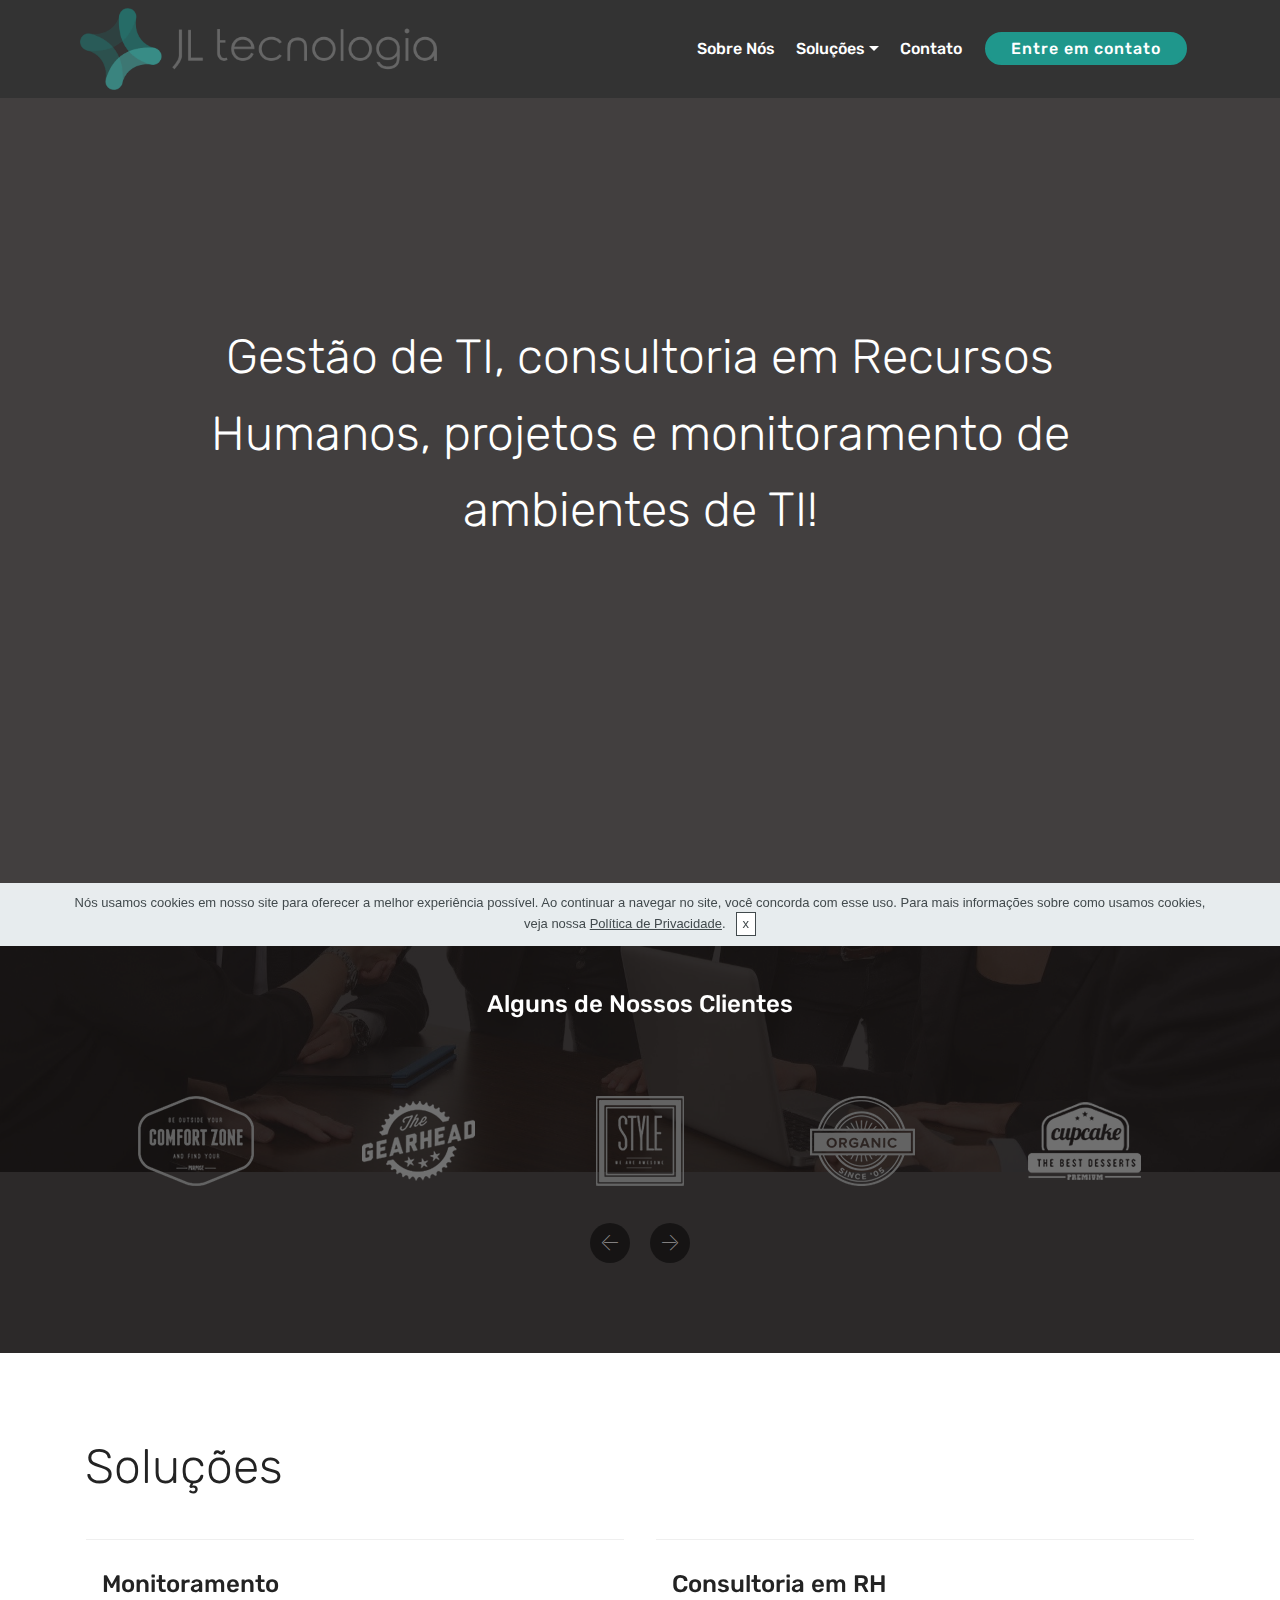
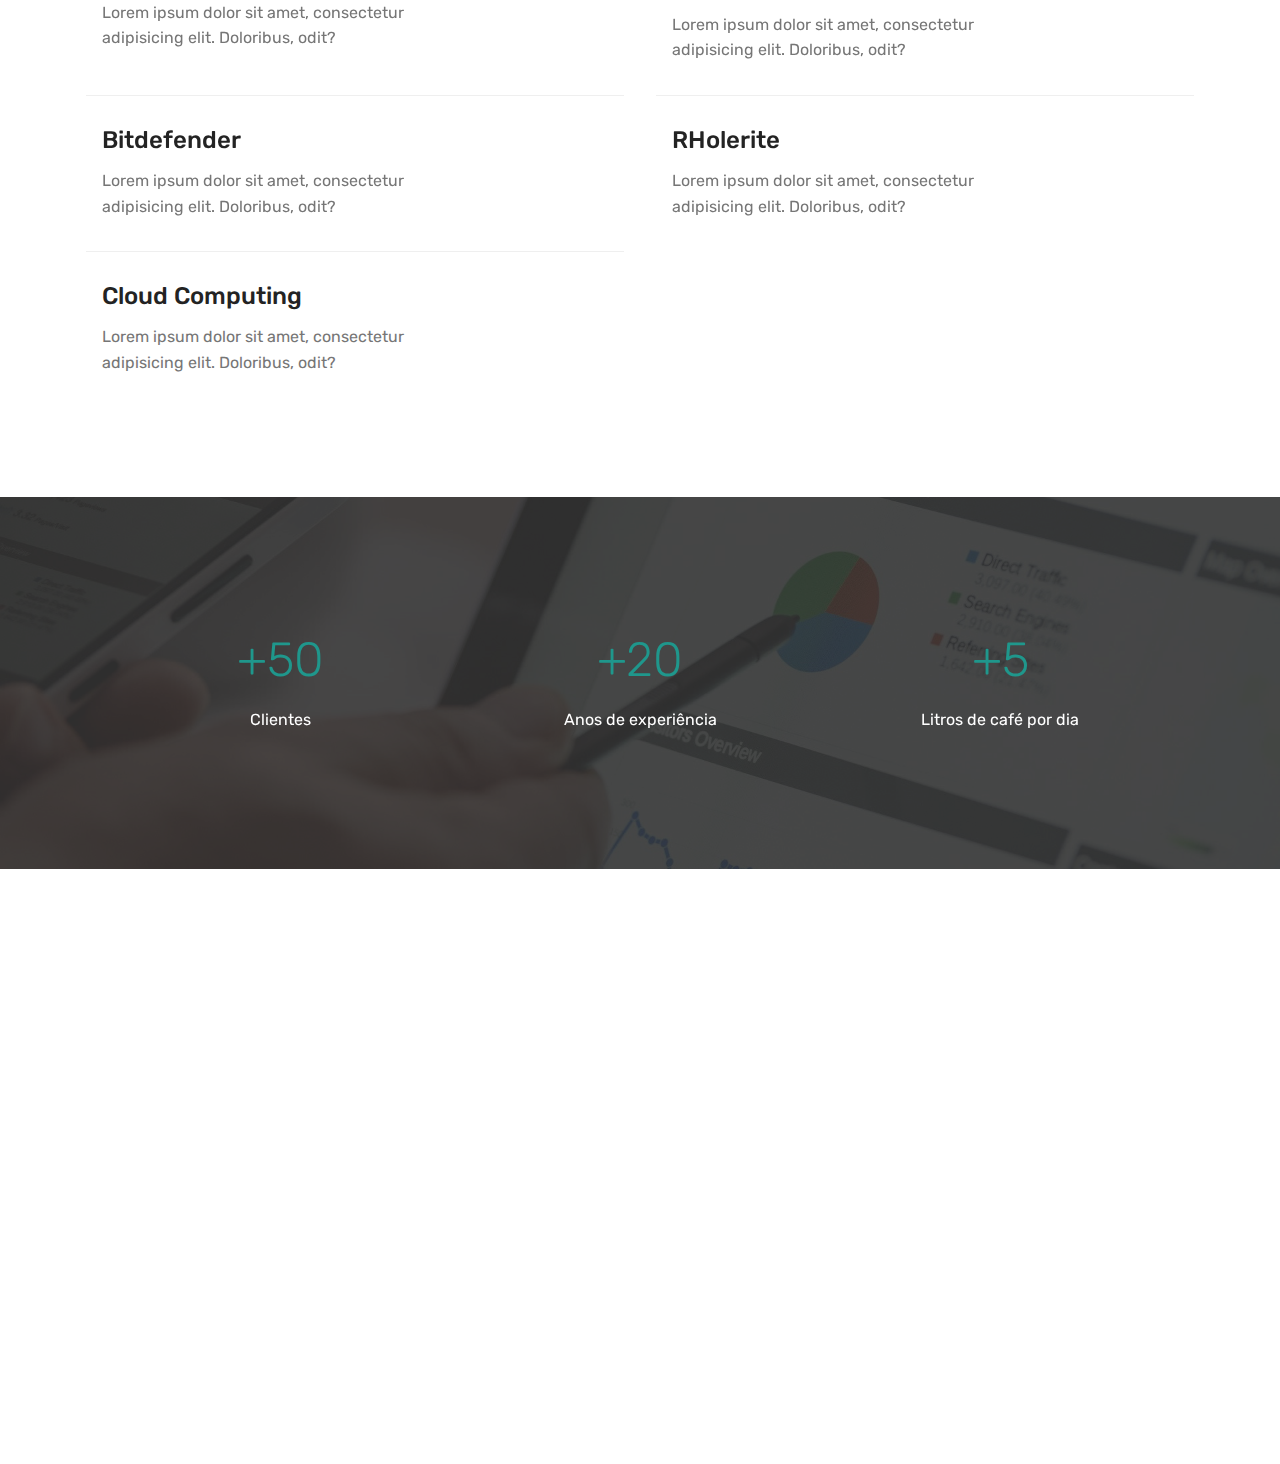
<file: index.html>
<!DOCTYPE html>
<html  >
<head>
  <!-- Site made with Mobirise Website Builder v4.10.7, https://mobirise.com -->
  <meta charset="UTF-8">
  <meta http-equiv="X-UA-Compatible" content="IE=edge">
  <meta name="generator" content="Mobirise v4.10.7, mobirise.com">
  <meta name="viewport" content="width=device-width, initial-scale=1, minimum-scale=1">
  <link rel="shortcut icon" href="assets/images/favicon.ico" type="image/x-icon">
  <meta name="description" content="">
  
  <title>JL Tecnologia</title>
  <link rel="stylesheet" href="assets/web/assets/mobirise-icons/mobirise-icons.css">
  <link rel="stylesheet" href="assets/tether/tether.min.css">
  <link rel="stylesheet" href="assets/bootstrap/css/bootstrap.min.css">
  <link rel="stylesheet" href="assets/bootstrap/css/bootstrap-grid.min.css">
  <link rel="stylesheet" href="assets/bootstrap/css/bootstrap-reboot.min.css">
  <link rel="stylesheet" href="assets/dropdown/css/style.css">
  <link rel="stylesheet" href="assets/socicon/css/styles.css">
  <link rel="stylesheet" href="assets/theme/css/style.css">
  <link rel="stylesheet" href="assets/mobirise/css/mbr-additional.css" type="text/css">
  

  
</head>
<body>
  <section class="menu cid-rToH0PHHuB" once="menu" id="menu1-0">

    

    <nav class="navbar navbar-expand beta-menu navbar-dropdown align-items-center navbar-fixed-top navbar-toggleable-sm">
        <button class="navbar-toggler navbar-toggler-right" type="button" data-toggle="collapse" data-target="#navbarSupportedContent" aria-controls="navbarSupportedContent" aria-expanded="false" aria-label="Toggle navigation">
            <div class="hamburger">
                <span></span>
                <span></span>
                <span></span>
                <span></span>
            </div>
        </button>
        <div class="menu-logo">
            <div class="navbar-brand">
                <span class="navbar-logo">
                    <a href="index.html">
                         <img src="assets/images/logo-jl-novo-transparente-530x121.png" alt="" title="" style="height: 5.1rem;">
                    </a>
                </span>
                
            </div>
        </div>
        <div class="collapse navbar-collapse" id="navbarSupportedContent">
            <ul class="navbar-nav nav-dropdown" data-app-modern-menu="true"><li class="nav-item">
                    <a class="nav-link link text-white display-4" href="index.html">
                        
                        Sobre Nós</a>
                </li><li class="nav-item dropdown"><a class="nav-link link text-white dropdown-toggle display-4" href="page1.html" data-toggle="dropdown-submenu" aria-expanded="false">Soluções</a><div class="dropdown-menu"><a class="text-white dropdown-item display-4" href="index.html">Monitoramento de TI</a><a class="text-white dropdown-item display-4" href="index.html" aria-expanded="false">Consultoria em RH</a><a class="text-white dropdown-item display-4" href="bitdefender.html#header10-z" aria-expanded="false">Bitdefender</a><a class="text-white dropdown-item display-4" href="index.html" aria-expanded="false">RHolerite<br></a></div></li><li class="nav-item"><a class="nav-link link text-white display-4" href="contato.html">
                        
                        Contato</a></li></ul>
            <div class="navbar-buttons mbr-section-btn"><a class="btn btn-sm btn-primary display-4" href="https://mobirise.co">Entre em contato<br>
                    </a></div>
        </div>
    </nav>
</section>

<section class="engine"><a href="https://mobirise.info/m">free website design templates</a></section><section class="header6 cid-rToIaKSoro mbr-fullscreen" data-bg-video="https://www.youtube.com/watch?v=36YgDDJ7XSc" id="header6-1">

    

    <div class="mbr-overlay" style="opacity: 0.8; background-color: rgb(22, 19, 19);">
    </div>

    <div class="container">
        <div class="row justify-content-md-center">
            <div class="mbr-white col-md-10">
                
                <p class="mbr-text align-center pb-3 mbr-fonts-style display-2">Gestão de TI, consultoria em Recursos Humanos, projetos e monitoramento de ambientes de TI!</p>
                
            </div>
        </div>
    </div>

    
</section>

<section class="clients cid-rTp7xIMVrG mbr-parallax-background" data-interval="false" id="clients-4">
      

    <div class="mbr-overlay" style="opacity: 0.9; background-color: rgb(22, 19, 19);">
    </div>
        <div class="container mb-5">
            <div class="media-container-row">
                <div class="col-12 align-center">
                    <h2 class="mbr-section-title pb-3 mbr-fonts-style display-5">Alguns de Nossos Clientes<br></h2>
                    
                </div>
            </div>
        </div>

    <div class="container">
        <div class="carousel slide" role="listbox" data-pause="true" data-keyboard="false" data-ride="carousel" data-interval="5000">
            <div class="carousel-inner" data-visible="5">
                
                
                
                
                
            <div class="carousel-item ">
                    <div class="media-container-row">
                        <div class="col-md-12">
                            <div class="wrap-img ">
                                <img src="assets/images/1.png" class="img-responsive clients-img">
                            </div>
                        </div>
                    </div>
                </div><div class="carousel-item ">
                    <div class="media-container-row">
                        <div class="col-md-12">
                            <div class="wrap-img ">
                                <img src="assets/images/2.png" class="img-responsive clients-img">
                            </div>
                        </div>
                    </div>
                </div><div class="carousel-item ">
                    <div class="media-container-row">
                        <div class="col-md-12">
                            <div class="wrap-img ">
                                <img src="assets/images/3.png" class="img-responsive clients-img">
                            </div>
                        </div>
                    </div>
                </div><div class="carousel-item ">
                    <div class="media-container-row">
                        <div class="col-md-12">
                            <div class="wrap-img ">
                                <img src="assets/images/4.png" class="img-responsive clients-img">
                            </div>
                        </div>
                    </div>
                </div><div class="carousel-item ">
                    <div class="media-container-row">
                        <div class="col-md-12">
                            <div class="wrap-img ">
                                <img src="assets/images/5.png" class="img-responsive clients-img">
                            </div>
                        </div>
                    </div>
                </div></div>
            <div class="carousel-controls">
                <a data-app-prevent-settings="" class="carousel-control carousel-control-prev" role="button" data-slide="prev">
                    <span aria-hidden="true" class="mbri-left mbr-iconfont"></span>
                    <span class="sr-only">Previous</span>
                </a>
                <a data-app-prevent-settings="" class="carousel-control carousel-control-next" role="button" data-slide="next">
                    <span aria-hidden="true" class="mbri-right mbr-iconfont"></span>
                    <span class="sr-only">Next</span>
                </a>
            </div>
        </div>
    </div>
</section>

<section class="services3 cid-rTp9b24teH" id="services3-5">
    <!---->
    
    <!---->
    <!--Overlay-->
    
    <!--Container-->
    <div class="container">
        <div class="row">
            <!--Titles-->
            <div class="title pb-5 col-12">
                <h2 class="align-left mbr-fonts-style display-2">Soluções<br></h2>
                
            </div>
            <!--Card-1-->
            <div class="card px-3 col-12 col-md-6">
                <div class="card-wrapper media-container-row media-container-row">
                    <div class="card-box">
                        <div class="top-line pb-1">
                            <h4 class="card-title mbr-fonts-style display-5">
                                Monitoramento</h4>
                            <p class="mbr-text card-title cost mbr-fonts-style m-0 display-5"></p>
                        </div>
                        <div class="bottom-line">
                            <p class="mbr-text mbr-fonts-style display-7">
                                Lorem ipsum dolor sit amet, consectetur adipisicing elit. Doloribus, odit?
                            </p>
                        </div>
                    </div>
                </div>
            </div>
            <!--Card-2-->
            <div class="card px-3 col-12 col-md-6">
                <div class="card-wrapper media-container-row media-container-row">
                    <div class="card-box">
                        <div class="top-line pb-3">
                            <h4 class="card-title mbr-fonts-style display-5">
                                Consultoria em RH</h4>
                            <p class="mbr-text card-title cost mbr-fonts-style m-0 display-5"></p>
                        </div>
                        <div class="bottom-line">
                            <p class="mbr-text mbr-fonts-style display-7">
                                Lorem ipsum dolor sit amet, consectetur adipisicing elit. Doloribus, odit?
                            </p>
                        </div>
                    </div>
                </div>
            </div>
            <!--Card-3-->
            <div class="card px-3 col-12 col-md-6">
                <div class="card-wrapper media-container-row media-container-row">
                    <div class="card-box">
                        <div class="top-line pb-3">
                            <h4 class="card-title mbr-fonts-style display-5">
                                Bitdefender</h4>
                            <p class="mbr-text card-title cost mbr-fonts-style m-0 display-5"></p>
                        </div>
                        <div class="bottom-line">
                            <p class="mbr-text mbr-fonts-style display-7">
                                Lorem ipsum dolor sit amet, consectetur adipisicing elit. Doloribus, odit?
                            </p>
                        </div>
                    </div>
                </div>
            </div>
            <!--Card-4-->
            <div class="card px-3 col-12 col-md-6">
                <div class="card-wrapper media-container-row media-container-row">
                    <div class="card-box">
                        <div class="top-line pb-3">
                            <h4 class="card-title mbr-fonts-style display-5">
                                RHolerite</h4>
                            <p class="mbr-text card-title cost mbr-fonts-style m-0 display-5"></p>
                        </div>
                        <div class="bottom-line">
                            <p class="mbr-text mbr-fonts-style display-7">
                                Lorem ipsum dolor sit amet, consectetur adipisicing elit. Doloribus, odit?
                            </p>
                        </div>
                    </div>
                </div>
            </div>
            <!--Card-5-->
            <div class="card px-3 col-12 col-md-6">
                <div class="card-wrapper media-container-row media-container-row">
                    <div class="card-box">
                        <div class="top-line pb-3">
                            <h4 class="card-title mbr-fonts-style display-5">
                                Cloud Computing<br></h4>
                            <p class="mbr-text card-title cost mbr-fonts-style m-0 display-5"></p>
                        </div>
                        <div class="bottom-line">
                            <p class="mbr-text mbr-fonts-style display-7">
                                Lorem ipsum dolor sit amet, consectetur adipisicing elit. Doloribus, odit?
                            </p>
                        </div>
                    </div>
                </div>
            </div>
            <!--Card-6-->
            
            <!--Card-7-->
            
            <!--Card-8-->
            
            <!--Card-9-->
            
            <!--Card-10-->
            
            <!--Card-11-->
            
            <!--Card-12-->
            
        </div>
    </div>
</section>

<section class="counters1 counters cid-rTp9KeTba0" id="counters1-7">

    

    <div class="mbr-overlay" style="opacity: 0.9; background-color: rgb(51, 51, 51);">
    </div>

    <div class="container">
        
        

        <div class="container pt-4 mt-2">
            <div class="media-container-row">
                <div class="card p-3 align-center col-12 col-md-6 col-lg-4">
                    <div class="panel-item">
                        

                        <div class="card-text">
                            <h3 class="count pt-3 pb-3 mbr-fonts-style display-2">+50</h3>
                            
                            <p class="mbr-content-text mbr-fonts-style display-7">Clientes</p>
                        </div>
                    </div>
                </div>


                <div class="card p-3 align-center col-12 col-md-6 col-lg-4">
                    <div class="panel-item">
                        
                        <div class="card-text">
                            <h3 class="count pt-3 pb-3 mbr-fonts-style display-2">+20</h3>
                            
                            <p class="mbr-content-text mbr-fonts-style display-7">
                                    Anos de experiência</p>
                        </div>
                    </div>
                </div>

                <div class="card p-3 align-center col-12 col-md-6 col-lg-4">
                    <div class="panel-item">
                        
                        <div class="card-text">
                            <h3 class="count pt-3 pb-3 mbr-fonts-style display-2">+5</h3>
                            
                            <p class="mbr-content-text mbr-fonts-style display-7">Litros de café por dia</p>
                        </div>
                    </div>
                </div>


                
            </div>
        </div>
   </div>
</section>

<section class="cid-rToKpqIhaZ mbr-reveal" id="footer2-2">

    

    

    <div class="container">
        <div class="media-container-row content mbr-white">
            <div class="col-12 col-md-3 mbr-fonts-style display-7">
                <p class="mbr-text"><strong>Endereço</strong><br>
                    <br>Rua Melânia Delsent, 86<br>CEP 89057-315 | Blumenau | SC &nbsp; &nbsp; &nbsp; &nbsp; &nbsp; &nbsp; &nbsp; &nbsp; &nbsp; &nbsp;<br>
                    <br>
                    <br><strong>Contatos</strong><br>
                    <br><a href="mailto:contato@jlinformatica.com.br">contato@jlinformatica.com.br</a><br>+<a href="tel:+55473237-4956">55 47 3237-4956</a><br></p>
            </div>
            <div class="col-12 col-md-3 mbr-fonts-style display-7">
                <p class="mbr-text">
                    <strong>Links</strong>
                    <br>
                    <br><a href="https://atendimento.jlinformatica.com.br" target="_blank">Service Desk&nbsp;</a><br><a href="https://mail.jlinformatica.com.br" target="_blank">Webmail</a><br><a href="https://get.teamviewer.com/6zhkask" target="_blank">Suporte Remoto</a><br>
                    <br><br></p>
            </div>
            <div class="col-12 col-md-6">
                <div class="google-map"><iframe frameborder="0" style="border:0" src="https://www.google.com/maps/embed/v1/place?key=AIzaSyAEIpgj38KyLFELm2bK9Y7krBkz1K-cMq8&amp;q=place_id:EkRSLiBNZWzDom5pYSBEZWwgU2VudCwgODYgLSBUcmliZXNzLCBCbHVtZW5hdSAtIFNDLCA4OTA1Ny0zMTUsIEJyYXppbCIaEhgKFAoSCWXDxXtrH9-UEcl-69_xCn_ZEFY" allowfullscreen=""></iframe></div>
            </div>
        </div>
        <div class="footer-lower">
            <div class="media-container-row">
                <div class="col-sm-12">
                    <hr>
                </div>
            </div>
            <div class="media-container-row mbr-white">
                <div class="col-sm-6 copyright">
                    <p class="mbr-text mbr-fonts-style display-7">
                        © 2020 - JL Tecnologia<br></p>
                </div>
                <div class="col-md-6">
                    <div class="social-list align-right">
                        <div class="soc-item">
                            <a href="https://twitter.com/mobirise" target="_blank">
                                <span class="mbr-iconfont mbr-iconfont-social socicon-linkedin socicon"></span>
                            </a>
                        </div>
                        <div class="soc-item">
                            <a href="https://www.facebook.com/pages/Mobirise/1616226671953247" target="_blank">
                                <span class="socicon-facebook socicon mbr-iconfont mbr-iconfont-social"></span>
                            </a>
                        </div>
                        <div class="soc-item">
                            <a href="https://www.youtube.com/c/mobirise" target="_blank">
                                <span class="mbr-iconfont mbr-iconfont-social socicon-instagram socicon"></span>
                            </a>
                        </div>
                        
                        
                        
                    </div>
                </div>
            </div>
        </div>
    </div>
</section>


  <script src="assets/web/assets/jquery/jquery.min.js"></script>
  <script src="assets/popper/popper.min.js"></script>
  <script src="assets/tether/tether.min.js"></script>
  <script src="assets/bootstrap/js/bootstrap.min.js"></script>
  <script src="assets/smoothscroll/smooth-scroll.js"></script>
  <script src="assets/cookies-alert-plugin/cookies-alert-core.js"></script>
  <script src="assets/cookies-alert-plugin/cookies-alert-script.js"></script>
  <script src="assets/dropdown/js/nav-dropdown.js"></script>
  <script src="assets/dropdown/js/navbar-dropdown.js"></script>
  <script src="assets/ytplayer/jquery.mb.ytplayer.min.js"></script>
  <script src="assets/vimeoplayer/jquery.mb.vimeo_player.js"></script>
  <script src="assets/bootstrapcarouselswipe/bootstrap-carousel-swipe.js"></script>
  <script src="assets/mbr-clients-slider/mbr-clients-slider.js"></script>
  <script src="assets/parallax/jarallax.min.js"></script>
  <script src="assets/viewportchecker/jquery.viewportchecker.js"></script>
  <script src="assets/touchswipe/jquery.touch-swipe.min.js"></script>
  <script src="assets/theme/js/script.js"></script>
  
<!-- Start of HubSpot Embed Code -->
  <script type="text/javascript" id="hs-script-loader" async defer src="//js.hs-scripts.com/7301634.js"></script>
<!-- End of HubSpot Embed Code -->
  
 <div id="scrollToTop" class="scrollToTop mbr-arrow-up"><a style="text-align: center;"><i class="mbr-arrow-up-icon mbr-arrow-up-icon-cm cm-icon cm-icon-smallarrow-up"></i></a></div>
  <input name="cookieData" type="hidden" data-cookie-colorText='#424a4d' data-cookie-colorBg='rgba(234, 239, 241, 0.99)' data-cookie-colorButton='#ffffff' data-cookie-colorLink='#424a4d' data-cookie-underlineLink='true' data-cookie-text="Nós usamos cookies em nosso site para oferecer a melhor experiência possível. Ao continuar a navegar no site, você concorda com esse uso. Para mais informações sobre como usamos cookies, veja nossa <a href='politica_privacidade.html'>Política de Privacidade</a>.">
  </body>
</html>
</file>
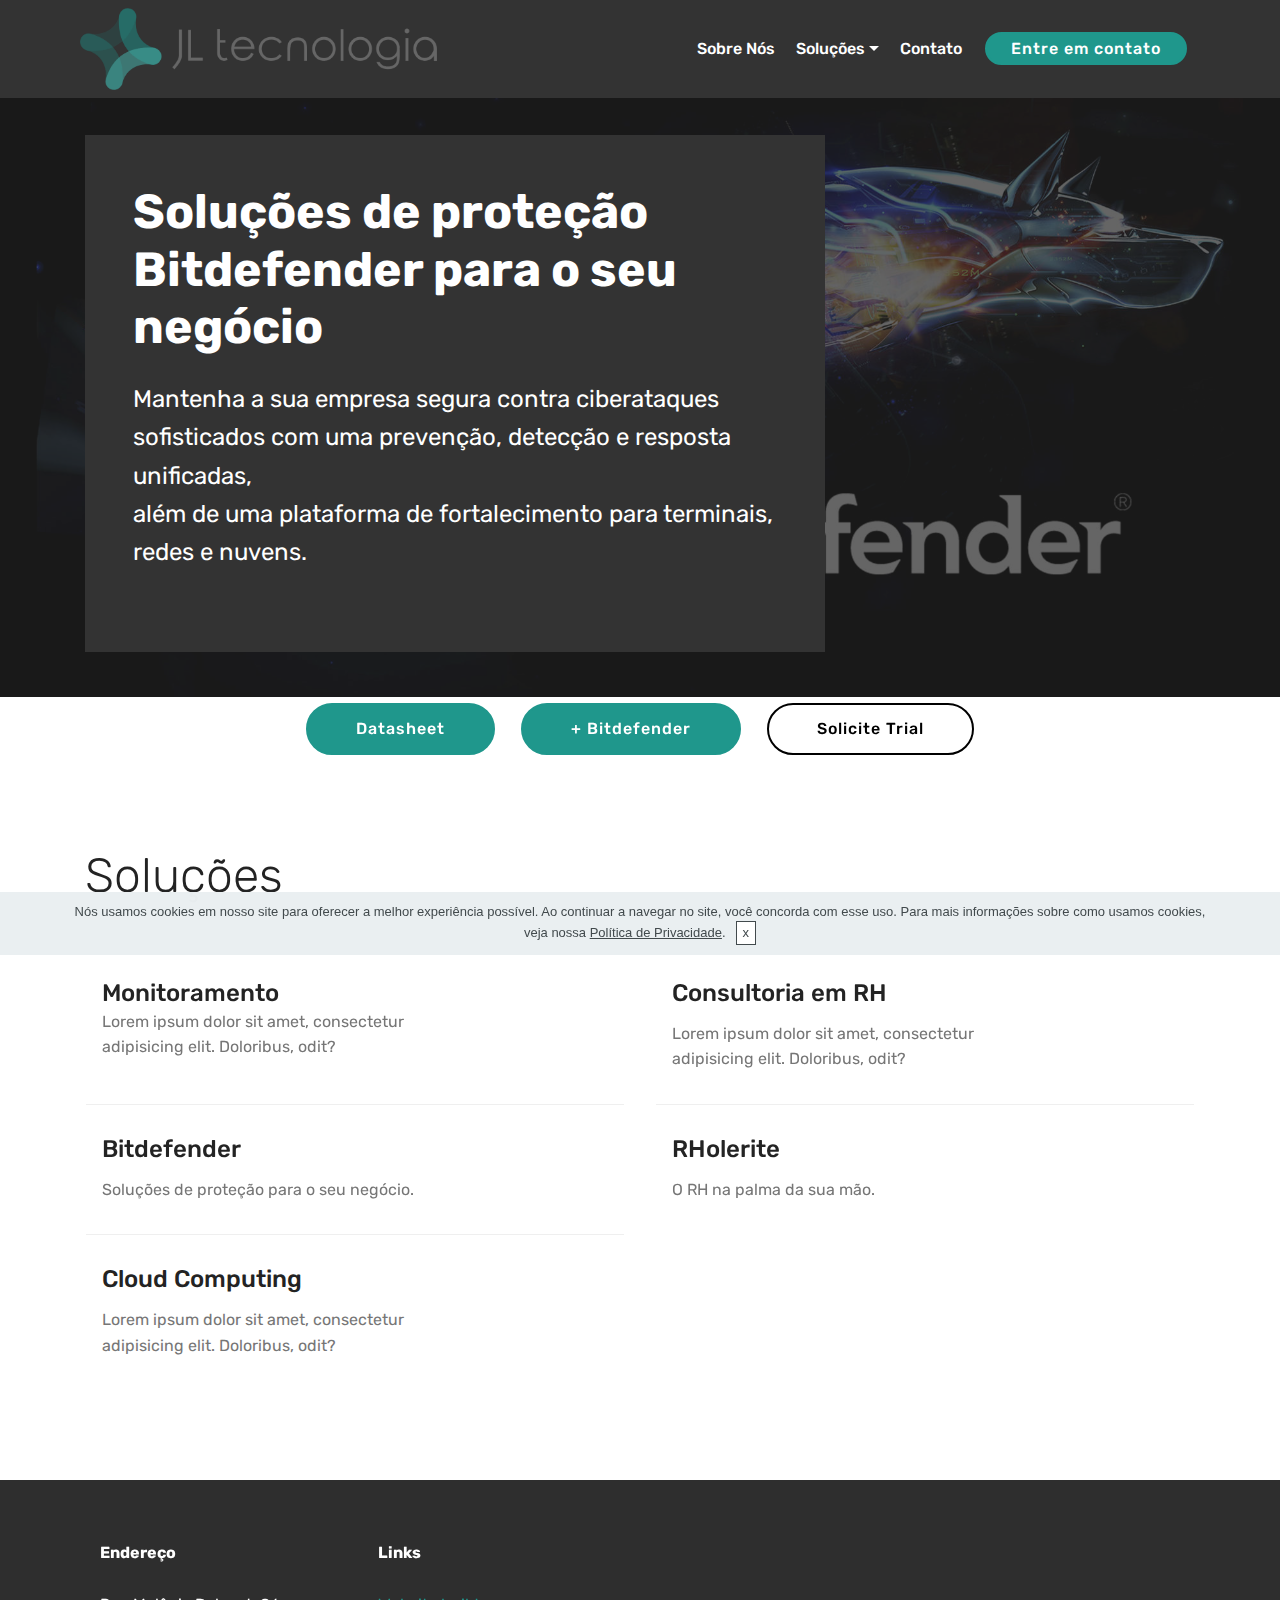
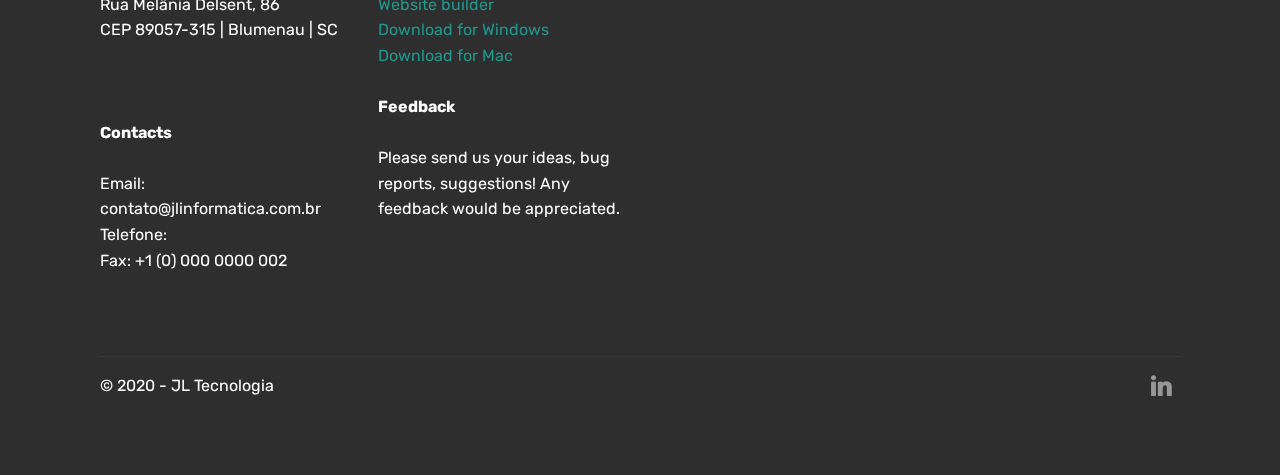
<file: bitdefender.html>
<!DOCTYPE html>
<html  >
<head>
  <!-- Site made with Mobirise Website Builder v4.10.7, https://mobirise.com -->
  <meta charset="UTF-8">
  <meta http-equiv="X-UA-Compatible" content="IE=edge">
  <meta name="generator" content="Mobirise v4.10.7, mobirise.com">
  <meta name="viewport" content="width=device-width, initial-scale=1, minimum-scale=1">
  <link rel="shortcut icon" href="assets/images/favicon.ico" type="image/x-icon">
  <meta name="description" content="">
  
  <title>JL Tecnologia - Soluções - Bitdefender</title>
  <link rel="stylesheet" href="assets/web/assets/mobirise-icons/mobirise-icons.css">
  <link rel="stylesheet" href="assets/tether/tether.min.css">
  <link rel="stylesheet" href="assets/bootstrap/css/bootstrap.min.css">
  <link rel="stylesheet" href="assets/bootstrap/css/bootstrap-grid.min.css">
  <link rel="stylesheet" href="assets/bootstrap/css/bootstrap-reboot.min.css">
  <link rel="stylesheet" href="assets/socicon/css/styles.css">
  <link rel="stylesheet" href="assets/dropdown/css/style.css">
  <link rel="stylesheet" href="assets/theme/css/style.css">
  <link rel="stylesheet" href="assets/mobirise/css/mbr-additional.css" type="text/css">
  
  <script src="//code.jivosite.com/widget/c2n7uahKRn" async></script>
  
</head>
<body>
  <section class="menu cid-rTqaDTcjYx" once="menu" id="menu1-r">

    

    <nav class="navbar navbar-expand beta-menu navbar-dropdown align-items-center navbar-fixed-top navbar-toggleable-sm">
        <button class="navbar-toggler navbar-toggler-right" type="button" data-toggle="collapse" data-target="#navbarSupportedContent" aria-controls="navbarSupportedContent" aria-expanded="false" aria-label="Toggle navigation">
            <div class="hamburger">
                <span></span>
                <span></span>
                <span></span>
                <span></span>
            </div>
        </button>
        <div class="menu-logo">
            <div class="navbar-brand">
                <span class="navbar-logo">
                    <a href="index.html">
                         <img src="assets/images/logo-jl-novo-transparente-530x121.png" alt="" title="" style="height: 5.1rem;">
                    </a>
                </span>
                
            </div>
        </div>
        <div class="collapse navbar-collapse" id="navbarSupportedContent">
            <ul class="navbar-nav nav-dropdown" data-app-modern-menu="true"><li class="nav-item">
                    <a class="nav-link link text-white display-4" href="index.html">
                        
                        Sobre Nós</a>
                </li><li class="nav-item dropdown"><a class="nav-link link text-white dropdown-toggle display-4" href="page1.html" data-toggle="dropdown-submenu" aria-expanded="false">Soluções</a><div class="dropdown-menu"><a class="text-white dropdown-item display-4" href="index.html">Monitoramento de TI</a><a class="text-white dropdown-item display-4" href="index.html" aria-expanded="false">Consultoria em RH</a><a class="text-white dropdown-item display-4" href="bitdefender.html#header10-z" aria-expanded="false">Bitdefender</a><a class="text-white dropdown-item display-4" href="index.html" aria-expanded="false">RHolerite<br></a></div></li><li class="nav-item"><a class="nav-link link text-white display-4" href="contato.html">
                        
                        Contato</a></li></ul>
            <div class="navbar-buttons mbr-section-btn"><a class="btn btn-sm btn-primary display-4" href="https://mobirise.co">Entre em contato<br>
                    </a></div>
        </div>
    </nav>
</section>

<section class="engine"><a href="https://mobirise.info/o">portfolio website templates</a></section><section class="header10 cid-rTqeFcE7pq mbr-parallax-background" id="header10-z">

    

    <div class="mbr-overlay" style="opacity: 0.7; background-color: rgb(35, 35, 35);">
    </div>

    <div class="container">
        <div class="media-container-column mbr-white p-5 align-left col-lg-8 col-md-10">
            <h1 class="mbr-section-title mbr-bold pb-3 mbr-fonts-style display-2">Soluções de proteção Bitdefender para o seu negócio
</h1>
            
            <p class="mbr-text pb-3 mbr-fonts-style display-5">Mantenha a sua empresa segura contra ciberataques sofisticados com uma prevenção, detecção e resposta unificadas,
<br>além de uma plataforma de fortalecimento para terminais, redes e nuvens.</p>
            
        </div>
    </div>

    
</section>

<section class="mbr-section content8 cid-rTqjrmVOCJ" id="content8-10">

    

    <div class="container">
        <div class="media-container-row title">
            <div class="col-12 col-md-8">
                <div class="mbr-section-btn align-center"><a class="btn btn-primary display-4" href="https://mobirise.co">Datasheet</a> <a class="btn btn-primary display-4" href="bitdefender.html">+ Bitdefender</a> 
                    <a class="btn btn-black-outline display-4" href="bitdefender_trial.html">Solicite Trial<br></a></div>
            </div>
        </div>
    </div>
</section>

<section class="services3 cid-rTqbdBWGMw" id="services3-x">
    <!---->
    
    <!---->
    <!--Overlay-->
    
    <!--Container-->
    <div class="container">
        <div class="row">
            <!--Titles-->
            <div class="title pb-5 col-12">
                <h2 class="align-left mbr-fonts-style display-2">Soluções<br></h2>
                
            </div>
            <!--Card-1-->
            <div class="card px-3 col-12 col-md-6">
                <div class="card-wrapper media-container-row media-container-row">
                    <div class="card-box">
                        <div class="top-line pb-1">
                            <h4 class="card-title mbr-fonts-style display-5">
                                Monitoramento</h4>
                            <p class="mbr-text card-title cost mbr-fonts-style m-0 display-5"></p>
                        </div>
                        <div class="bottom-line">
                            <p class="mbr-text mbr-fonts-style display-7">
                                Lorem ipsum dolor sit amet, consectetur adipisicing elit. Doloribus, odit?
                            </p>
                        </div>
                    </div>
                </div>
            </div>
            <!--Card-2-->
            <div class="card px-3 col-12 col-md-6">
                <div class="card-wrapper media-container-row media-container-row">
                    <div class="card-box">
                        <div class="top-line pb-3">
                            <h4 class="card-title mbr-fonts-style display-5">
                                Consultoria em RH</h4>
                            <p class="mbr-text card-title cost mbr-fonts-style m-0 display-5"></p>
                        </div>
                        <div class="bottom-line">
                            <p class="mbr-text mbr-fonts-style display-7">
                                Lorem ipsum dolor sit amet, consectetur adipisicing elit. Doloribus, odit?
                            </p>
                        </div>
                    </div>
                </div>
            </div>
            <!--Card-3-->
            <div class="card px-3 col-12 col-md-6">
                <div class="card-wrapper media-container-row media-container-row">
                    <div class="card-box">
                        <div class="top-line pb-3">
                            <h4 class="card-title mbr-fonts-style display-5">
                                Bitdefender</h4>
                            <p class="mbr-text card-title cost mbr-fonts-style m-0 display-5"></p>
                        </div>
                        <div class="bottom-line">
                            <p class="mbr-text mbr-fonts-style display-7">
                                Soluções de proteção para o seu negócio.</p>
                        </div>
                    </div>
                </div>
            </div>
            <!--Card-4-->
            <div class="card px-3 col-12 col-md-6">
                <div class="card-wrapper media-container-row media-container-row">
                    <div class="card-box">
                        <div class="top-line pb-3">
                            <h4 class="card-title mbr-fonts-style display-5">
                                RHolerite</h4>
                            <p class="mbr-text card-title cost mbr-fonts-style m-0 display-5"></p>
                        </div>
                        <div class="bottom-line">
                            <p class="mbr-text mbr-fonts-style display-7">O RH na palma da sua mão.</p>
                        </div>
                    </div>
                </div>
            </div>
            <!--Card-5-->
            <div class="card px-3 col-12 col-md-6">
                <div class="card-wrapper media-container-row media-container-row">
                    <div class="card-box">
                        <div class="top-line pb-3">
                            <h4 class="card-title mbr-fonts-style display-5">
                                Cloud Computing<br></h4>
                            <p class="mbr-text card-title cost mbr-fonts-style m-0 display-5"></p>
                        </div>
                        <div class="bottom-line">
                            <p class="mbr-text mbr-fonts-style display-7">
                                Lorem ipsum dolor sit amet, consectetur adipisicing elit. Doloribus, odit?
                            </p>
                        </div>
                    </div>
                </div>
            </div>
            <!--Card-6-->
            
            <!--Card-7-->
            
            <!--Card-8-->
            
            <!--Card-9-->
            
            <!--Card-10-->
            
            <!--Card-11-->
            
            <!--Card-12-->
            
        </div>
    </div>
</section>

<section class="cid-rTqaDXnmaH" id="footer2-w">

    

    

    <div class="container">
        <div class="media-container-row content mbr-white">
            <div class="col-12 col-md-3 mbr-fonts-style display-7">
                <p class="mbr-text"><strong>Endereço</strong><br>
                    <br>Rua Melânia Delsent, 86<br>CEP 89057-315 | Blumenau | SC &nbsp; &nbsp; &nbsp; &nbsp; &nbsp; &nbsp; &nbsp; &nbsp; &nbsp; &nbsp;<br>
                    <br>
                    <br><strong>Contacts</strong>
                    <br>
                    <br>Email: contato@jlinformatica.com.br<br>Telefone:&nbsp;<br>Fax: +1 (0) 000 0000 002
                </p>
            </div>
            <div class="col-12 col-md-3 mbr-fonts-style display-7">
                <p class="mbr-text">
                    <strong>Links</strong>
                    <br>
                    <br><a class="text-primary" href="https://mobirise.co/">Website builder</a>
                    <br><a class="text-primary" href="https://mobirise.co/">Download for Windows</a>
                    <br><a class="text-primary" href="https://mobirise.co/">Download for Mac</a>
                    <br>
                    <br><strong>Feedback</strong>
                    <br>
                    <br>Please send us your ideas, bug reports, suggestions! Any feedback would be appreciated.
                </p>
            </div>
            <div class="col-12 col-md-6">
                <div class="google-map"><iframe frameborder="0" style="border:0" src="https://www.google.com/maps/embed/v1/place?key=AIzaSyAEIpgj38KyLFELm2bK9Y7krBkz1K-cMq8&amp;q=place_id:EkRSLiBNZWzDom5pYSBEZWwgU2VudCwgODYgLSBUcmliZXNzLCBCbHVtZW5hdSAtIFNDLCA4OTA1Ny0zMTUsIEJyYXppbCIaEhgKFAoSCWXDxXtrH9-UEcl-69_xCn_ZEFY" allowfullscreen=""></iframe></div>
            </div>
        </div>
        <div class="footer-lower">
            <div class="media-container-row">
                <div class="col-sm-12">
                    <hr>
                </div>
            </div>
            <div class="media-container-row mbr-white">
                <div class="col-sm-6 copyright">
                    <p class="mbr-text mbr-fonts-style display-7">
                        © 2020 - JL Tecnologia<br></p>
                </div>
                <div class="col-md-6">
                    <div class="social-list align-right">
                        <div class="soc-item">
                            <a href="https://twitter.com/mobirise" target="_blank">
                                <span class="mbr-iconfont mbr-iconfont-social socicon-linkedin socicon"></span>
                            </a>
                        </div>
                        
                        
                        
                        
                        
                    </div>
                </div>
            </div>
        </div>
    </div>
</section>


  <script src="assets/web/assets/jquery/jquery.min.js"></script>
  <script src="assets/popper/popper.min.js"></script>
  <script src="assets/tether/tether.min.js"></script>
  <script src="assets/bootstrap/js/bootstrap.min.js"></script>
  <script src="assets/smoothscroll/smooth-scroll.js"></script>
  <script src="assets/dropdown/js/nav-dropdown.js"></script>
  <script src="assets/dropdown/js/navbar-dropdown.js"></script>
  <script src="assets/touchswipe/jquery.touch-swipe.min.js"></script>
  <script src="assets/parallax/jarallax.min.js"></script>
  <script src="assets/cookies-alert-plugin/cookies-alert-core.js"></script>
  <script src="assets/cookies-alert-plugin/cookies-alert-script.js"></script>
  <script src="assets/theme/js/script.js"></script>
  
  
 <div id="scrollToTop" class="scrollToTop mbr-arrow-up"><a style="text-align: center;"><i class="mbr-arrow-up-icon mbr-arrow-up-icon-cm cm-icon cm-icon-smallarrow-up"></i></a></div>
  <input name="cookieData" type="hidden" data-cookie-colorText='#424a4d' data-cookie-colorBg='rgba(234, 239, 241, 0.99)' data-cookie-colorButton='#ffffff' data-cookie-colorLink='#424a4d' data-cookie-underlineLink='true' data-cookie-text="Nós usamos cookies em nosso site para oferecer a melhor experiência possível. Ao continuar a navegar no site, você concorda com esse uso. Para mais informações sobre como usamos cookies, veja nossa <a href='privacy.html'>Política de Privacidade</a>.">
  </body>
</html>
</file>
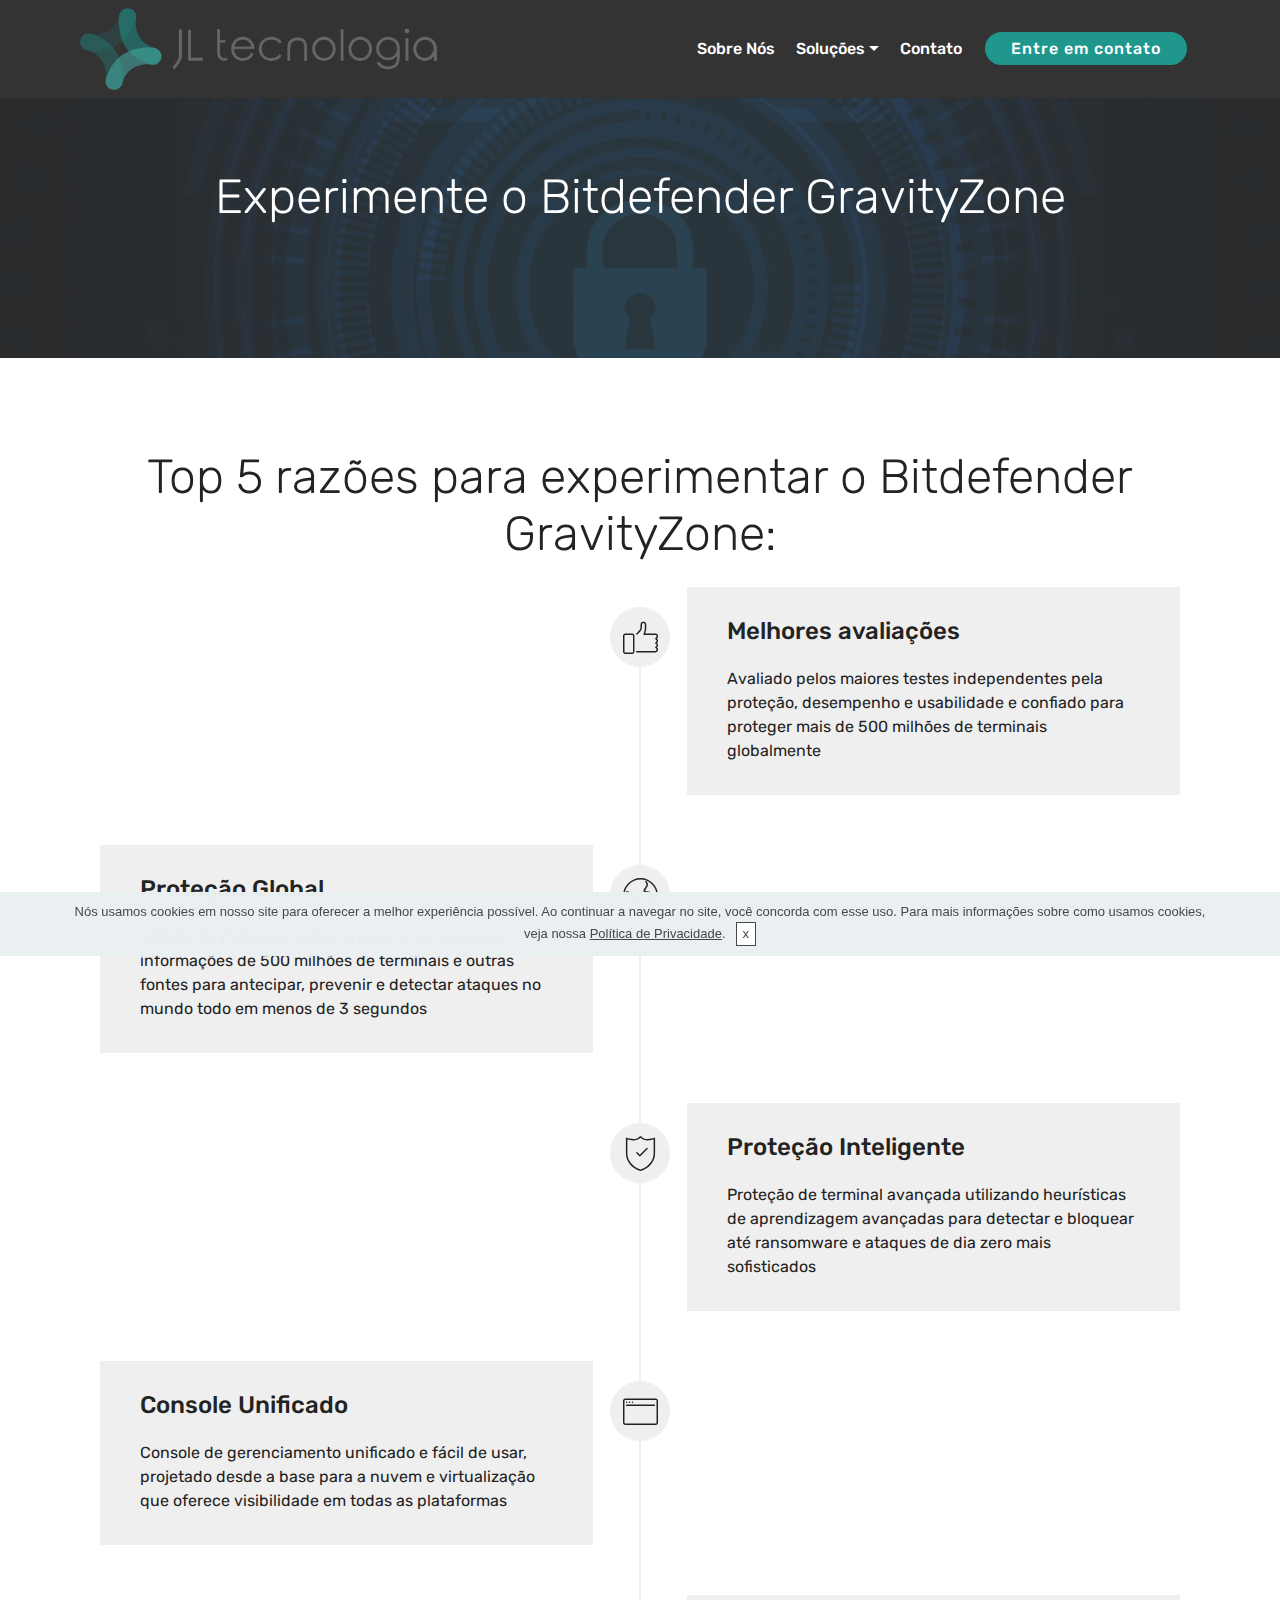
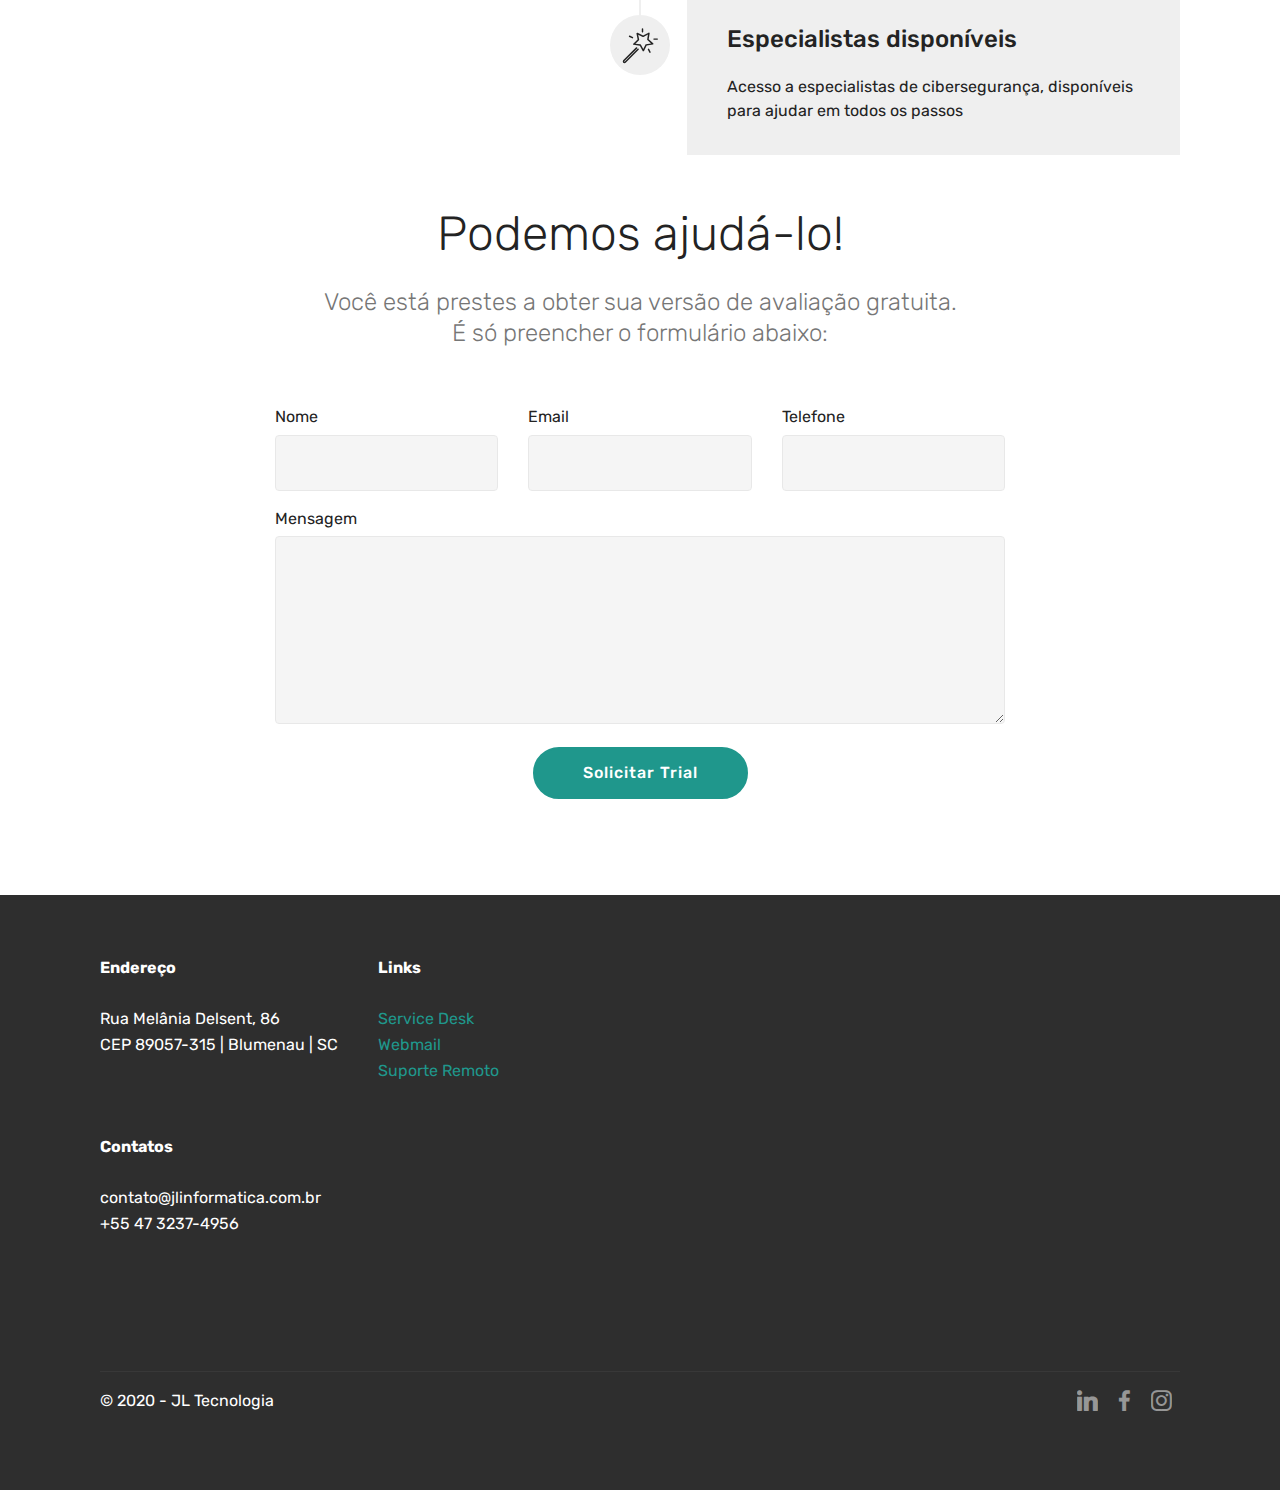
<file: bitdefender_trial.html>
<!DOCTYPE html>
<html  >
<head>
  <!-- Site made with Mobirise Website Builder v4.10.7, https://mobirise.com -->
  <meta charset="UTF-8">
  <meta http-equiv="X-UA-Compatible" content="IE=edge">
  <meta name="generator" content="Mobirise v4.10.7, mobirise.com">
  <meta name="viewport" content="width=device-width, initial-scale=1, minimum-scale=1">
  <link rel="shortcut icon" href="assets/images/favicon.ico" type="image/x-icon">
  <meta name="description" content="">
  
  <title>JL Tecnologia - Soluções - Bitdefender - Trial</title>
  <link rel="stylesheet" href="assets/web/assets/mobirise-icons/mobirise-icons.css">
  <link rel="stylesheet" href="assets/tether/tether.min.css">
  <link rel="stylesheet" href="assets/bootstrap/css/bootstrap.min.css">
  <link rel="stylesheet" href="assets/bootstrap/css/bootstrap-grid.min.css">
  <link rel="stylesheet" href="assets/bootstrap/css/bootstrap-reboot.min.css">
  <link rel="stylesheet" href="assets/dropdown/css/style.css">
  <link rel="stylesheet" href="assets/socicon/css/styles.css">
  <link rel="stylesheet" href="assets/theme/css/style.css">
  <link rel="stylesheet" href="assets/mobirise/css/mbr-additional.css" type="text/css">
  
  <script src="//code.jivosite.com/widget/c2n7uahKRn" async></script>
  
</head>
<body>
  <section class="menu cid-rTqlg0kfSz" once="menu" id="menu1-11">

    

    <nav class="navbar navbar-expand beta-menu navbar-dropdown align-items-center navbar-fixed-top navbar-toggleable-sm">
        <button class="navbar-toggler navbar-toggler-right" type="button" data-toggle="collapse" data-target="#navbarSupportedContent" aria-controls="navbarSupportedContent" aria-expanded="false" aria-label="Toggle navigation">
            <div class="hamburger">
                <span></span>
                <span></span>
                <span></span>
                <span></span>
            </div>
        </button>
        <div class="menu-logo">
            <div class="navbar-brand">
                <span class="navbar-logo">
                    <a href="index.html">
                         <img src="assets/images/logo-jl-novo-transparente-530x121.png" alt="" title="" style="height: 5.1rem;">
                    </a>
                </span>
                
            </div>
        </div>
        <div class="collapse navbar-collapse" id="navbarSupportedContent">
            <ul class="navbar-nav nav-dropdown" data-app-modern-menu="true"><li class="nav-item">
                    <a class="nav-link link text-white display-4" href="index.html">
                        
                        Sobre Nós</a>
                </li><li class="nav-item dropdown"><a class="nav-link link text-white dropdown-toggle display-4" href="page1.html" data-toggle="dropdown-submenu" aria-expanded="false">Soluções</a><div class="dropdown-menu"><a class="text-white dropdown-item display-4" href="index.html">Monitoramento de TI</a><a class="text-white dropdown-item display-4" href="index.html" aria-expanded="false">Consultoria em RH</a><a class="text-white dropdown-item display-4" href="bitdefender.html#header10-z" aria-expanded="false">Bitdefender</a><a class="text-white dropdown-item display-4" href="index.html" aria-expanded="false">RHolerite<br></a></div></li><li class="nav-item"><a class="nav-link link text-white display-4" href="contato.html">
                        
                        Contato</a></li></ul>
            <div class="navbar-buttons mbr-section-btn"><a class="btn btn-sm btn-primary display-4" href="https://mobirise.co">Entre em contato<br>
                    </a></div>
        </div>
    </nav>
</section>

<section class="engine"><a href="https://mobirise.info/a">online web builder</a></section><section class="header1 cid-rTqlg16Phk mbr-parallax-background" id="header1-12">

    

    <div class="mbr-overlay" style="opacity: 0.8; background-color: rgb(51, 51, 51);">
    </div>

    <div class="container">
        <div class="row justify-content-md-center">
            <div class="mbr-white col-md-10">
                
                <h3 class="mbr-section-subtitle align-center mbr-light pb-3 mbr-fonts-style display-2"></h3>
                <p class="mbr-text align-center pb-3 mbr-fonts-style display-2">Experimente o Bitdefender GravityZone</p>
                
            </div>
        </div>
    </div>

</section>

<section class="timeline2 cid-rTqmjFDo4i" id="timeline2-16">

    

    

    <div class="container align-center">
        <h2 class="mbr-section-title pb-3 mbr-fonts-style display-2">Top 5 razões para experimentar o Bitdefender GravityZone:</h2>
        

        <div class="container timelines-container" mbri-timelines="">
            <!--1-->
            <div class="row timeline-element reverse separline">
                <span class="iconsBackground">
                    <span class="mbr-iconfont mbri-like"></span>
                </span>          
                <div class="col-xs-12 col-md-6 align-left">
                    <div class="timeline-text-content">
                        <h4 class="mbr-timeline-title pb-3 mbr-fonts-style display-5">Melhores avaliações</h4>
                        <p class="mbr-timeline-text mbr-fonts-style display-7">
                             Avaliado pelos maiores testes independentes pela proteção, desempenho e usabilidade e confiado para proteger mais de 500 milhões de terminais globalmente
                        </p>
                     </div>
                </div>
            </div>
            <!--2-->
            <div class="row timeline-element  separline">
                <span class="iconsBackground">
                    <span class="mbr-iconfont mbri-globe"></span>
                </span>
                <div class="col-xs-12 col-md-6 align-left ">
                    <div class="timeline-text-content">
                        <h4 class="mbr-timeline-title pb-3 mbr-fonts-style display-5">
                            Proteção Global</h4>
                        <p class="mbr-timeline-text mbr-fonts-style display-7">
                            A Rede de Proteção Global analisa e correlaciona informações de 500 milhões de terminais e outras fontes para antecipar, prevenir e detectar ataques no mundo todo em menos de 3 segundos
                        </p>
                    </div>
                </div>
            </div>
            <!--3-->
            <div class="row timeline-element reverse separline">
                <span class="iconsBackground">
                    <span class="mbr-iconfont mbri-protect"></span>
                </span>
                <div class="col-xs-12 col-md-6 align-left">
                    <div class="timeline-text-content">
                        <h4 class="mbr-timeline-title pb-3 mbr-fonts-style display-5">
                            Proteção Inteligente<br></h4>      
                        <p class="mbr-timeline-text mbr-fonts-style display-7">
                            Proteção de terminal avançada utilizando heurísticas de aprendizagem avançadas para detectar e bloquear até ransomware e ataques de dia zero mais sofisticados
                        </p>
                    </div>
                </div>
            </div>
            <!--4-->
            <div class="row timeline-element  separline">
                <span class="iconsBackground">
                    <span class="mbr-iconfont mbri-browse"></span>
                </span>
                <div class="col-xs-12 col-md-6 align-left ">
                    <div class="timeline-text-content">
                        <h4 class="mbr-timeline-title pb-3 mbr-fonts-style display-5">
                            Console Unificado</h4>
                        <p class="mbr-timeline-text mbr-fonts-style display-7">
                             Console de gerenciamento unificado e fácil de usar, projetado desde a base para a nuvem e virtualização que oferece visibilidade em todas as plataformas
                        </p>
                    </div>
                </div>
            </div>
            <!--5-->
            <div class="row timeline-element reverse">
                <span class="iconsBackground">
                    <span class="mbr-iconfont mbri-magic-stick"></span>
                </span>
                <div class="col-xs-12 col-md-6 align-left">
                    <div class="timeline-text-content">
                        <h4 class="mbr-timeline-title pb-3 mbr-fonts-style display-5">
                            Especialistas disponíveis</h4>
                        <p class="mbr-timeline-text mbr-fonts-style display-7">
                            Acesso a especialistas de cibersegurança, disponíveis para ajudar em todos os passos
                        </p>
                    </div>
                </div>
            </div>
            <!--6-->
            
            <!--7-->
            
            <!--8-->
            
            <!--9-->
            
            <!--10-->
            
            <!--11-->
            
            <!--12-->
            
        </div>
    </div>
</section>

<section class="mbr-section form1 cid-rTqlg1QAPt" id="form1-13">

    

    
    <div class="container">
        <div class="row justify-content-center">
            <div class="title col-12 col-lg-8">
                <h2 class="mbr-section-title align-center pb-3 mbr-fonts-style display-2">Podemos ajudá-lo!</h2>
                <h3 class="mbr-section-subtitle align-center mbr-light pb-3 mbr-fonts-style display-5">Você está prestes a obter sua versão de avaliação gratuita.
<div>É só preencher o formulário abaixo:</div></h3>
            </div>
        </div>
    </div>
    <div class="container">
        <div class="row justify-content-center">
            <div class="media-container-column col-lg-8" data-form-type="formoid">
                <!---Formbuilder Form--->
                <form action="https://mobirise.com/" method="POST" class="mbr-form form-with-styler" data-form-title="Mobirise Form"><input type="hidden" name="email" data-form-email="true" value="BJc6xuMyzDRvrsusBnqisGEkvenArnpz6y3urTiKK5YS8FNI62xhFQB0C8PIIg+xoqXLkZMjjj3yc18F2qEIq8XUAu/CqvuopLFKpP3o6dIsSGZKkjQI8/p1BAu2xB0K">
                    <div class="row">
                        <div hidden="hidden" data-form-alert="" class="alert alert-success col-12">Thanks for filling out the form!</div>
                        <div hidden="hidden" data-form-alert-danger="" class="alert alert-danger col-12">
                        </div>
                    </div>
                    <div class="dragArea row">
                        <div class="col-md-4  form-group" data-for="name">
                            <label for="name-form1-13" class="form-control-label mbr-fonts-style display-7">Nome</label>
                            <input type="text" name="name" data-form-field="Name" required="required" class="form-control display-7" id="name-form1-13">
                        </div>
                        <div class="col-md-4  form-group" data-for="email">
                            <label for="email-form1-13" class="form-control-label mbr-fonts-style display-7">Email</label>
                            <input type="email" name="email" data-form-field="Email" required="required" class="form-control display-7" id="email-form1-13">
                        </div>
                        <div data-for="phone" class="col-md-4  form-group">
                            <label for="phone-form1-13" class="form-control-label mbr-fonts-style display-7">Telefone</label>
                            <input type="tel" name="phone" data-form-field="Phone" class="form-control display-7" id="phone-form1-13">
                        </div>
                        <div data-for="message" class="col-md-12 form-group">
                            <label for="message-form1-13" class="form-control-label mbr-fonts-style display-7">Mensagem</label>
                            <textarea name="message" data-form-field="Message" class="form-control display-7" id="message-form1-13"></textarea>
                        </div>
                        <div class="col-md-12 input-group-btn align-center"><button type="submit" class="btn btn-primary btn-form display-4">Solicitar Trial<br></button></div>
                    </div>
                </form><!---Formbuilder Form--->
            </div>
        </div>
    </div>
</section>

<section class="cid-rTqlg2DOZc" id="footer2-14">

    

    

    <div class="container">
        <div class="media-container-row content mbr-white">
            <div class="col-12 col-md-3 mbr-fonts-style display-7">
                <p class="mbr-text"><strong>Endereço</strong><br>
                    <br>Rua Melânia Delsent, 86<br>CEP 89057-315 | Blumenau | SC &nbsp; &nbsp; &nbsp; &nbsp; &nbsp; &nbsp; &nbsp; &nbsp; &nbsp; &nbsp;<br>
                    <br>
                    <br><strong>Contatos</strong><br>
                    <br>contato@jlinformatica.com.br<br>+55 47 3237-4956<br></p>
            </div>
            <div class="col-12 col-md-3 mbr-fonts-style display-7">
                <p class="mbr-text">
                    <strong>Links</strong>
                    <br>
                    <br><a href="https://atendimento.jlinformatica.com.br" target="_blank">Service Desk&nbsp;</a><br><a href="https://mail.jlinformatica.com.br" target="_blank">Webmail</a><br><a href="https://get.teamviewer.com/6zhkask" target="_blank">Suporte Remoto</a><br>
                    <br><br></p>
            </div>
            <div class="col-12 col-md-6">
                <div class="google-map"><iframe frameborder="0" style="border:0" src="https://www.google.com/maps/embed/v1/place?key=AIzaSyCy9r70T3NYf3PhvVflTo0_zdif2_IoIYs&amp;q=place_id:EkRSLiBNZWzDom5pYSBEZWwgU2VudCwgODYgLSBUcmliZXNzLCBCbHVtZW5hdSAtIFNDLCA4OTA1Ny0zMTUsIEJyYXppbCIaEhgKFAoSCWXDxXtrH9-UEcl-69_xCn_ZEFY" allowfullscreen=""></iframe></div>
            </div>
        </div>
        <div class="footer-lower">
            <div class="media-container-row">
                <div class="col-sm-12">
                    <hr>
                </div>
            </div>
            <div class="media-container-row mbr-white">
                <div class="col-sm-6 copyright">
                    <p class="mbr-text mbr-fonts-style display-7">
                        © 2020 - JL Tecnologia<br></p>
                </div>
                <div class="col-md-6">
                    <div class="social-list align-right">
                        <div class="soc-item">
                            <a href="https://twitter.com/mobirise" target="_blank">
                                <span class="mbr-iconfont mbr-iconfont-social socicon-linkedin socicon"></span>
                            </a>
                        </div>
                        <div class="soc-item">
                            <a href="https://www.facebook.com/pages/Mobirise/1616226671953247" target="_blank">
                                <span class="socicon-facebook socicon mbr-iconfont mbr-iconfont-social"></span>
                            </a>
                        </div>
                        <div class="soc-item">
                            <a href="https://www.youtube.com/c/mobirise" target="_blank">
                                <span class="mbr-iconfont mbr-iconfont-social socicon-instagram socicon"></span>
                            </a>
                        </div>
                        
                        
                        
                    </div>
                </div>
            </div>
        </div>
    </div>
</section>


  <script src="assets/web/assets/jquery/jquery.min.js"></script>
  <script src="assets/popper/popper.min.js"></script>
  <script src="assets/tether/tether.min.js"></script>
  <script src="assets/bootstrap/js/bootstrap.min.js"></script>
  <script src="assets/smoothscroll/smooth-scroll.js"></script>
  <script src="assets/cookies-alert-plugin/cookies-alert-core.js"></script>
  <script src="assets/cookies-alert-plugin/cookies-alert-script.js"></script>
  <script src="assets/dropdown/js/nav-dropdown.js"></script>
  <script src="assets/dropdown/js/navbar-dropdown.js"></script>
  <script src="assets/touchswipe/jquery.touch-swipe.min.js"></script>
  <script src="assets/parallax/jarallax.min.js"></script>
  <script src="assets/theme/js/script.js"></script>
  <script src="assets/formoid/formoid.min.js"></script>
  
  
 <div id="scrollToTop" class="scrollToTop mbr-arrow-up"><a style="text-align: center;"><i class="mbr-arrow-up-icon mbr-arrow-up-icon-cm cm-icon cm-icon-smallarrow-up"></i></a></div>
  <input name="cookieData" type="hidden" data-cookie-colorText='#424a4d' data-cookie-colorBg='rgba(234, 239, 241, 0.99)' data-cookie-colorButton='#ffffff' data-cookie-colorLink='#424a4d' data-cookie-underlineLink='true' data-cookie-text="Nós usamos cookies em nosso site para oferecer a melhor experiência possível. Ao continuar a navegar no site, você concorda com esse uso. Para mais informações sobre como usamos cookies, veja nossa <a href='privacy.html'>Política de Privacidade</a>.">
  </body>
</html>
</file>
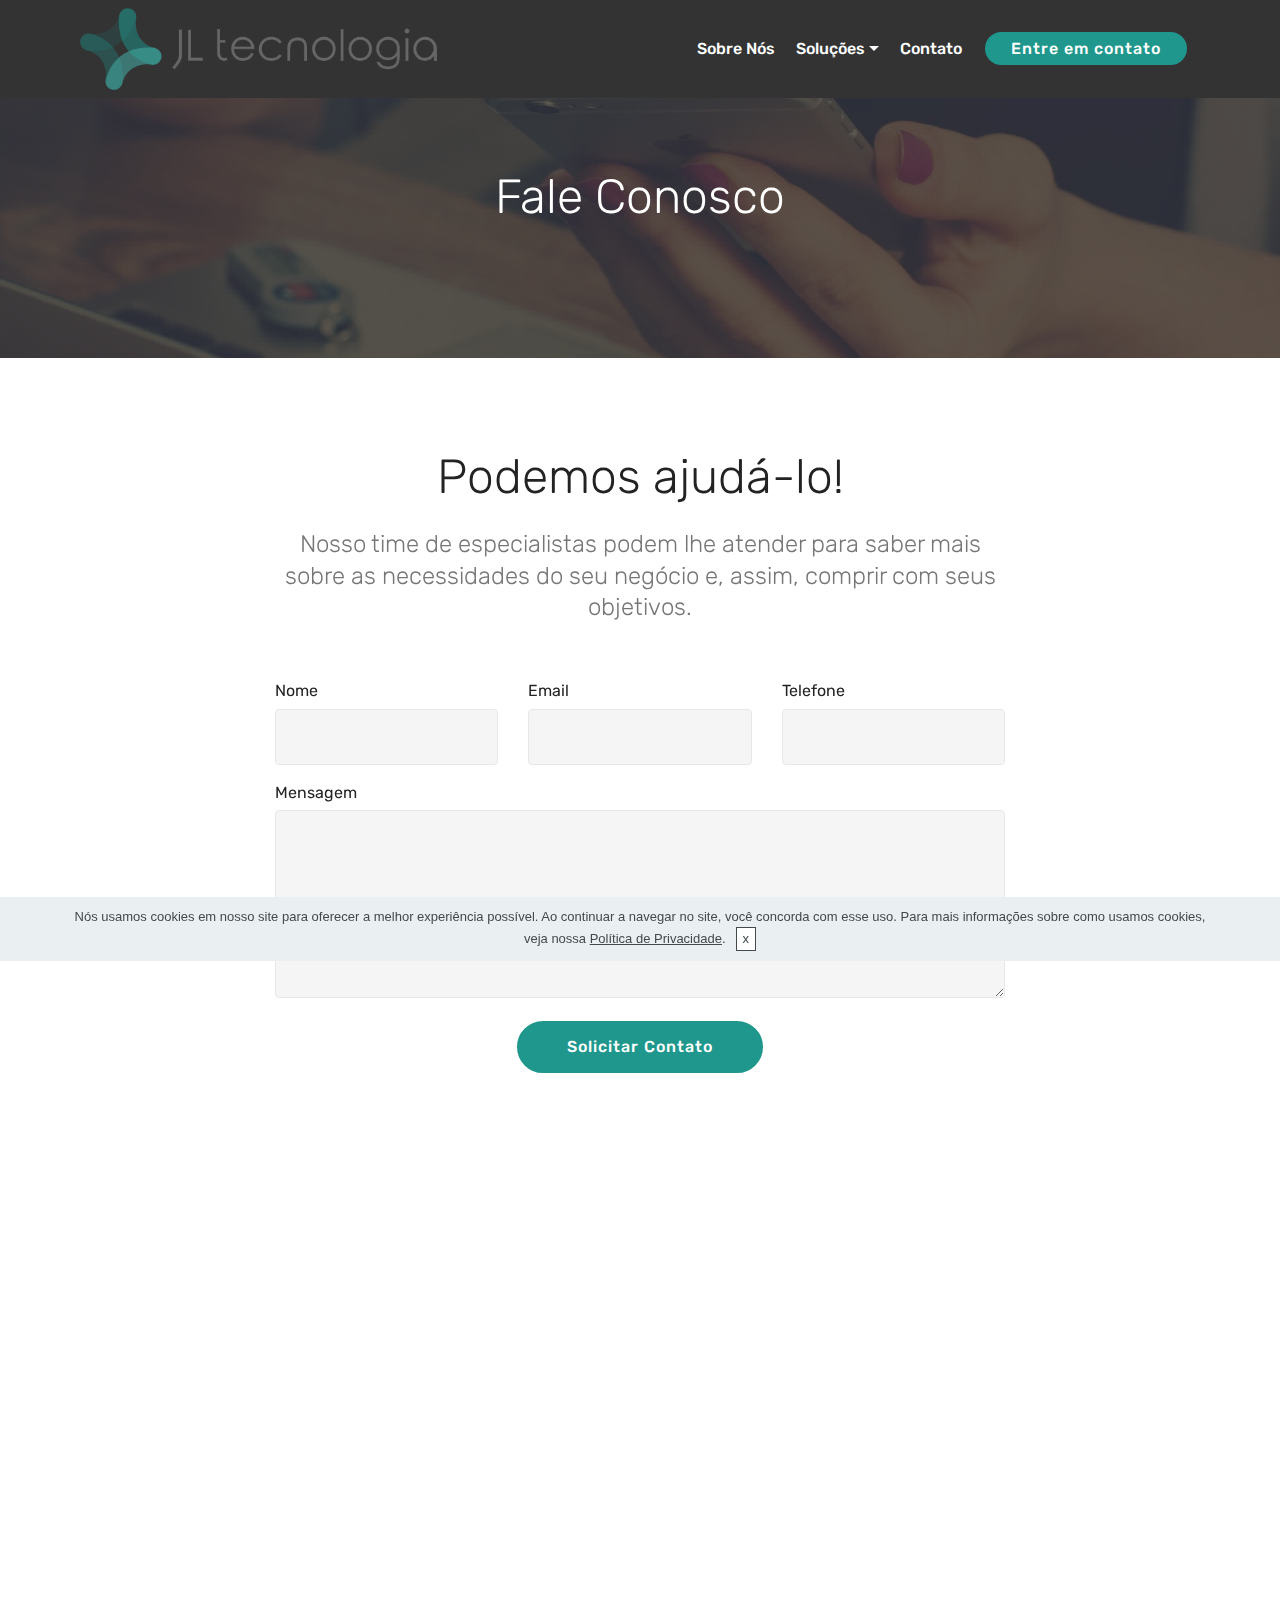
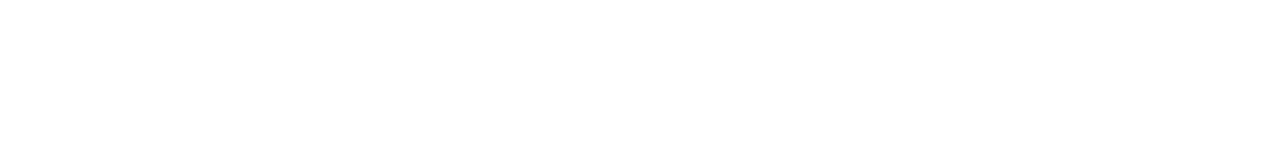
<file: contato.html>
<!DOCTYPE html>
<html  >
<head>
  <!-- Site made with Mobirise Website Builder v4.10.7, https://mobirise.com -->
  <meta charset="UTF-8">
  <meta http-equiv="X-UA-Compatible" content="IE=edge">
  <meta name="generator" content="Mobirise v4.10.7, mobirise.com">
  <meta name="viewport" content="width=device-width, initial-scale=1, minimum-scale=1">
  <link rel="shortcut icon" href="assets/images/favicon.ico" type="image/x-icon">
  <meta name="description" content="">
  
  <title>JL Tecnologia - Contato</title>
  <link rel="stylesheet" href="assets/web/assets/mobirise-icons/mobirise-icons.css">
  <link rel="stylesheet" href="assets/tether/tether.min.css">
  <link rel="stylesheet" href="assets/bootstrap/css/bootstrap.min.css">
  <link rel="stylesheet" href="assets/bootstrap/css/bootstrap-grid.min.css">
  <link rel="stylesheet" href="assets/bootstrap/css/bootstrap-reboot.min.css">
  <link rel="stylesheet" href="assets/dropdown/css/style.css">
  <link rel="stylesheet" href="assets/socicon/css/styles.css">
  <link rel="stylesheet" href="assets/theme/css/style.css">
  <link rel="stylesheet" href="assets/mobirise/css/mbr-additional.css" type="text/css">
  
  <script src="//code.jivosite.com/widget/c2n7uahKRn" async></script>
  
</head>
<body>
  <section class="menu cid-rTq74SxaCs" once="menu" id="menu1-j">

    

    <nav class="navbar navbar-expand beta-menu navbar-dropdown align-items-center navbar-fixed-top navbar-toggleable-sm">
        <button class="navbar-toggler navbar-toggler-right" type="button" data-toggle="collapse" data-target="#navbarSupportedContent" aria-controls="navbarSupportedContent" aria-expanded="false" aria-label="Toggle navigation">
            <div class="hamburger">
                <span></span>
                <span></span>
                <span></span>
                <span></span>
            </div>
        </button>
        <div class="menu-logo">
            <div class="navbar-brand">
                <span class="navbar-logo">
                    <a href="index.html">
                         <img src="assets/images/logo-jl-novo-transparente-530x121.png" alt="" title="" style="height: 5.1rem;">
                    </a>
                </span>
                
            </div>
        </div>
        <div class="collapse navbar-collapse" id="navbarSupportedContent">
            <ul class="navbar-nav nav-dropdown" data-app-modern-menu="true"><li class="nav-item">
                    <a class="nav-link link text-white display-4" href="index.html">
                        
                        Sobre Nós</a>
                </li><li class="nav-item dropdown"><a class="nav-link link text-white dropdown-toggle display-4" href="page1.html" data-toggle="dropdown-submenu" aria-expanded="false">Soluções</a><div class="dropdown-menu"><a class="text-white dropdown-item display-4" href="index.html">Monitoramento de TI</a><a class="text-white dropdown-item display-4" href="index.html" aria-expanded="false">Consultoria em RH</a><a class="text-white dropdown-item display-4" href="bitdefender.html#header10-z" aria-expanded="false">Bitdefender</a><a class="text-white dropdown-item display-4" href="index.html" aria-expanded="false">RHolerite<br></a></div></li><li class="nav-item"><a class="nav-link link text-white display-4" href="contato.html">
                        
                        Contato</a></li></ul>
            <div class="navbar-buttons mbr-section-btn"><a class="btn btn-sm btn-primary display-4" href="https://mobirise.co">Entre em contato<br>
                    </a></div>
        </div>
    </nav>
</section>

<section class="engine"><a href="https://mobirise.info/t">amp template</a></section><section class="header1 cid-rTq829XEWu mbr-parallax-background" id="header1-q">

    

    <div class="mbr-overlay" style="opacity: 0.8; background-color: rgb(51, 51, 51);">
    </div>

    <div class="container">
        <div class="row justify-content-md-center">
            <div class="mbr-white col-md-10">
                
                <h3 class="mbr-section-subtitle align-center mbr-light pb-3 mbr-fonts-style display-2"></h3>
                <p class="mbr-text align-center pb-3 mbr-fonts-style display-2">Fale Conosco</p>
                
            </div>
        </div>
    </div>

</section>

<section class="mbr-section form1 cid-rTq7MHij1Q" id="form1-p">

    

    
    <div class="container">
        <div class="row justify-content-center">
            <div class="title col-12 col-lg-8">
                <h2 class="mbr-section-title align-center pb-3 mbr-fonts-style display-2">Podemos ajudá-lo!</h2>
                <h3 class="mbr-section-subtitle align-center mbr-light pb-3 mbr-fonts-style display-5">
                    Nosso time de especialistas podem lhe atender para saber mais sobre as necessidades do seu negócio e, assim, comprir com seus objetivos.</h3>
            </div>
        </div>
    </div>
    <div class="container">
        <div class="row justify-content-center">
            <div class="media-container-column col-lg-8" data-form-type="formoid">
                <!---Formbuilder Form--->
                <form action="https://mobirise.com/" method="POST" class="mbr-form form-with-styler" data-form-title="Mobirise Form"><input type="hidden" name="email" data-form-email="true" value="ZRQkKdGLi3zd0b7bHWh1ctS2ltTZGRReRYdBR85R304F6RDcOErsIuBCSQ4jU/y+6KEVNEG4/y7My0YnHxt1rWSy7tyBGsnGopNgMSCVE4bU70lhPTBtRxvPVx1BsYAh">
                    <div class="row">
                        <div hidden="hidden" data-form-alert="" class="alert alert-success col-12">Thanks for filling out the form!</div>
                        <div hidden="hidden" data-form-alert-danger="" class="alert alert-danger col-12">
                        </div>
                    </div>
                    <div class="dragArea row">
                        <div class="col-md-4  form-group" data-for="name">
                            <label for="name-form1-p" class="form-control-label mbr-fonts-style display-7">Nome</label>
                            <input type="text" name="name" data-form-field="Name" required="required" class="form-control display-7" id="name-form1-p">
                        </div>
                        <div class="col-md-4  form-group" data-for="email">
                            <label for="email-form1-p" class="form-control-label mbr-fonts-style display-7">Email</label>
                            <input type="email" name="email" data-form-field="Email" required="required" class="form-control display-7" id="email-form1-p">
                        </div>
                        <div data-for="phone" class="col-md-4  form-group">
                            <label for="phone-form1-p" class="form-control-label mbr-fonts-style display-7">Telefone</label>
                            <input type="tel" name="phone" data-form-field="Phone" class="form-control display-7" id="phone-form1-p">
                        </div>
                        <div data-for="message" class="col-md-12 form-group">
                            <label for="message-form1-p" class="form-control-label mbr-fonts-style display-7">Mensagem</label>
                            <textarea name="message" data-form-field="Message" class="form-control display-7" id="message-form1-p"></textarea>
                        </div>
                        <div class="col-md-12 input-group-btn align-center"><button type="submit" class="btn btn-primary btn-form display-4">Solicitar Contato<br></button></div>
                    </div>
                </form><!---Formbuilder Form--->
            </div>
        </div>
    </div>
</section>

<section class="cid-rTq74XSyGq mbr-reveal" id="footer2-o">

    

    

    <div class="container">
        <div class="media-container-row content mbr-white">
            <div class="col-12 col-md-3 mbr-fonts-style display-7">
                <p class="mbr-text"><strong>Endereço</strong><br>
                    <br>Rua Melânia Delsent, 86<br>CEP 89057-315 | Blumenau | SC &nbsp; &nbsp; &nbsp; &nbsp; &nbsp; &nbsp; &nbsp; &nbsp; &nbsp; &nbsp;<br>
                    <br>
                    <br><strong>Contatos</strong><br>
                    <br>contato@jlinformatica.com.br<br>+55 47 3237-4956<br></p>
            </div>
            <div class="col-12 col-md-3 mbr-fonts-style display-7">
                <p class="mbr-text">
                    <strong>Links</strong>
                    <br>
                    <br><a href="https://atendimento.jlinformatica.com.br" target="_blank">Service Desk&nbsp;</a><br><a href="https://mail.jlinformatica.com.br" target="_blank">Webmail</a><br><a href="https://get.teamviewer.com/6zhkask" target="_blank">Suporte Remoto</a><br>
                    <br><br></p>
            </div>
            <div class="col-12 col-md-6">
                <div class="google-map"><iframe frameborder="0" style="border:0" src="https://www.google.com/maps/embed/v1/place?key=AIzaSyAEIpgj38KyLFELm2bK9Y7krBkz1K-cMq8&amp;q=place_id:EkRSLiBNZWzDom5pYSBEZWwgU2VudCwgODYgLSBUcmliZXNzLCBCbHVtZW5hdSAtIFNDLCA4OTA1Ny0zMTUsIEJyYXppbCIaEhgKFAoSCWXDxXtrH9-UEcl-69_xCn_ZEFY" allowfullscreen=""></iframe></div>
            </div>
        </div>
        <div class="footer-lower">
            <div class="media-container-row">
                <div class="col-sm-12">
                    <hr>
                </div>
            </div>
            <div class="media-container-row mbr-white">
                <div class="col-sm-6 copyright">
                    <p class="mbr-text mbr-fonts-style display-7">
                        © 2020 - JL Tecnologia<br></p>
                </div>
                <div class="col-md-6">
                    <div class="social-list align-right">
                        <div class="soc-item">
                            <a href="https://twitter.com/mobirise" target="_blank">
                                <span class="mbr-iconfont mbr-iconfont-social socicon-linkedin socicon"></span>
                            </a>
                        </div>
                        <div class="soc-item">
                            <a href="https://www.facebook.com/pages/Mobirise/1616226671953247" target="_blank">
                                <span class="socicon-facebook socicon mbr-iconfont mbr-iconfont-social"></span>
                            </a>
                        </div>
                        <div class="soc-item">
                            <a href="https://www.youtube.com/c/mobirise" target="_blank">
                                <span class="mbr-iconfont mbr-iconfont-social socicon-instagram socicon"></span>
                            </a>
                        </div>
                        
                        
                        
                    </div>
                </div>
            </div>
        </div>
    </div>
</section>


  <script src="assets/web/assets/jquery/jquery.min.js"></script>
  <script src="assets/popper/popper.min.js"></script>
  <script src="assets/tether/tether.min.js"></script>
  <script src="assets/bootstrap/js/bootstrap.min.js"></script>
  <script src="assets/smoothscroll/smooth-scroll.js"></script>
  <script src="assets/cookies-alert-plugin/cookies-alert-core.js"></script>
  <script src="assets/cookies-alert-plugin/cookies-alert-script.js"></script>
  <script src="assets/dropdown/js/nav-dropdown.js"></script>
  <script src="assets/dropdown/js/navbar-dropdown.js"></script>
  <script src="assets/touchswipe/jquery.touch-swipe.min.js"></script>
  <script src="assets/parallax/jarallax.min.js"></script>
  <script src="assets/theme/js/script.js"></script>
  <script src="assets/formoid/formoid.min.js"></script>
  
  
 <div id="scrollToTop" class="scrollToTop mbr-arrow-up"><a style="text-align: center;"><i class="mbr-arrow-up-icon mbr-arrow-up-icon-cm cm-icon cm-icon-smallarrow-up"></i></a></div>
  <input name="cookieData" type="hidden" data-cookie-colorText='#424a4d' data-cookie-colorBg='rgba(234, 239, 241, 0.99)' data-cookie-colorButton='#ffffff' data-cookie-colorLink='#424a4d' data-cookie-underlineLink='true' data-cookie-text="Nós usamos cookies em nosso site para oferecer a melhor experiência possível. Ao continuar a navegar no site, você concorda com esse uso. Para mais informações sobre como usamos cookies, veja nossa <a href='privacy.html'>Política de Privacidade</a>.">
  </body>
</html>
</file>
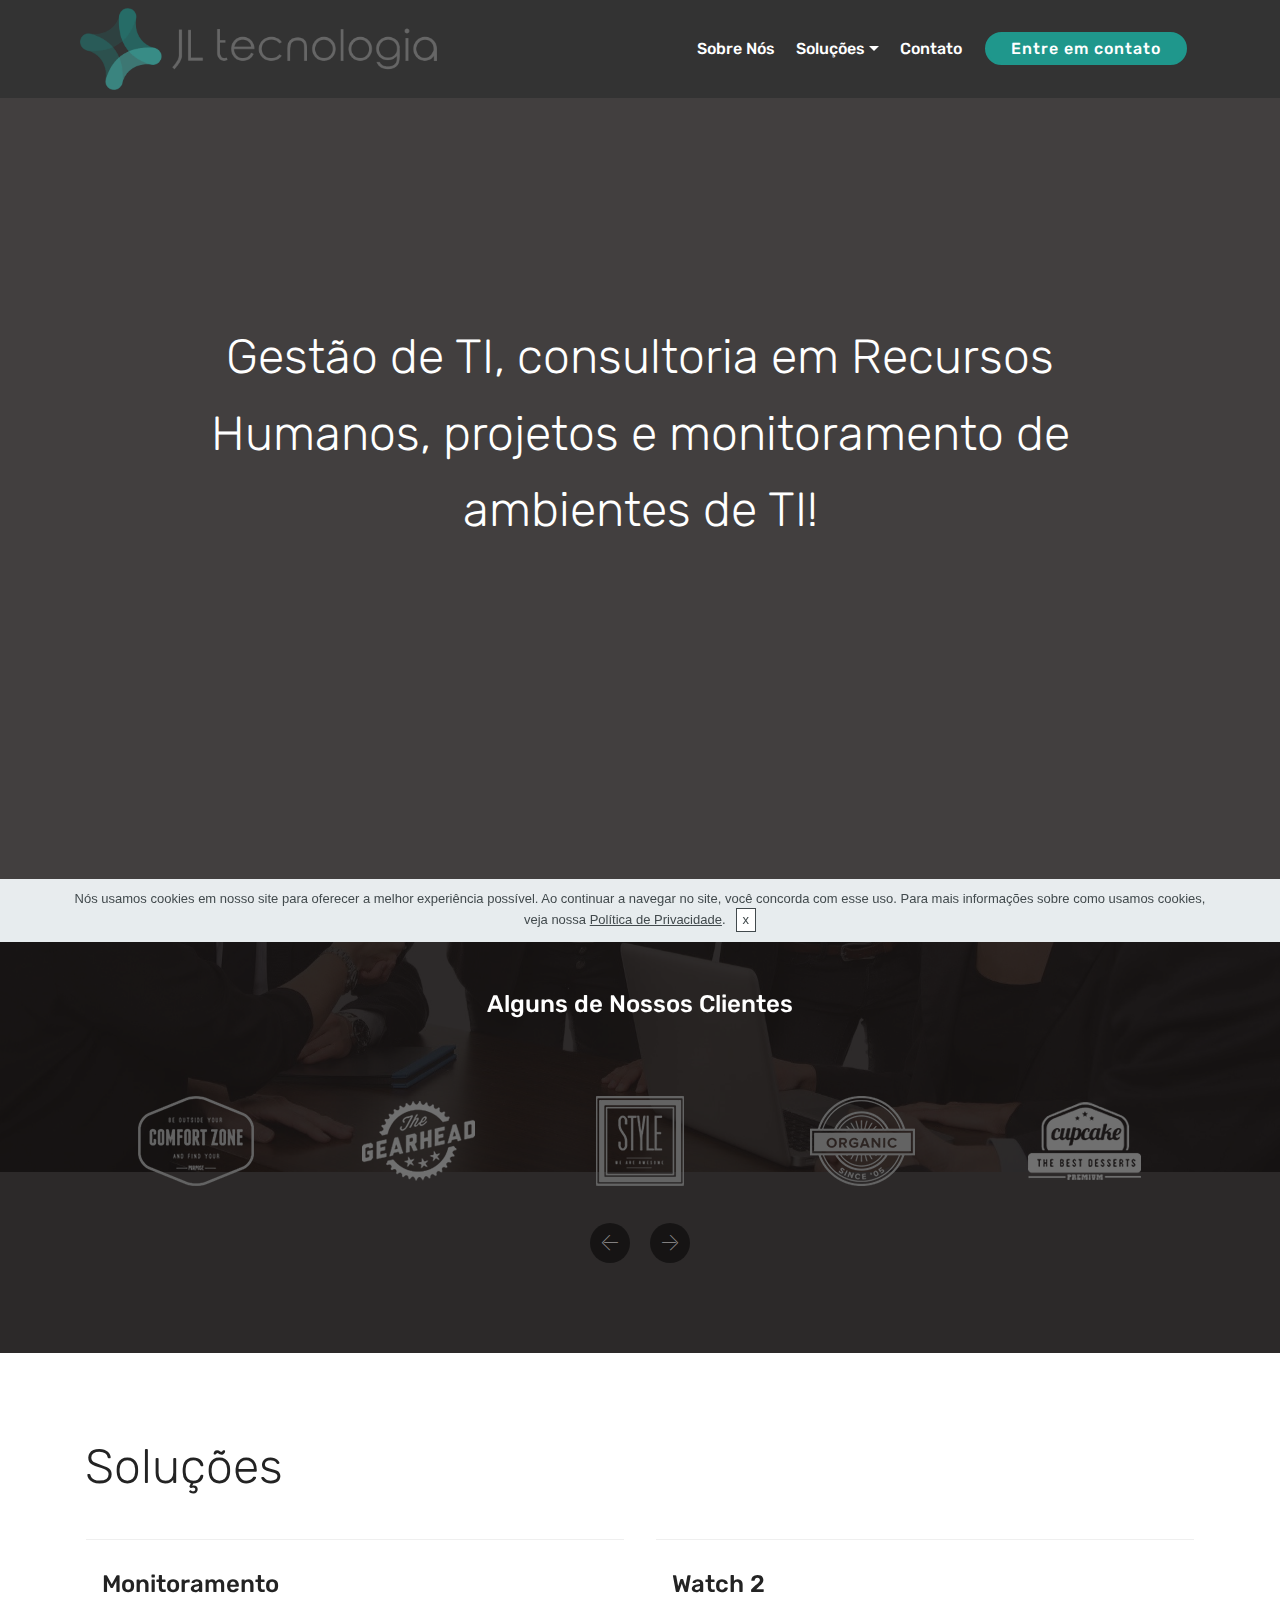
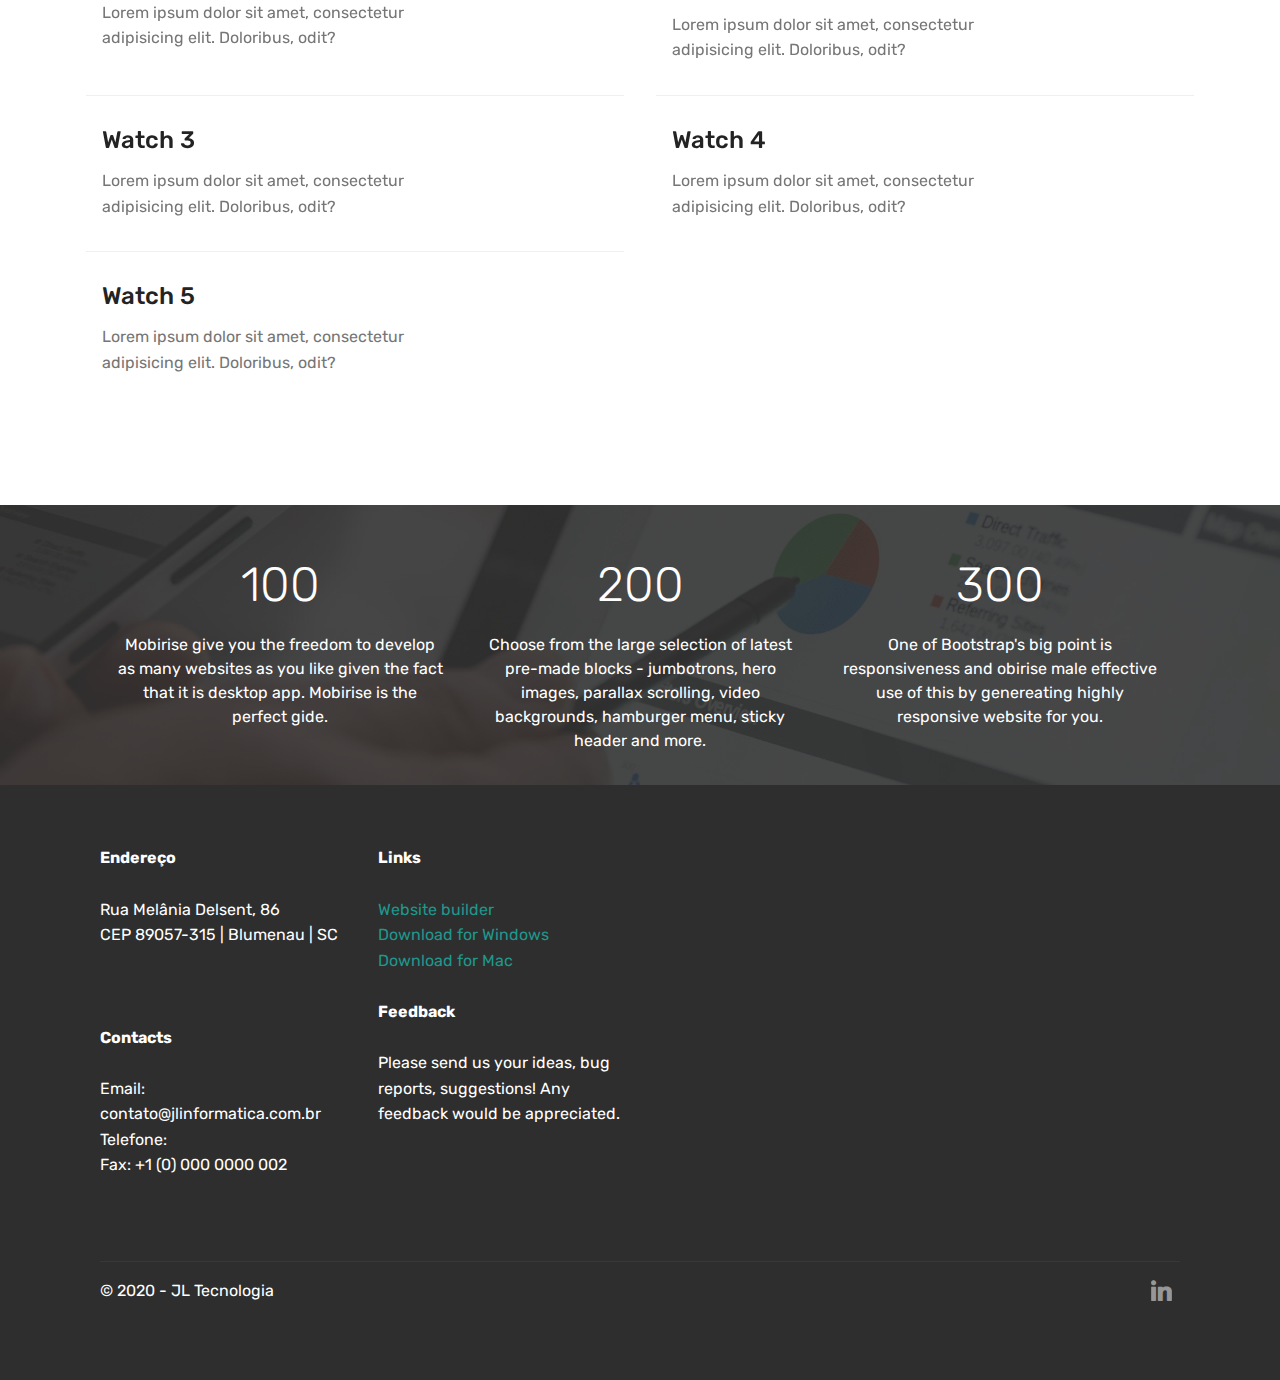
<file: page1.html>
<!DOCTYPE html>
<html  >
<head>
  <!-- Site made with Mobirise Website Builder v4.10.7, https://mobirise.com -->
  <meta charset="UTF-8">
  <meta http-equiv="X-UA-Compatible" content="IE=edge">
  <meta name="generator" content="Mobirise v4.10.7, mobirise.com">
  <meta name="viewport" content="width=device-width, initial-scale=1, minimum-scale=1">
  <link rel="shortcut icon" href="assets/images/favicon.ico" type="image/x-icon">
  <meta name="description" content="">
  
  <title>JL Tecnologia - Soluções</title>
  <link rel="stylesheet" href="assets/web/assets/mobirise-icons/mobirise-icons.css">
  <link rel="stylesheet" href="assets/tether/tether.min.css">
  <link rel="stylesheet" href="assets/bootstrap/css/bootstrap.min.css">
  <link rel="stylesheet" href="assets/bootstrap/css/bootstrap-grid.min.css">
  <link rel="stylesheet" href="assets/bootstrap/css/bootstrap-reboot.min.css">
  <link rel="stylesheet" href="assets/dropdown/css/style.css">
  <link rel="stylesheet" href="assets/socicon/css/styles.css">
  <link rel="stylesheet" href="assets/theme/css/style.css">
  <link rel="stylesheet" href="assets/mobirise/css/mbr-additional.css" type="text/css">
  
  
  
</head>
<body>
  <section class="menu cid-rTpeH5bXk6" once="menu" id="menu1-c">

    

    <nav class="navbar navbar-expand beta-menu navbar-dropdown align-items-center navbar-fixed-top navbar-toggleable-sm">
        <button class="navbar-toggler navbar-toggler-right" type="button" data-toggle="collapse" data-target="#navbarSupportedContent" aria-controls="navbarSupportedContent" aria-expanded="false" aria-label="Toggle navigation">
            <div class="hamburger">
                <span></span>
                <span></span>
                <span></span>
                <span></span>
            </div>
        </button>
        <div class="menu-logo">
            <div class="navbar-brand">
                <span class="navbar-logo">
                    <a href="index.html">
                         <img src="assets/images/logo-jl-novo-transparente-530x121.png" alt="" title="" style="height: 5.1rem;">
                    </a>
                </span>
                
            </div>
        </div>
        <div class="collapse navbar-collapse" id="navbarSupportedContent">
            <ul class="navbar-nav nav-dropdown" data-app-modern-menu="true"><li class="nav-item">
                    <a class="nav-link link text-white display-4" href="index.html">
                        
                        Sobre Nós</a>
                </li><li class="nav-item dropdown"><a class="nav-link link text-white dropdown-toggle display-4" href="page1.html" data-toggle="dropdown-submenu" aria-expanded="false">Soluções</a><div class="dropdown-menu"><a class="text-white dropdown-item display-4" href="index.html">Monitoramento de TI</a><a class="text-white dropdown-item display-4" href="index.html" aria-expanded="false">Consultoria em RH</a><a class="text-white dropdown-item display-4" href="bitdefender.html#header10-z" aria-expanded="false">Bitdefender</a><a class="text-white dropdown-item display-4" href="index.html" aria-expanded="false">RHolerite<br></a></div></li><li class="nav-item"><a class="nav-link link text-white display-4" href="contato.html">
                        
                        Contato</a></li></ul>
            <div class="navbar-buttons mbr-section-btn"><a class="btn btn-sm btn-primary display-4" href="https://mobirise.co">Entre em contato<br>
                    </a></div>
        </div>
    </nav>
</section>

<section class="engine"><a href="https://mobirise.info/q">free responsive web templates</a></section><section class="header6 cid-rTpeH5E7Mb mbr-fullscreen" data-bg-video="https://www.youtube.com/watch?v=36YgDDJ7XSc" id="header6-d">

    

    <div class="mbr-overlay" style="opacity: 0.8; background-color: rgb(22, 19, 19);">
    </div>

    <div class="container">
        <div class="row justify-content-md-center">
            <div class="mbr-white col-md-10">
                
                <p class="mbr-text align-center pb-3 mbr-fonts-style display-2">Gestão de TI, consultoria em Recursos Humanos, projetos e monitoramento de ambientes de TI!</p>
                
            </div>
        </div>
    </div>

    
</section>

<section class="clients cid-rTpeH69wSm mbr-parallax-background" data-interval="false" id="clients-e">
      

    <div class="mbr-overlay" style="opacity: 0.9; background-color: rgb(22, 19, 19);">
    </div>
        <div class="container mb-5">
            <div class="media-container-row">
                <div class="col-12 align-center">
                    <h2 class="mbr-section-title pb-3 mbr-fonts-style display-5">Alguns de Nossos Clientes<br></h2>
                    
                </div>
            </div>
        </div>

    <div class="container">
        <div class="carousel slide" role="listbox" data-pause="true" data-keyboard="false" data-ride="carousel" data-interval="5000">
            <div class="carousel-inner" data-visible="5">
                
                
                
                
                
            <div class="carousel-item ">
                    <div class="media-container-row">
                        <div class="col-md-12">
                            <div class="wrap-img ">
                                <img src="assets/images/1.png" class="img-responsive clients-img">
                            </div>
                        </div>
                    </div>
                </div><div class="carousel-item ">
                    <div class="media-container-row">
                        <div class="col-md-12">
                            <div class="wrap-img ">
                                <img src="assets/images/2.png" class="img-responsive clients-img">
                            </div>
                        </div>
                    </div>
                </div><div class="carousel-item ">
                    <div class="media-container-row">
                        <div class="col-md-12">
                            <div class="wrap-img ">
                                <img src="assets/images/3.png" class="img-responsive clients-img">
                            </div>
                        </div>
                    </div>
                </div><div class="carousel-item ">
                    <div class="media-container-row">
                        <div class="col-md-12">
                            <div class="wrap-img ">
                                <img src="assets/images/4.png" class="img-responsive clients-img">
                            </div>
                        </div>
                    </div>
                </div><div class="carousel-item ">
                    <div class="media-container-row">
                        <div class="col-md-12">
                            <div class="wrap-img ">
                                <img src="assets/images/5.png" class="img-responsive clients-img">
                            </div>
                        </div>
                    </div>
                </div></div>
            <div class="carousel-controls">
                <a data-app-prevent-settings="" class="carousel-control carousel-control-prev" role="button" data-slide="prev">
                    <span aria-hidden="true" class="mbri-left mbr-iconfont"></span>
                    <span class="sr-only">Previous</span>
                </a>
                <a data-app-prevent-settings="" class="carousel-control carousel-control-next" role="button" data-slide="next">
                    <span aria-hidden="true" class="mbri-right mbr-iconfont"></span>
                    <span class="sr-only">Next</span>
                </a>
            </div>
        </div>
    </div>
</section>

<section class="services3 cid-rTpeH79Lkp" id="services3-f">
    <!---->
    
    <!---->
    <!--Overlay-->
    
    <!--Container-->
    <div class="container">
        <div class="row">
            <!--Titles-->
            <div class="title pb-5 col-12">
                <h2 class="align-left mbr-fonts-style display-2">Soluções<br></h2>
                
            </div>
            <!--Card-1-->
            <div class="card px-3 col-12 col-md-6">
                <div class="card-wrapper media-container-row media-container-row">
                    <div class="card-box">
                        <div class="top-line pb-1">
                            <h4 class="card-title mbr-fonts-style display-5">
                                Monitoramento</h4>
                            <p class="mbr-text card-title cost mbr-fonts-style m-0 display-5"></p>
                        </div>
                        <div class="bottom-line">
                            <p class="mbr-text mbr-fonts-style display-7">
                                Lorem ipsum dolor sit amet, consectetur adipisicing elit. Doloribus, odit?
                            </p>
                        </div>
                    </div>
                </div>
            </div>
            <!--Card-2-->
            <div class="card px-3 col-12 col-md-6">
                <div class="card-wrapper media-container-row media-container-row">
                    <div class="card-box">
                        <div class="top-line pb-3">
                            <h4 class="card-title mbr-fonts-style display-5">
                                Watch 2
                            </h4>
                            <p class="mbr-text card-title cost mbr-fonts-style m-0 display-5"></p>
                        </div>
                        <div class="bottom-line">
                            <p class="mbr-text mbr-fonts-style display-7">
                                Lorem ipsum dolor sit amet, consectetur adipisicing elit. Doloribus, odit?
                            </p>
                        </div>
                    </div>
                </div>
            </div>
            <!--Card-3-->
            <div class="card px-3 col-12 col-md-6">
                <div class="card-wrapper media-container-row media-container-row">
                    <div class="card-box">
                        <div class="top-line pb-3">
                            <h4 class="card-title mbr-fonts-style display-5">
                                Watch 3
                            </h4>
                            <p class="mbr-text card-title cost mbr-fonts-style m-0 display-5"></p>
                        </div>
                        <div class="bottom-line">
                            <p class="mbr-text mbr-fonts-style display-7">
                                Lorem ipsum dolor sit amet, consectetur adipisicing elit. Doloribus, odit?
                            </p>
                        </div>
                    </div>
                </div>
            </div>
            <!--Card-4-->
            <div class="card px-3 col-12 col-md-6">
                <div class="card-wrapper media-container-row media-container-row">
                    <div class="card-box">
                        <div class="top-line pb-3">
                            <h4 class="card-title mbr-fonts-style display-5">
                                Watch 4
                            </h4>
                            <p class="mbr-text card-title cost mbr-fonts-style m-0 display-5"></p>
                        </div>
                        <div class="bottom-line">
                            <p class="mbr-text mbr-fonts-style display-7">
                                Lorem ipsum dolor sit amet, consectetur adipisicing elit. Doloribus, odit?
                            </p>
                        </div>
                    </div>
                </div>
            </div>
            <!--Card-5-->
            <div class="card px-3 col-12 col-md-6">
                <div class="card-wrapper media-container-row media-container-row">
                    <div class="card-box">
                        <div class="top-line pb-3">
                            <h4 class="card-title mbr-fonts-style display-5">
                                Watch 5
                            </h4>
                            <p class="mbr-text card-title cost mbr-fonts-style m-0 display-5"></p>
                        </div>
                        <div class="bottom-line">
                            <p class="mbr-text mbr-fonts-style display-7">
                                Lorem ipsum dolor sit amet, consectetur adipisicing elit. Doloribus, odit?
                            </p>
                        </div>
                    </div>
                </div>
            </div>
            <!--Card-6-->
            
            <!--Card-7-->
            
            <!--Card-8-->
            
            <!--Card-9-->
            
            <!--Card-10-->
            
            <!--Card-11-->
            
            <!--Card-12-->
            
        </div>
    </div>
</section>

<section class="counters1 counters cid-rTpeH8i7Cu" id="counters1-g">

    

    <div class="mbr-overlay" style="opacity: 0.9; background-color: rgb(51, 51, 51);">
    </div>

    <div class="container">
        
        

        <div class="container pt-4 mt-2">
            <div class="media-container-row">
                <div class="card p-3 align-center col-12 col-md-6 col-lg-4">
                    <div class="panel-item">
                        

                        <div class="card-text">
                            <h3 class="count pt-3 pb-3 mbr-fonts-style display-2">
                                  100
                            </h3>
                            
                            <p class="mbr-content-text mbr-fonts-style display-7">
                                Mobirise give you the freedom to develop as many websites as you like given the fact that it is desktop app. Mobirise is the perfect gide.
                            </p>
                        </div>
                    </div>
                </div>


                <div class="card p-3 align-center col-12 col-md-6 col-lg-4">
                    <div class="panel-item">
                        
                        <div class="card-text">
                            <h3 class="count pt-3 pb-3 mbr-fonts-style display-2">
                                  200
                            </h3>
                            
                            <p class="mbr-content-text mbr-fonts-style display-7">
                                    Choose from the large selection of latest pre-made blocks - jumbotrons, hero images, parallax scrolling, video backgrounds, hamburger menu, sticky header and more.
                            </p>
                        </div>
                    </div>
                </div>

                <div class="card p-3 align-center col-12 col-md-6 col-lg-4">
                    <div class="panel-item">
                        
                        <div class="card-text">
                            <h3 class="count pt-3 pb-3 mbr-fonts-style display-2">
                                  300
                            </h3>
                            
                            <p class="mbr-content-text mbr-fonts-style display-7">
                                    One of Bootstrap's big point is responsiveness and obirise male effective use of this by genereating highly responsive website for you.
                            </p>
                        </div>
                    </div>
                </div>


                
            </div>
        </div>
   </div>
</section>

<section class="cid-rTpeH9q5Ej" id="footer2-h">

    

    

    <div class="container">
        <div class="media-container-row content mbr-white">
            <div class="col-12 col-md-3 mbr-fonts-style display-7">
                <p class="mbr-text"><strong>Endereço</strong><br>
                    <br>Rua Melânia Delsent, 86<br>CEP 89057-315 | Blumenau | SC &nbsp; &nbsp; &nbsp; &nbsp; &nbsp; &nbsp; &nbsp; &nbsp; &nbsp; &nbsp;<br>
                    <br>
                    <br><strong>Contacts</strong>
                    <br>
                    <br>Email: contato@jlinformatica.com.br<br>Telefone:&nbsp;<br>Fax: +1 (0) 000 0000 002
                </p>
            </div>
            <div class="col-12 col-md-3 mbr-fonts-style display-7">
                <p class="mbr-text">
                    <strong>Links</strong>
                    <br>
                    <br><a class="text-primary" href="https://mobirise.co/">Website builder</a>
                    <br><a class="text-primary" href="https://mobirise.co/">Download for Windows</a>
                    <br><a class="text-primary" href="https://mobirise.co/">Download for Mac</a>
                    <br>
                    <br><strong>Feedback</strong>
                    <br>
                    <br>Please send us your ideas, bug reports, suggestions! Any feedback would be appreciated.
                </p>
            </div>
            <div class="col-12 col-md-6">
                <div class="google-map"><iframe frameborder="0" style="border:0" src="https://www.google.com/maps/embed/v1/place?key=AIzaSyAEIpgj38KyLFELm2bK9Y7krBkz1K-cMq8&amp;q=place_id:EkRSLiBNZWzDom5pYSBEZWwgU2VudCwgODYgLSBUcmliZXNzLCBCbHVtZW5hdSAtIFNDLCA4OTA1Ny0zMTUsIEJyYXppbCIaEhgKFAoSCWXDxXtrH9-UEcl-69_xCn_ZEFY" allowfullscreen=""></iframe></div>
            </div>
        </div>
        <div class="footer-lower">
            <div class="media-container-row">
                <div class="col-sm-12">
                    <hr>
                </div>
            </div>
            <div class="media-container-row mbr-white">
                <div class="col-sm-6 copyright">
                    <p class="mbr-text mbr-fonts-style display-7">
                        © 2020 - JL Tecnologia<br></p>
                </div>
                <div class="col-md-6">
                    <div class="social-list align-right">
                        <div class="soc-item">
                            <a href="https://twitter.com/mobirise" target="_blank">
                                <span class="mbr-iconfont mbr-iconfont-social socicon-linkedin socicon"></span>
                            </a>
                        </div>
                        
                        
                        
                        
                        
                    </div>
                </div>
            </div>
        </div>
    </div>
</section>


  <script src="assets/web/assets/jquery/jquery.min.js"></script>
  <script src="assets/popper/popper.min.js"></script>
  <script src="assets/tether/tether.min.js"></script>
  <script src="assets/bootstrap/js/bootstrap.min.js"></script>
  <script src="assets/smoothscroll/smooth-scroll.js"></script>
  <script src="assets/cookies-alert-plugin/cookies-alert-core.js"></script>
  <script src="assets/cookies-alert-plugin/cookies-alert-script.js"></script>
  <script src="assets/dropdown/js/nav-dropdown.js"></script>
  <script src="assets/dropdown/js/navbar-dropdown.js"></script>
  <script src="assets/ytplayer/jquery.mb.ytplayer.min.js"></script>
  <script src="assets/vimeoplayer/jquery.mb.vimeo_player.js"></script>
  <script src="assets/bootstrapcarouselswipe/bootstrap-carousel-swipe.js"></script>
  <script src="assets/mbr-clients-slider/mbr-clients-slider.js"></script>
  <script src="assets/parallax/jarallax.min.js"></script>
  <script src="assets/viewportchecker/jquery.viewportchecker.js"></script>
  <script src="assets/touchswipe/jquery.touch-swipe.min.js"></script>
  <script src="assets/theme/js/script.js"></script>
  
  
 <div id="scrollToTop" class="scrollToTop mbr-arrow-up"><a style="text-align: center;"><i class="mbr-arrow-up-icon mbr-arrow-up-icon-cm cm-icon cm-icon-smallarrow-up"></i></a></div>
  <input name="cookieData" type="hidden" data-cookie-colorText='#424a4d' data-cookie-colorBg='rgba(234, 239, 241, 0.99)' data-cookie-colorButton='#ffffff' data-cookie-colorLink='#424a4d' data-cookie-underlineLink='true' data-cookie-text="Nós usamos cookies em nosso site para oferecer a melhor experiência possível. Ao continuar a navegar no site, você concorda com esse uso. Para mais informações sobre como usamos cookies, veja nossa <a href='privacy.html'>Política de Privacidade</a>.">
  </body>
</html>
</file>
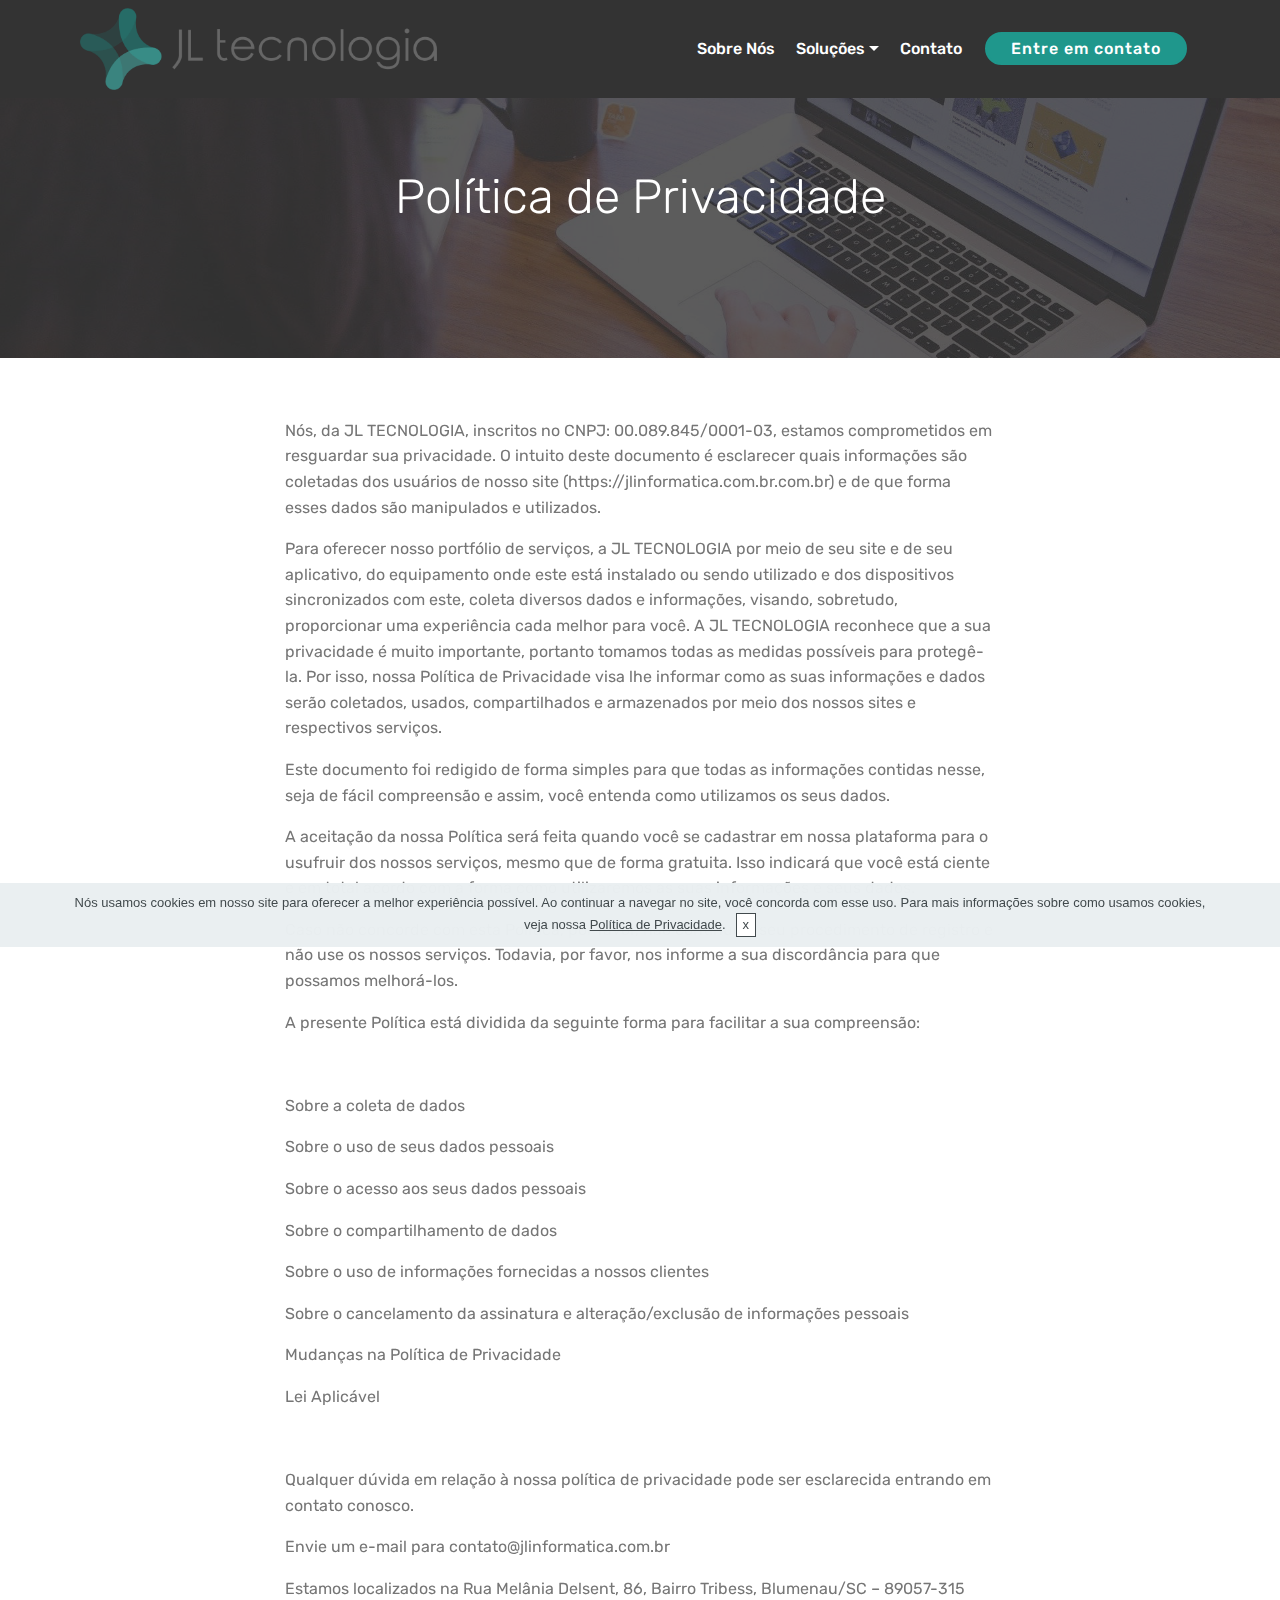
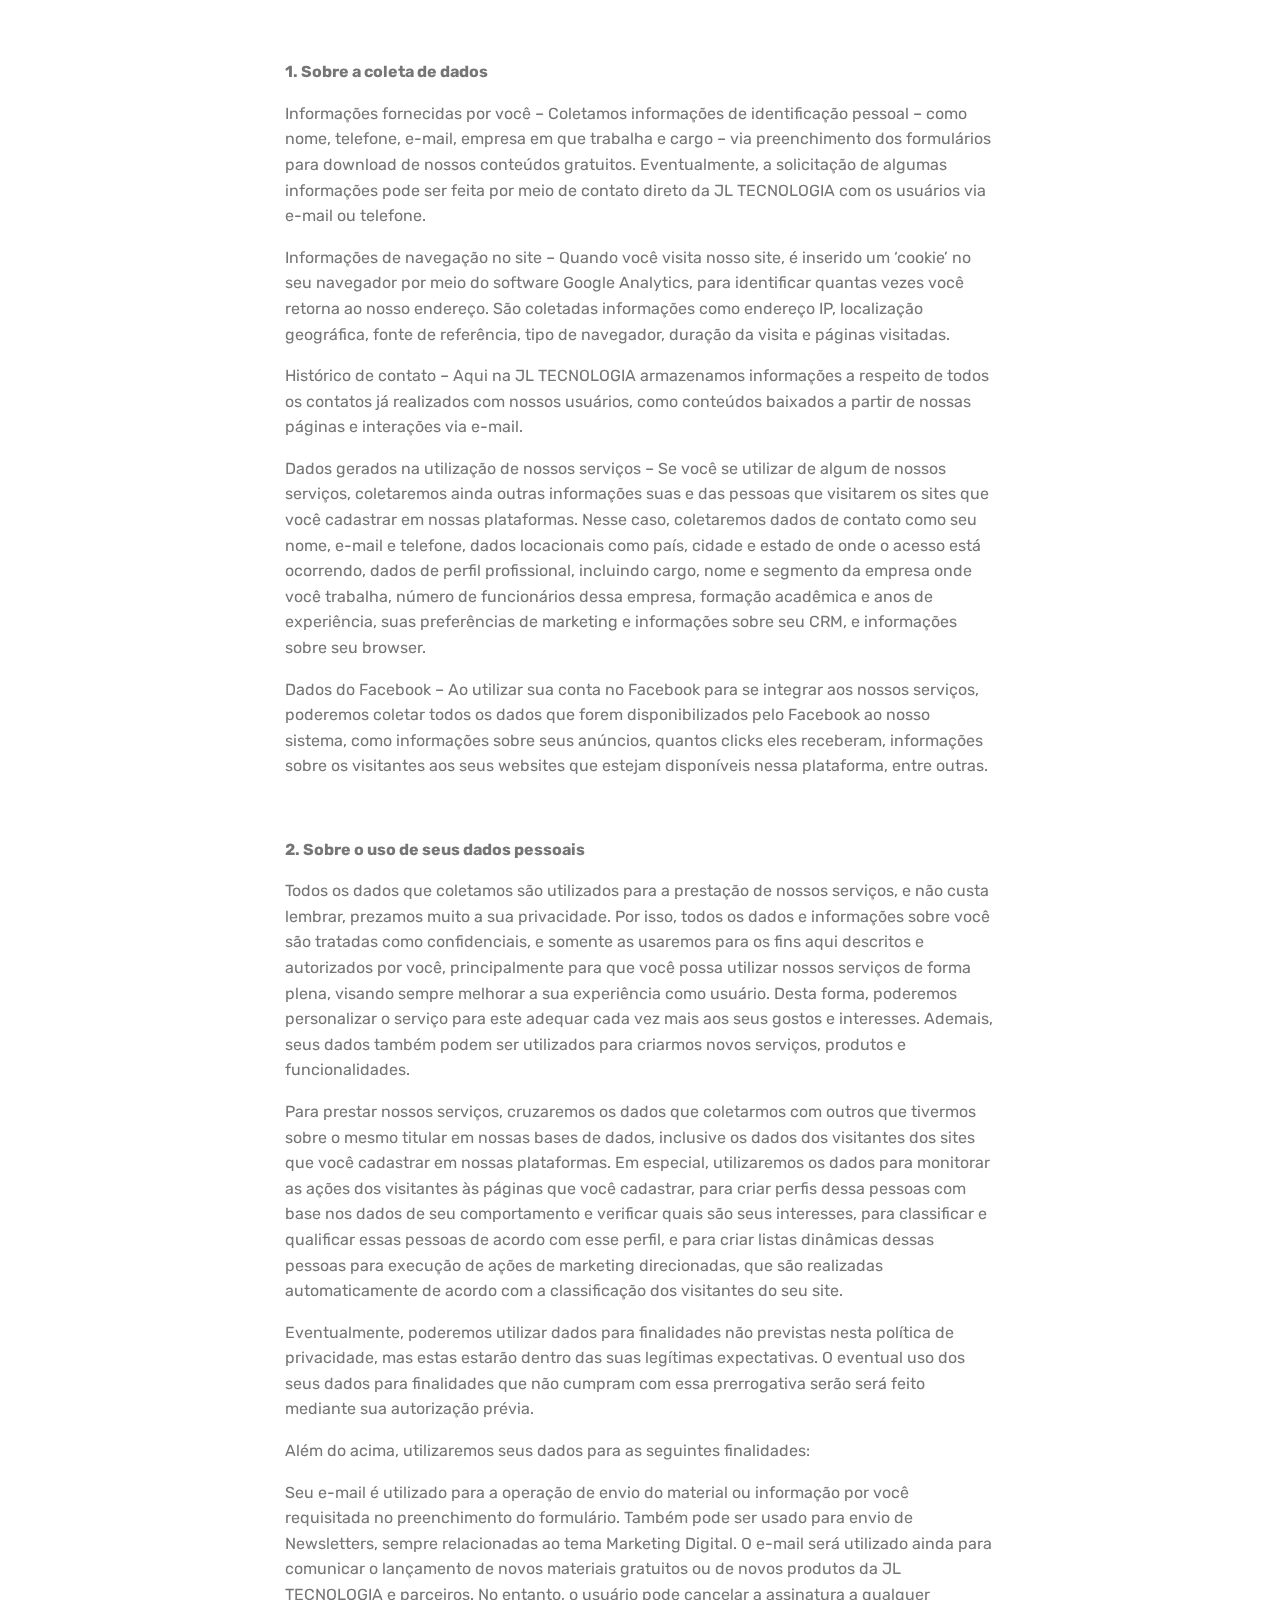
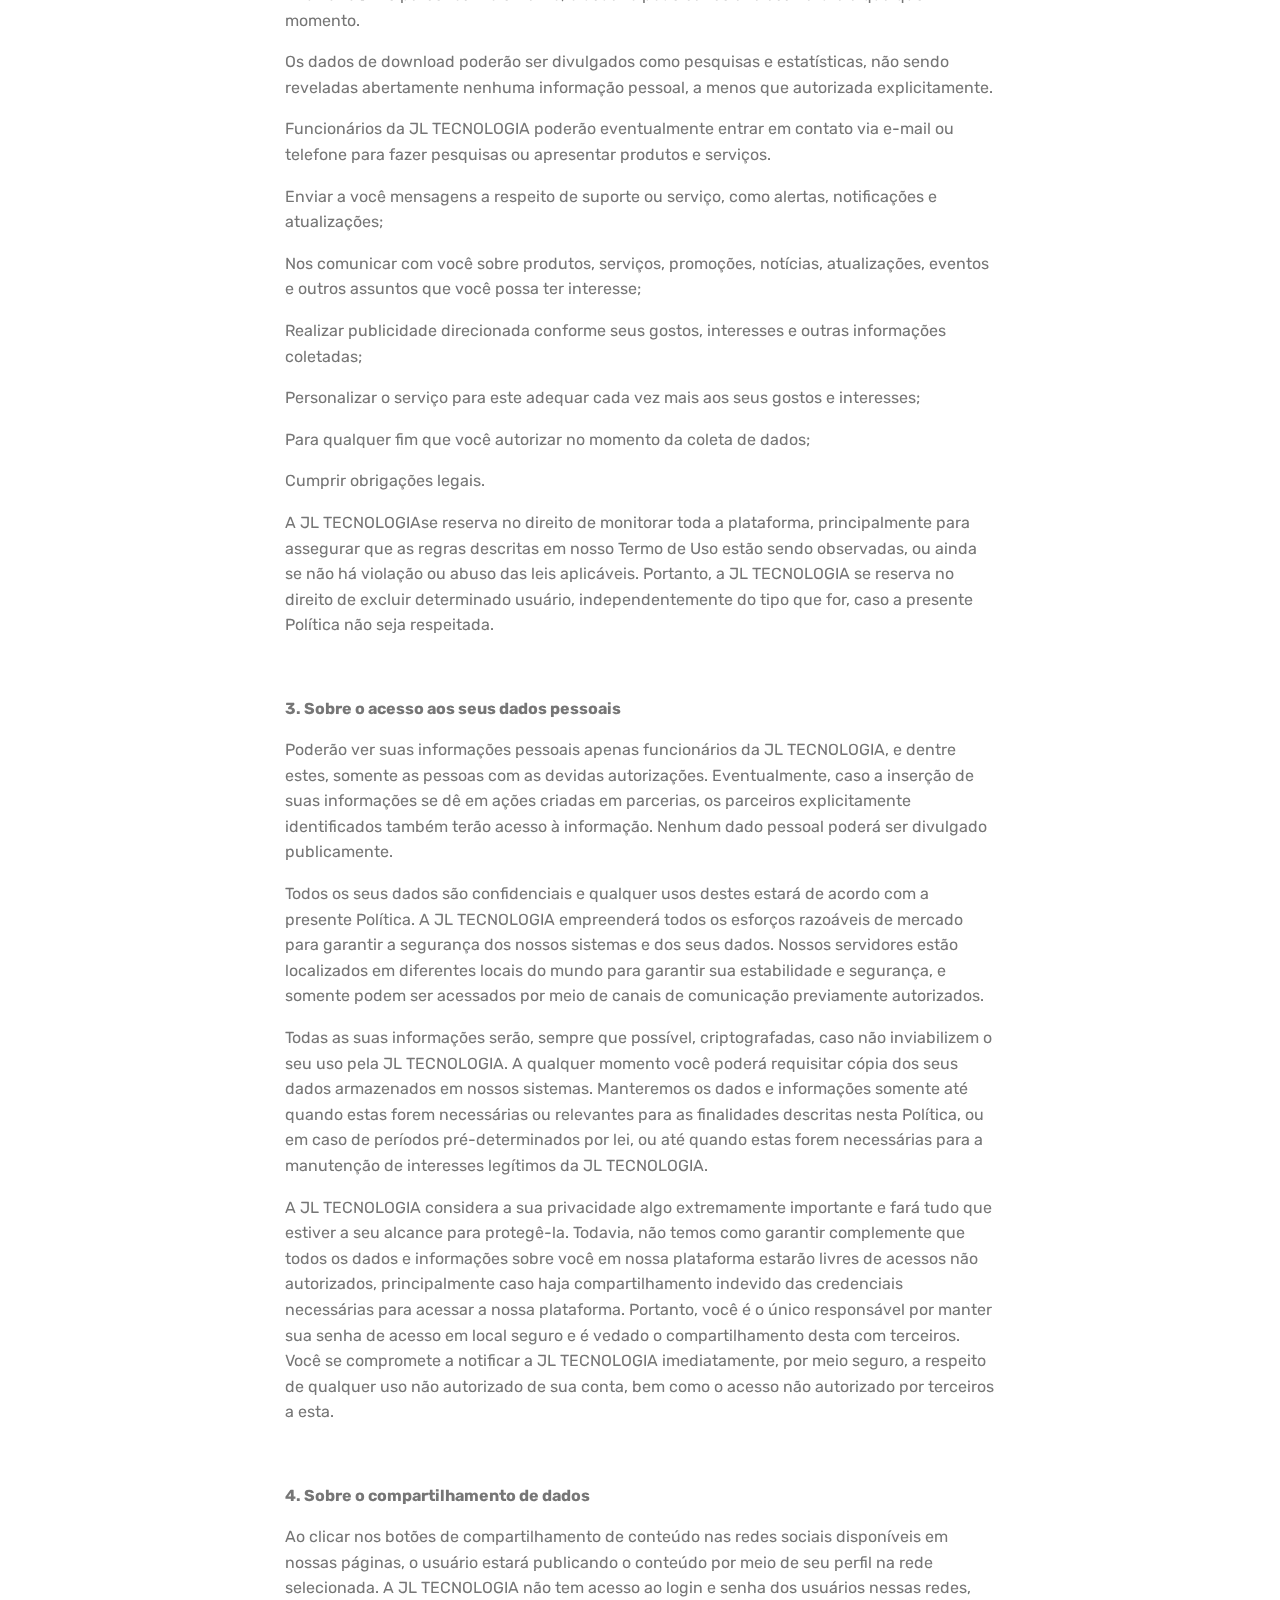
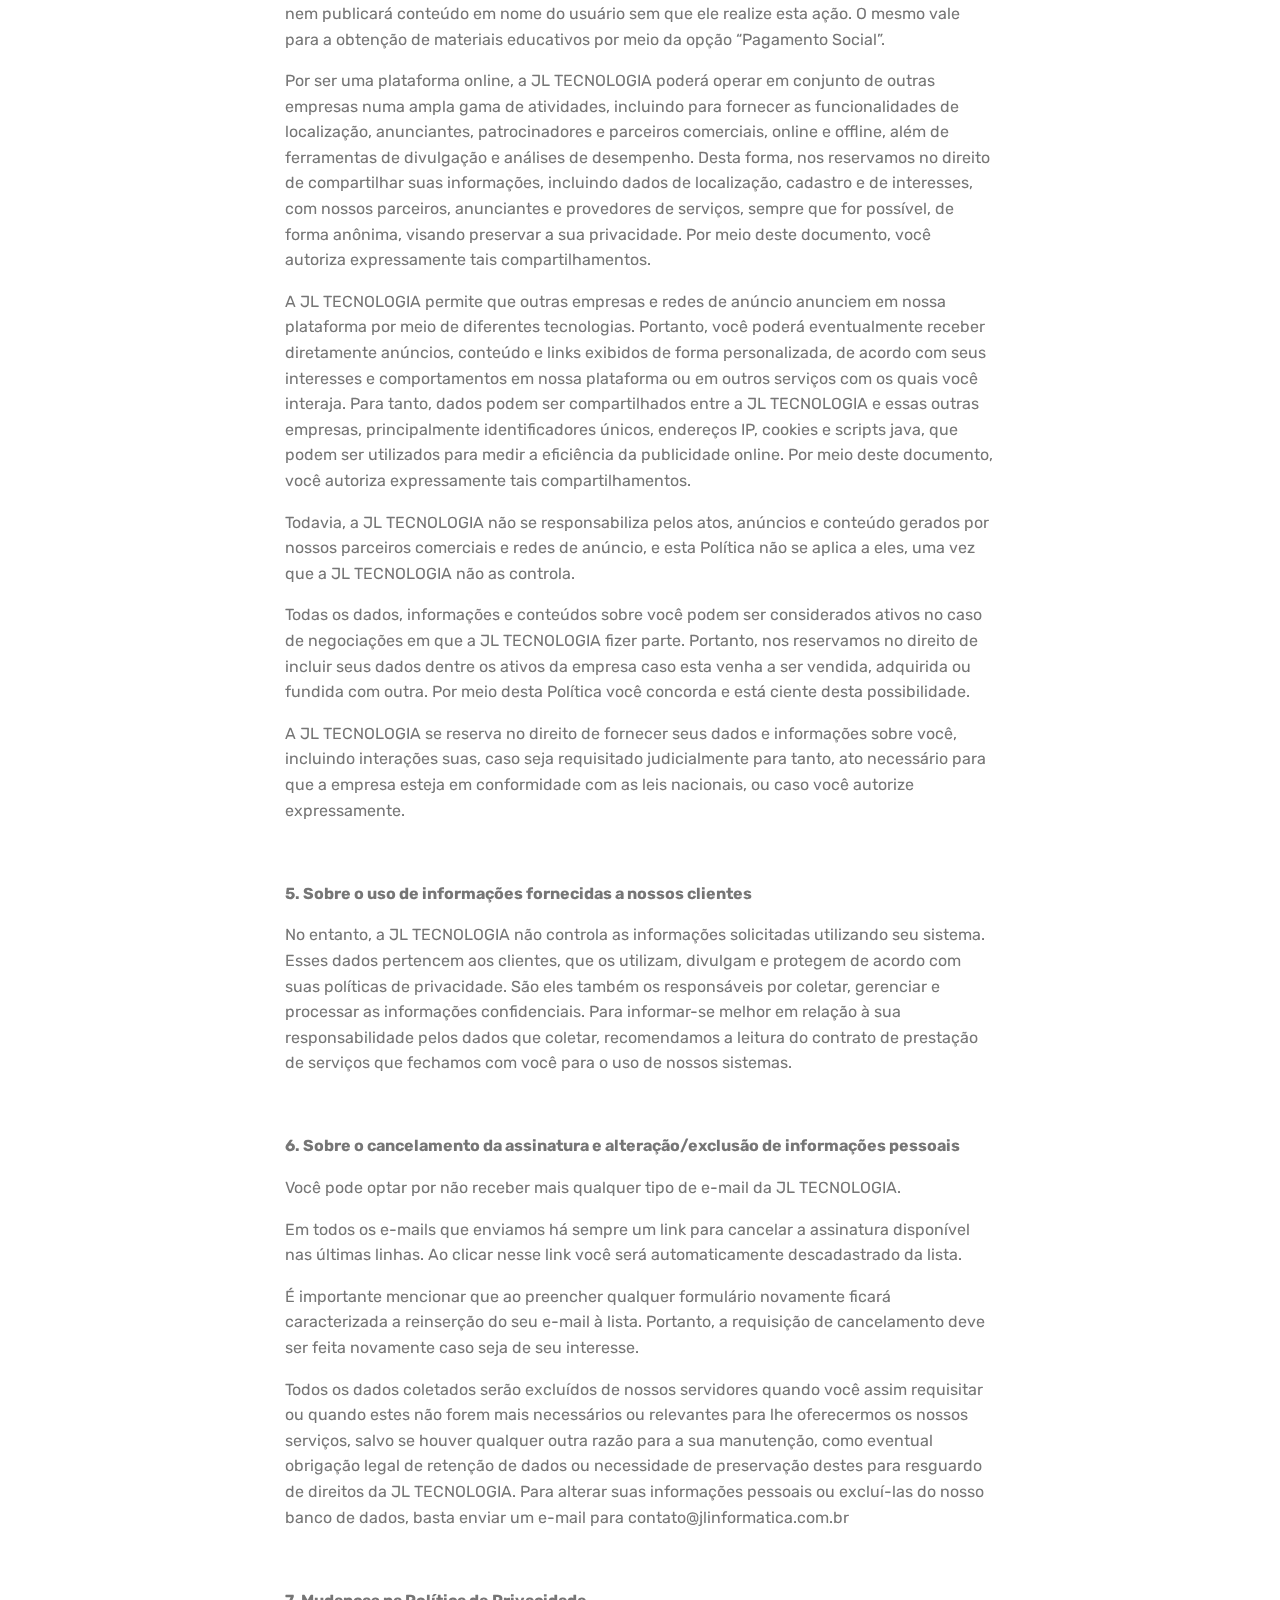
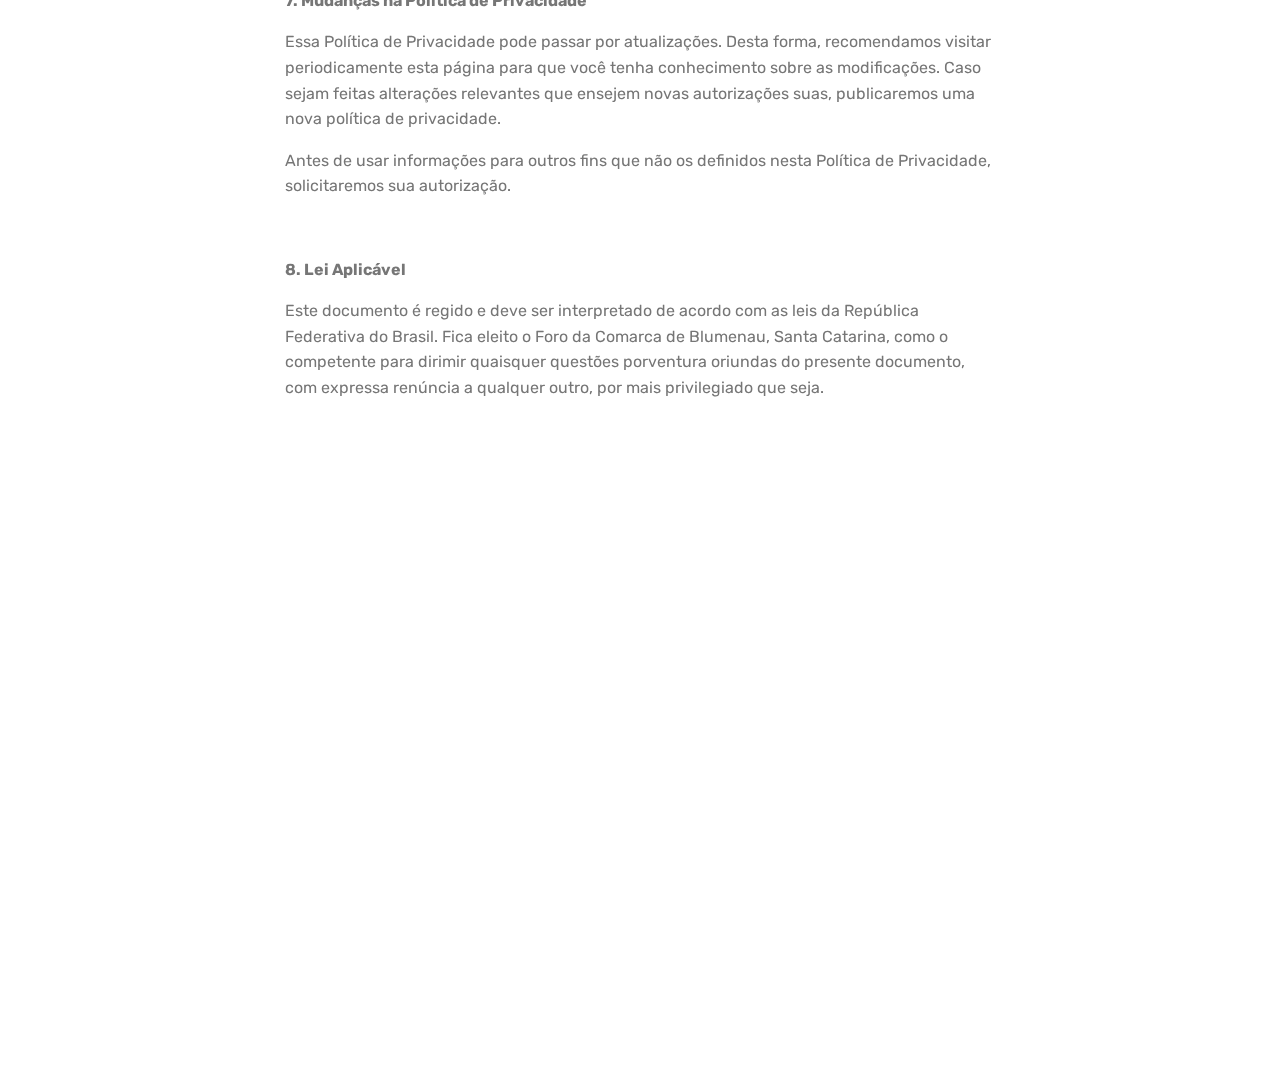
<file: politica_privacidade.html>
<!DOCTYPE html>
<html  >
<head>
  <!-- Site made with Mobirise Website Builder v4.10.7, https://mobirise.com -->
  <meta charset="UTF-8">
  <meta http-equiv="X-UA-Compatible" content="IE=edge">
  <meta name="generator" content="Mobirise v4.10.7, mobirise.com">
  <meta name="viewport" content="width=device-width, initial-scale=1, minimum-scale=1">
  <link rel="shortcut icon" href="assets/images/favicon.ico" type="image/x-icon">
  <meta name="description" content="">
  
  <title>JL Tecnologia - Política de Privacidade</title>
  <link rel="stylesheet" href="assets/web/assets/mobirise-icons/mobirise-icons.css">
  <link rel="stylesheet" href="assets/tether/tether.min.css">
  <link rel="stylesheet" href="assets/bootstrap/css/bootstrap.min.css">
  <link rel="stylesheet" href="assets/bootstrap/css/bootstrap-grid.min.css">
  <link rel="stylesheet" href="assets/bootstrap/css/bootstrap-reboot.min.css">
  <link rel="stylesheet" href="assets/socicon/css/styles.css">
  <link rel="stylesheet" href="assets/dropdown/css/style.css">
  <link rel="stylesheet" href="assets/theme/css/style.css">
  <link rel="stylesheet" href="assets/mobirise/css/mbr-additional.css" type="text/css">
  
  
  
</head>
<body>
  <section class="menu cid-rTprcU0H6u" once="menu" id="menu1-j">

    

    <nav class="navbar navbar-expand beta-menu navbar-dropdown align-items-center navbar-fixed-top navbar-toggleable-sm">
        <button class="navbar-toggler navbar-toggler-right" type="button" data-toggle="collapse" data-target="#navbarSupportedContent" aria-controls="navbarSupportedContent" aria-expanded="false" aria-label="Toggle navigation">
            <div class="hamburger">
                <span></span>
                <span></span>
                <span></span>
                <span></span>
            </div>
        </button>
        <div class="menu-logo">
            <div class="navbar-brand">
                <span class="navbar-logo">
                    <a href="index.html">
                         <img src="assets/images/logo-jl-novo-transparente-530x121.png" alt="" title="" style="height: 5.1rem;">
                    </a>
                </span>
                
            </div>
        </div>
        <div class="collapse navbar-collapse" id="navbarSupportedContent">
            <ul class="navbar-nav nav-dropdown" data-app-modern-menu="true"><li class="nav-item">
                    <a class="nav-link link text-white display-4" href="index.html">
                        
                        Sobre Nós</a>
                </li><li class="nav-item dropdown"><a class="nav-link link text-white dropdown-toggle display-4" href="page1.html" data-toggle="dropdown-submenu" aria-expanded="false">Soluções</a><div class="dropdown-menu"><a class="text-white dropdown-item display-4" href="index.html">Monitoramento de TI</a><a class="text-white dropdown-item display-4" href="index.html" aria-expanded="false">Consultoria em RH</a><a class="text-white dropdown-item display-4" href="bitdefender.html#header10-z" aria-expanded="false">Bitdefender</a><a class="text-white dropdown-item display-4" href="index.html" aria-expanded="false">RHolerite<br></a></div></li><li class="nav-item"><a class="nav-link link text-white display-4" href="contato.html">
                        
                        Contato</a></li></ul>
            <div class="navbar-buttons mbr-section-btn"><a class="btn btn-sm btn-primary display-4" href="https://mobirise.co">Entre em contato<br>
                    </a></div>
        </div>
    </nav>
</section>

<section class="engine"><a href="https://mobirise.info/v">html templates</a></section><section class="header1 cid-rTpseVYgsS mbr-parallax-background" id="header1-q">

    

    <div class="mbr-overlay" style="opacity: 0.8; background-color: rgb(51, 51, 51);">
    </div>

    <div class="container">
        <div class="row justify-content-md-center">
            <div class="mbr-white col-md-10">
                
                <h3 class="mbr-section-subtitle align-center mbr-light pb-3 mbr-fonts-style display-2"></h3>
                <p class="mbr-text align-center pb-3 mbr-fonts-style display-2">Política de Privacidade</p>
                
            </div>
        </div>
    </div>

</section>

<section class="mbr-section article content1 cid-rTpsXiUuKk" id="content1-r">
    
     

    <div class="container">
        <div class="media-container-row">
            <div class="mbr-text col-12 mbr-fonts-style display-7 col-md-8"><p>Nós, da JL TECNOLOGIA, inscritos no CNPJ: 00.089.845/0001-03, estamos comprometidos em resguardar sua privacidade. O intuito deste documento é esclarecer quais informações são coletadas dos usuários de nosso site (https://jlinformatica.com.br.com.br) e de que forma esses dados são manipulados e utilizados.
</p><p>Para oferecer nosso portfólio de serviços, a JL TECNOLOGIA por meio de seu site e de seu aplicativo, do equipamento onde este está instalado ou sendo utilizado e dos dispositivos sincronizados com este, coleta diversos dados e informações, visando, sobretudo, proporcionar uma experiência cada melhor para você. A JL TECNOLOGIA reconhece que a sua privacidade é muito importante, portanto tomamos todas as medidas possíveis para protegê-la. Por isso, nossa Política de Privacidade visa lhe informar como as suas informações e dados serão coletados, usados, compartilhados e armazenados por meio dos nossos sites e respectivos serviços.
</p><p><strong>
</strong><span style="font-size: 1rem;">Este documento foi redigido de forma simples para que todas as informações contidas nesse, seja de fácil compreensão e assim, você entenda como utilizamos os seus dados.&nbsp;</span></p><p><strong>
</strong><span style="font-size: 1rem;">A aceitação da nossa Política será feita quando você se cadastrar em nossa plataforma para o</span><span style="font-size: 1rem;"> </span><span style="font-size: 1rem;">usufruir dos nossos serviços, mesmo que de forma gratuita. Isso indicará que você está ciente e em total acordo com a forma como utilizaremos as suas informações e seus dados.&nbsp;</span></p><p><span style="font-size: 1rem;">Caso não concorde com esta Política, por favor, não continue o seu procedimento de registro e não use os nossos serviços. Todavia, por favor, nos informe a sua discordância para que possamos melhorá-los.&nbsp;</span><br></p><p>
<span style="font-size: 1rem;">A presente Política está dividida da seguinte forma para facilitar a sua compreensão:&nbsp;</span></p><p><span style="font-size: 1rem;"><br></span></p><p>
<span style="font-size: 1rem;">Sobre a coleta de dados&nbsp;</span></p><p>Sobre o uso de seus dados pessoais
</p><p>Sobre o acesso aos seus dados pessoais
</p><p>Sobre o compartilhamento de dados
</p><p>Sobre o uso de informações fornecidas a nossos clientes
</p><p>Sobre o cancelamento da assinatura e alteração/exclusão de informações pessoais
</p><p>Mudanças na Política de Privacidade
</p><p>Lei Aplicável</p><p><br></p><p>
</p><p>
<span style="font-size: 1rem;">Qualquer dúvida em relação à nossa política de privacidade pode ser esclarecida entrando em contato conosco.&nbsp;</span></p><p>
<span style="font-size: 1rem;">Envie um e-mail para contato@jlinformatica.com.br&nbsp;</span></p><p>
<span style="font-size: 1rem;">Estamos localizados na Rua Melânia Delsent, 86, Bairro Tribess, Blumenau/SC – 89057-315</span></p><p><strong>
</strong></p><p><strong><br></strong></p><p><strong>1. Sobre a coleta de dados</strong><br></p><p><span style="font-size: 1rem;">Informações fornecidas por você – Coletamos informações de identificação pessoal – como nome, telefone, e-mail, empresa em que trabalha e cargo – via preenchimento dos formulários para download de nossos conteúdos gratuitos. Eventualmente, a solicitação de algumas informações pode ser feita por meio de contato direto da JL TECNOLOGIA com os usuários via e-mail ou telefone.</span><br></p><p>
<span style="font-size: 1rem;">Informações de navegação no site – Quando você visita nosso site, é inserido um ‘cookie’ no seu navegador por meio do software Google Analytics, para identificar quantas vezes você retorna ao nosso endereço. São coletadas informações como endereço IP, localização geográfica, fonte de referência, tipo de navegador, duração da visita e páginas visitadas.&nbsp;</span></p><p>
<span style="font-size: 1rem;">Histórico de contato – Aqui na JL TECNOLOGIA armazenamos informações a respeito de todos os contatos já realizados com nossos usuários, como conteúdos baixados a partir de nossas páginas e interações via e-mail.&nbsp;</span></p><p>
<span style="font-size: 1rem;">Dados gerados na utilização de nossos serviços – Se você se utilizar de algum de nossos serviços, coletaremos ainda outras informações suas e das pessoas que visitarem os sites que você cadastrar em nossas plataformas. Nesse caso, coletaremos dados de contato como seu nome, e-mail e telefone, dados locacionais como país, cidade e estado de onde o acesso está ocorrendo, dados de perfil profissional, incluindo cargo, nome e segmento da empresa onde você trabalha, número de funcionários dessa empresa, formação acadêmica e anos de experiência, suas preferências de marketing e informações sobre seu CRM, e informações sobre seu browser.&nbsp;</span></p><p>
<span style="font-size: 1rem;">Dados do Facebook – Ao utilizar sua conta no Facebook para se integrar aos nossos serviços, poderemos coletar todos os dados que forem disponibilizados pelo Facebook ao nosso sistema, como informações sobre seus anúncios, quantos clicks eles receberam, informações sobre os visitantes aos seus websites que estejam disponíveis nessa plataforma, entre outras.&nbsp;</span></p><p>
</p><p><strong><br></strong></p><p><strong>2. Sobre o uso de seus dados pessoais
</strong></p><p>
</p><p>Todos os dados que coletamos são utilizados para a prestação de nossos serviços, e não custa lembrar, prezamos muito a sua privacidade. Por isso, todos os dados e informações sobre você são tratadas como confidenciais, e somente as usaremos para os fins aqui descritos e autorizados por você, principalmente para que você possa utilizar nossos serviços de forma plena, visando sempre melhorar a sua experiência como usuário. Desta forma, poderemos personalizar o serviço para este adequar cada vez mais aos seus gostos e interesses. Ademais, seus dados também podem ser utilizados para criarmos novos serviços, produtos e funcionalidades.
</p><p>
</p><p>Para prestar nossos serviços, cruzaremos os dados que coletarmos com outros que tivermos sobre o mesmo titular em nossas bases de dados, inclusive os dados dos visitantes dos sites que você cadastrar em nossas plataformas. Em especial, utilizaremos os dados para monitorar as ações dos visitantes às páginas que você cadastrar, para criar perfis dessa pessoas com base nos dados de seu comportamento e verificar quais são seus interesses, para classificar e qualificar essas pessoas de acordo com esse perfil, e para criar listas dinâmicas dessas pessoas para execução de ações de marketing direcionadas, que são realizadas automaticamente de acordo com a classificação dos visitantes do seu site.
</p><p>
</p><p>Eventualmente, poderemos utilizar dados para finalidades não previstas nesta política de privacidade, mas estas estarão dentro das suas legítimas expectativas. O eventual uso dos seus dados para finalidades que não cumpram com essa prerrogativa serão será feito mediante sua autorização prévia.
</p><p>
</p><p>Além do acima, utilizaremos seus dados para as seguintes finalidades:
</p><p>
</p><p>Seu e-mail é utilizado para a operação de envio do material ou informação por você requisitada no preenchimento do formulário. Também pode ser usado para envio de Newsletters, sempre relacionadas ao tema Marketing Digital. O e-mail será utilizado ainda para comunicar o lançamento de novos materiais gratuitos ou de novos produtos da JL TECNOLOGIA e parceiros. No entanto, o usuário pode cancelar a assinatura a qualquer momento.
</p><p>
</p><p>Os dados de download poderão ser divulgados como pesquisas e estatísticas, não sendo reveladas abertamente nenhuma informação pessoal, a menos que autorizada explicitamente.
</p><p>
</p><p>Funcionários da JL TECNOLOGIA poderão eventualmente entrar em contato via e-mail ou telefone para fazer pesquisas ou apresentar produtos e serviços.
</p><p><strong>
</strong></p><p>Enviar a você mensagens a respeito de suporte ou serviço, como alertas, notificações e atualizações;
</p><p>
</p><p>Nos comunicar com você sobre produtos, serviços, promoções, notícias, atualizações, eventos e outros assuntos que você possa ter interesse;
</p><p>
</p><p>Realizar publicidade direcionada conforme seus gostos, interesses e outras informações coletadas;
</p><p>
</p><p>Personalizar o serviço para este adequar cada vez mais aos seus gostos e interesses;
</p><p>
</p><p>Para qualquer fim que você autorizar no momento da coleta de dados;
</p><p>
</p><p>Cumprir obrigações legais.
</p><p>
</p><p>A JL TECNOLOGIAse reserva no direito de monitorar toda a plataforma, principalmente para assegurar que as regras descritas em nosso Termo de Uso estão sendo observadas, ou ainda se não há violação ou abuso das leis aplicáveis. Portanto, a JL TECNOLOGIA se reserva no direito de excluir determinado usuário, independentemente do tipo que for, caso a presente Política não seja respeitada.
</p><p><strong>
</strong></p><p><strong><br></strong></p><p><strong>3. Sobre o acesso aos seus dados pessoais
</strong></p><p><strong>
</strong></p><p>Poderão ver suas informações pessoais apenas funcionários da JL TECNOLOGIA, e dentre estes, somente as pessoas com as devidas autorizações. Eventualmente, caso a inserção de suas informações se dê em ações criadas em parcerias, os parceiros explicitamente identificados também terão acesso à informação. Nenhum dado pessoal poderá ser divulgado publicamente.
</p><p>
</p><p>Todos os seus dados são confidenciais e qualquer usos destes estará de acordo com a presente Política. A JL TECNOLOGIA empreenderá todos os esforços razoáveis de mercado para garantir a segurança dos nossos sistemas e dos seus dados. Nossos servidores estão localizados em diferentes locais do mundo para garantir sua estabilidade e segurança, e somente podem ser acessados por meio de canais de comunicação previamente autorizados.
</p><p>
</p><p>Todas as suas informações serão, sempre que possível, criptografadas, caso não inviabilizem o seu uso pela JL TECNOLOGIA. A qualquer momento você poderá requisitar cópia dos seus dados armazenados em nossos sistemas. Manteremos os dados e informações somente até quando estas forem necessárias ou relevantes para as finalidades descritas nesta Política, ou em caso de períodos pré-determinados por lei, ou até quando estas forem necessárias para a manutenção de interesses legítimos da JL TECNOLOGIA.
</p><p>
</p><p>A JL TECNOLOGIA considera a sua privacidade algo extremamente importante e fará tudo que estiver a seu alcance para protegê-la. Todavia, não temos como garantir complemente que todos os dados e informações sobre você em nossa plataforma estarão livres de acessos não autorizados, principalmente caso haja compartilhamento indevido das credenciais necessárias para acessar a nossa plataforma. Portanto, você é o único responsável por manter sua senha de acesso em local seguro e é vedado o compartilhamento desta com terceiros. Você se compromete a notificar a JL TECNOLOGIA imediatamente, por meio seguro, a respeito de qualquer uso não autorizado de sua conta, bem como o acesso não autorizado por terceiros a esta.
</p><p><strong>
</strong></p><p><strong><br></strong></p><p><strong>4. Sobre o compartilhamento de dados
</strong></p><p><strong>
</strong></p><p>Ao clicar nos botões de compartilhamento de conteúdo nas redes sociais disponíveis em nossas páginas, o usuário estará publicando o conteúdo por meio de seu perfil na rede selecionada. A JL TECNOLOGIA não tem acesso ao login e senha dos usuários nessas redes, nem publicará conteúdo em nome do usuário sem que ele realize esta ação. O mesmo vale para a obtenção de materiais educativos por meio da opção “Pagamento Social”.
</p><p>
</p><p>Por ser uma plataforma online, a JL TECNOLOGIA poderá operar em conjunto de outras empresas numa ampla gama de atividades, incluindo para fornecer as funcionalidades de localização, anunciantes, patrocinadores e parceiros comerciais, online e offline, além de ferramentas de divulgação e análises de desempenho. Desta forma, nos reservamos no direito de compartilhar suas informações, incluindo dados de localização, cadastro e de interesses, com nossos parceiros, anunciantes e provedores de serviços, sempre que for possível, de forma anônima, visando preservar a sua privacidade. Por meio deste documento, você autoriza expressamente tais compartilhamentos.
</p><p>
</p><p>A JL TECNOLOGIA permite que outras empresas e redes de anúncio anunciem em nossa plataforma por meio de diferentes tecnologias. Portanto, você poderá eventualmente receber diretamente anúncios, conteúdo e links exibidos de forma personalizada, de acordo com seus interesses e comportamentos em nossa plataforma ou em outros serviços com os quais você interaja. Para tanto, dados podem ser compartilhados entre a JL TECNOLOGIA e essas outras empresas, principalmente identificadores únicos, endereços IP, cookies e scripts java, que podem ser utilizados para medir a eficiência da publicidade online. Por meio deste documento, você autoriza expressamente tais compartilhamentos.
</p><p>
</p><p>Todavia, a JL TECNOLOGIA não se responsabiliza pelos atos, anúncios e conteúdo gerados por nossos parceiros comerciais e redes de anúncio, e esta Política não se aplica a eles, uma vez que a JL TECNOLOGIA não as controla.
</p><p><strong>
</strong></p><p>Todas os dados, informações e conteúdos sobre você podem ser considerados ativos no caso de negociações em que a JL TECNOLOGIA fizer parte. Portanto, nos reservamos no direito de incluir seus dados dentre os ativos da empresa caso esta venha a ser vendida, adquirida ou fundida com outra. Por meio desta Política você concorda e está ciente desta possibilidade.
</p><p>
</p><p>A JL TECNOLOGIA se reserva no direito de fornecer seus dados e informações sobre você, incluindo interações suas, caso seja requisitado judicialmente para tanto, ato necessário para que a empresa esteja em conformidade com as leis nacionais, ou caso você autorize expressamente.</p><p><br></p><p>
</p><p><strong>
</strong></p><p><strong>5. Sobre o uso de informações fornecidas a nossos clientes
</strong></p><p><strong>
</strong></p><p>No entanto, a JL TECNOLOGIA não controla as informações solicitadas utilizando seu sistema. Esses dados pertencem aos clientes, que os utilizam, divulgam e protegem de acordo com suas políticas de privacidade. São eles também os responsáveis por coletar, gerenciar e processar as informações confidenciais. Para informar-se melhor em relação à sua responsabilidade pelos dados que coletar, recomendamos a leitura do contrato de prestação de serviços que fechamos com você para o uso de nossos sistemas.
</p><p><strong>
</strong></p><p><strong><br></strong></p><p><strong>6. Sobre o cancelamento da assinatura e alteração/exclusão de informações pessoais
</strong></p><p><strong>
</strong></p><p>Você pode optar por não receber mais qualquer tipo de e-mail da JL TECNOLOGIA.
</p><p>
</p><p>Em todos os e-mails que enviamos há sempre um link para cancelar a assinatura disponível nas últimas linhas. Ao clicar nesse link você será automaticamente descadastrado da lista.
</p><p>
</p><p>É importante mencionar que ao preencher qualquer formulário novamente ficará caracterizada a reinserção do seu e-mail à lista. Portanto, a requisição de cancelamento deve ser feita novamente caso seja de seu interesse.
</p><p>
</p><p>Todos os dados coletados serão excluídos de nossos servidores quando você assim requisitar ou quando estes não forem mais necessários ou relevantes para lhe oferecermos os nossos serviços, salvo se houver qualquer outra razão para a sua manutenção, como eventual obrigação legal de retenção de dados ou necessidade de preservação destes para resguardo de direitos da JL TECNOLOGIA. Para alterar suas informações pessoais ou excluí-las do nosso banco de dados, basta enviar um e-mail para contato@jlinformatica.com.br
</p><p><strong>
</strong></p><p><strong><br></strong></p><p><strong>7. Mudanças na Política de Privacidade
</strong></p><p><strong>
</strong></p><p>Essa Política de Privacidade pode passar por atualizações. Desta forma, recomendamos visitar periodicamente esta página para que você tenha conhecimento sobre as modificações. Caso sejam feitas alterações relevantes que ensejem novas autorizações suas, publicaremos uma nova política de privacidade.
</p><p>
</p><p>Antes de usar informações para outros fins que não os definidos nesta Política de Privacidade, solicitaremos sua autorização.</p><p><br></p><p>
</p><p><strong>
</strong></p><p><strong>8. Lei Aplicável
</strong></p><p><strong>
</strong></p><p>Este documento é regido e deve ser interpretado de acordo com as leis da República Federativa do Brasil.  Fica eleito o Foro da Comarca de Blumenau, Santa Catarina, como o competente para dirimir quaisquer questões porventura oriundas do presente documento, com expressa renúncia a qualquer outro, por mais privilegiado que seja.</p></div>
        </div>
    </div>
</section>

<section class="cid-rTprcYbZ8q mbr-reveal" id="footer2-o">

    

    

    <div class="container">
        <div class="media-container-row content mbr-white">
            <div class="col-12 col-md-3 mbr-fonts-style display-7">
                <p class="mbr-text"><strong>Endereço</strong><br>
                    <br>Rua Melânia Delsent, 86<br>CEP 89057-315 | Blumenau | SC &nbsp; &nbsp; &nbsp; &nbsp; &nbsp; &nbsp; &nbsp; &nbsp; &nbsp; &nbsp;<br>
                    <br>
                    <br><strong>Contatos</strong><br>
                    <br>contato@jlinformatica.com.br<br>+55 47 3237-4956<br></p>
            </div>
            <div class="col-12 col-md-3 mbr-fonts-style display-7">
                <p class="mbr-text">
                    <strong>Links</strong>
                    <br>
                    <br><a href="https://atendimento.jlinformatica.com.br" target="_blank">Service Desk&nbsp;</a><br><a href="https://mail.jlinformatica.com.br" target="_blank">Webmail</a><br>Suporte Remoto<br>
                    <br><br></p>
            </div>
            <div class="col-12 col-md-6">
                <div class="google-map"><iframe frameborder="0" style="border:0" src="https://www.google.com/maps/embed/v1/place?key=AIzaSyCy9r70T3NYf3PhvVflTo0_zdif2_IoIYs&amp;q=place_id:EkRSLiBNZWzDom5pYSBEZWwgU2VudCwgODYgLSBUcmliZXNzLCBCbHVtZW5hdSAtIFNDLCA4OTA1Ny0zMTUsIEJyYXppbCIaEhgKFAoSCWXDxXtrH9-UEcl-69_xCn_ZEFY" allowfullscreen=""></iframe></div>
            </div>
        </div>
        <div class="footer-lower">
            <div class="media-container-row">
                <div class="col-sm-12">
                    <hr>
                </div>
            </div>
            <div class="media-container-row mbr-white">
                <div class="col-sm-6 copyright">
                    <p class="mbr-text mbr-fonts-style display-7">
                        © 2020 - JL Tecnologia<br></p>
                </div>
                <div class="col-md-6">
                    <div class="social-list align-right">
                        <div class="soc-item">
                            <a href="https://twitter.com/mobirise" target="_blank">
                                <span class="mbr-iconfont mbr-iconfont-social socicon-linkedin socicon"></span>
                            </a>
                        </div>
                        <div class="soc-item">
                            <a href="https://www.facebook.com/pages/Mobirise/1616226671953247" target="_blank">
                                <span class="socicon-facebook socicon mbr-iconfont mbr-iconfont-social"></span>
                            </a>
                        </div>
                        <div class="soc-item">
                            <a href="https://www.youtube.com/c/mobirise" target="_blank">
                                <span class="mbr-iconfont mbr-iconfont-social socicon-instagram socicon"></span>
                            </a>
                        </div>
                        
                        
                        
                    </div>
                </div>
            </div>
        </div>
    </div>
</section>


  <script src="assets/web/assets/jquery/jquery.min.js"></script>
  <script src="assets/popper/popper.min.js"></script>
  <script src="assets/tether/tether.min.js"></script>
  <script src="assets/bootstrap/js/bootstrap.min.js"></script>
  <script src="assets/smoothscroll/smooth-scroll.js"></script>
  <script src="assets/parallax/jarallax.min.js"></script>
  <script src="assets/dropdown/js/nav-dropdown.js"></script>
  <script src="assets/dropdown/js/navbar-dropdown.js"></script>
  <script src="assets/touchswipe/jquery.touch-swipe.min.js"></script>
  <script src="assets/cookies-alert-plugin/cookies-alert-core.js"></script>
  <script src="assets/cookies-alert-plugin/cookies-alert-script.js"></script>
  <script src="assets/theme/js/script.js"></script>
  
  
 <div id="scrollToTop" class="scrollToTop mbr-arrow-up"><a style="text-align: center;"><i class="mbr-arrow-up-icon mbr-arrow-up-icon-cm cm-icon cm-icon-smallarrow-up"></i></a></div>
  <input name="cookieData" type="hidden" data-cookie-colorText='#424a4d' data-cookie-colorBg='rgba(234, 239, 241, 0.99)' data-cookie-colorButton='#ffffff' data-cookie-colorLink='#424a4d' data-cookie-underlineLink='true' data-cookie-text="Nós usamos cookies em nosso site para oferecer a melhor experiência possível. Ao continuar a navegar no site, você concorda com esse uso. Para mais informações sobre como usamos cookies, veja nossa <a href='privacy.html'>Política de Privacidade</a>.">
  </body>
</html>
</file>
<file: assets/web/assets/mobirise-icons/mobirise-icons.css>
@font-face {
  font-family: 'MobiriseIcons';
  src:  url('mobirise-icons.eot?spat4u');
  src:  url('mobirise-icons.eot?spat4u#iefix') format('embedded-opentype'),
    url('mobirise-icons.ttf?spat4u') format('truetype'),
    url('mobirise-icons.woff?spat4u') format('woff'),
    url('mobirise-icons.svg?spat4u#MobiriseIcons') format('svg');
  font-weight: normal;
  font-style: normal;
}

[class^="mbri-"], [class*=" mbri-"] {
  /* use !important to prevent issues with browser extensions that change fonts */
  font-family: MobiriseIcons !important;
  speak: none;
  font-style: normal;
  font-weight: normal;
  font-variant: normal;
  text-transform: none;
  line-height: 1;

  /* Better Font Rendering =========== */
  -webkit-font-smoothing: antialiased;
  -moz-osx-font-smoothing: grayscale;
}

.mbri-add-submenu:before {
  content: "\e900";
}
.mbri-alert:before {
  content: "\e901";
}
.mbri-align-center:before {
  content: "\e902";
}
.mbri-align-justify:before {
  content: "\e903";
}
.mbri-align-left:before {
  content: "\e904";
}
.mbri-align-right:before {
  content: "\e905";
}
.mbri-android:before {
  content: "\e906";
}
.mbri-apple:before {
  content: "\e907";
}
.mbri-arrow-down:before {
  content: "\e908";
}
.mbri-arrow-next:before {
  content: "\e909";
}
.mbri-arrow-prev:before {
  content: "\e90a";
}
.mbri-arrow-up:before {
  content: "\e90b";
}
.mbri-bold:before {
  content: "\e90c";
}
.mbri-bookmark:before {
  content: "\e90d";
}
.mbri-bootstrap:before {
  content: "\e90e";
}
.mbri-briefcase:before {
  content: "\e90f";
}
.mbri-browse:before {
  content: "\e910";
}
.mbri-bulleted-list:before {
  content: "\e911";
}
.mbri-calendar:before {
  content: "\e912";
}
.mbri-camera:before {
  content: "\e913";
}
.mbri-cart-add:before {
  content: "\e914";
}
.mbri-cart-full:before {
  content: "\e915";
}
.mbri-cash:before {
  content: "\e916";
}
.mbri-change-style:before {
  content: "\e917";
}
.mbri-chat:before {
  content: "\e918";
}
.mbri-clock:before {
  content: "\e919";
}
.mbri-close:before {
  content: "\e91a";
}
.mbri-cloud:before {
  content: "\e91b";
}
.mbri-code:before {
  content: "\e91c";
}
.mbri-contact-form:before {
  content: "\e91d";
}
.mbri-credit-card:before {
  content: "\e91e";
}
.mbri-cursor-click:before {
  content: "\e91f";
}
.mbri-cust-feedback:before {
  content: "\e920";
}
.mbri-database:before {
  content: "\e921";
}
.mbri-delivery:before {
  content: "\e922";
}
.mbri-desktop:before {
  content: "\e923";
}
.mbri-devices:before {
  content: "\e924";
}
.mbri-down:before {
  content: "\e925";
}
.mbri-download:before {
  content: "\e989";
}
.mbri-drag-n-drop:before {
  content: "\e927";
}
.mbri-drag-n-drop2:before {
  content: "\e928";
}
.mbri-edit:before {
  content: "\e929";
}
.mbri-edit2:before {
  content: "\e92a";
}
.mbri-error:before {
  content: "\e92b";
}
.mbri-extension:before {
  content: "\e92c";
}
.mbri-features:before {
  content: "\e92d";
}
.mbri-file:before {
  content: "\e92e";
}
.mbri-flag:before {
  content: "\e92f";
}
.mbri-folder:before {
  content: "\e930";
}
.mbri-gift:before {
  content: "\e931";
}
.mbri-github:before {
  content: "\e932";
}
.mbri-globe:before {
  content: "\e933";
}
.mbri-globe-2:before {
  content: "\e934";
}
.mbri-growing-chart:before {
  content: "\e935";
}
.mbri-hearth:before {
  content: "\e936";
}
.mbri-help:before {
  content: "\e937";
}
.mbri-home:before {
  content: "\e938";
}
.mbri-hot-cup:before {
  content: "\e939";
}
.mbri-idea:before {
  content: "\e93a";
}
.mbri-image-gallery:before {
  content: "\e93b";
}
.mbri-image-slider:before {
  content: "\e93c";
}
.mbri-info:before {
  content: "\e93d";
}
.mbri-italic:before {
  content: "\e93e";
}
.mbri-key:before {
  content: "\e93f";
}
.mbri-laptop:before {
  content: "\e940";
}
.mbri-layers:before {
  content: "\e941";
}
.mbri-left-right:before {
  content: "\e942";
}
.mbri-left:before {
  content: "\e943";
}
.mbri-letter:before {
  content: "\e944";
}
.mbri-like:before {
  content: "\e945";
}
.mbri-link:before {
  content: "\e946";
}
.mbri-lock:before {
  content: "\e947";
}
.mbri-login:before {
  content: "\e948";
}
.mbri-logout:before {
  content: "\e949";
}
.mbri-magic-stick:before {
  content: "\e94a";
}
.mbri-map-pin:before {
  content: "\e94b";
}
.mbri-menu:before {
  content: "\e94c";
}
.mbri-mobile:before {
  content: "\e94d";
}
.mbri-mobile2:before {
  content: "\e94e";
}
.mbri-mobirise:before {
  content: "\e94f";
}
.mbri-more-horizontal:before {
  content: "\e950";
}
.mbri-more-vertical:before {
  content: "\e951";
}
.mbri-music:before {
  content: "\e952";
}
.mbri-new-file:before {
  content: "\e953";
}
.mbri-numbered-list:before {
  content: "\e954";
}
.mbri-opened-folder:before {
  content: "\e955";
}
.mbri-pages:before {
  content: "\e956";
}
.mbri-paper-plane:before {
  content: "\e957";
}
.mbri-paperclip:before {
  content: "\e958";
}
.mbri-photo:before {
  content: "\e959";
}
.mbri-photos:before {
  content: "\e95a";
}
.mbri-pin:before {
  content: "\e95b";
}
.mbri-play:before {
  content: "\e95c";
}
.mbri-plus:before {
  content: "\e95d";
}
.mbri-preview:before {
  content: "\e95e";
}
.mbri-print:before {
  content: "\e95f";
}
.mbri-protect:before {
  content: "\e960";
}
.mbri-question:before {
  content: "\e961";
}
.mbri-quote-left:before {
  content: "\e962";
}
.mbri-quote-right:before {
  content: "\e963";
}
.mbri-refresh:before {
  content: "\e964";
}
.mbri-responsive:before {
  content: "\e965";
}
.mbri-right:before {
  content: "\e966";
}
.mbri-rocket:before {
  content: "\e967";
}
.mbri-sad-face:before {
  content: "\e968";
}
.mbri-sale:before {
  content: "\e969";
}
.mbri-save:before {
  content: "\e96a";
}
.mbri-search:before {
  content: "\e96b";
}
.mbri-setting:before {
  content: "\e96c";
}
.mbri-setting2:before {
  content: "\e96d";
}
.mbri-setting3:before {
  content: "\e96e";
}
.mbri-share:before {
  content: "\e96f";
}
.mbri-shopping-bag:before {
  content: "\e970";
}
.mbri-shopping-basket:before {
  content: "\e971";
}
.mbri-shopping-cart:before {
  content: "\e972";
}
.mbri-sites:before {
  content: "\e973";
}
.mbri-smile-face:before {
  content: "\e974";
}
.mbri-speed:before {
  content: "\e975";
}
.mbri-star:before {
  content: "\e976";
}
.mbri-success:before {
  content: "\e977";
}
.mbri-sun:before {
  content: "\e978";
}
.mbri-sun2:before {
  content: "\e979";
}
.mbri-tablet:before {
  content: "\e97a";
}
.mbri-tablet-vertical:before {
  content: "\e97b";
}
.mbri-target:before {
  content: "\e97c";
}
.mbri-timer:before {
  content: "\e97d";
}
.mbri-to-ftp:before {
  content: "\e97e";
}
.mbri-to-local-drive:before {
  content: "\e97f";
}
.mbri-touch-swipe:before {
  content: "\e980";
}
.mbri-touch:before {
  content: "\e981";
}
.mbri-trash:before {
  content: "\e982";
}
.mbri-underline:before {
  content: "\e983";
}
.mbri-unlink:before {
  content: "\e984";
}
.mbri-unlock:before {
  content: "\e985";
}
.mbri-up-down:before {
  content: "\e986";
}
.mbri-up:before {
  content: "\e987";
}
.mbri-update:before {
  content: "\e988";
}
.mbri-upload:before {
 content: "\e926"; 
}
.mbri-user:before {
  content: "\e98a";
}
.mbri-user2:before {
  content: "\e98b";
}
.mbri-users:before {
  content: "\e98c";
}
.mbri-video:before {
  content: "\e98d";
}
.mbri-video-play:before {
  content: "\e98e";
}
.mbri-watch:before {
  content: "\e98f";
}
.mbri-website-theme:before {
  content: "\e990";
}
.mbri-wifi:before {
  content: "\e991";
}
.mbri-windows:before {
  content: "\e992";
}
.mbri-zoom-out:before {
  content: "\e993";
}
.mbri-redo:before {
  content: "\e994";
}
.mbri-undo:before {
  content: "\e995";
}
</file>
<file: assets/dropdown/css/style.css>
.navbar-dropdown {
  left: 0;
  padding: 0;
  position: absolute;
  right: 0;
  top: 0;
  transition: all 0.45s ease;
  z-index: 1030;
  background: #282828; }
  .navbar-dropdown .navbar-logo {
    margin-right: 0.8rem;
    transition: margin 0.3s ease-in-out;
    vertical-align: middle; }
    .navbar-dropdown .navbar-logo img {
      height: 3.125rem;
      transition: all 0.3s ease-in-out; }
    .navbar-dropdown .navbar-logo.mbr-iconfont {
      font-size: 3.125rem;
      line-height: 3.125rem; }
  .navbar-dropdown .navbar-caption {
    font-weight: 700;
    white-space: normal;
    vertical-align: -4px;
    line-height: 3.125rem !important; }
    .navbar-dropdown .navbar-caption, .navbar-dropdown .navbar-caption:hover {
      color: inherit;
      text-decoration: none; }
  .navbar-dropdown .mbr-iconfont + .navbar-caption {
    vertical-align: -1px; }
  .navbar-dropdown.navbar-fixed-top {
    position: fixed; }
  .navbar-dropdown .navbar-brand span {
    vertical-align: -4px; }
  .navbar-dropdown.bg-color.transparent {
    background: none; }
  .navbar-dropdown.navbar-short .navbar-brand {
    padding: 0.625rem 0; }
    .navbar-dropdown.navbar-short .navbar-brand span {
      vertical-align: -1px; }
  .navbar-dropdown.navbar-short .navbar-caption {
    line-height: 2.375rem !important;
    vertical-align: -2px; }
  .navbar-dropdown.navbar-short .navbar-logo {
    margin-right: 0.5rem; }
    .navbar-dropdown.navbar-short .navbar-logo img {
      height: 2.375rem; }
    .navbar-dropdown.navbar-short .navbar-logo.mbr-iconfont {
      font-size: 2.375rem;
      line-height: 2.375rem; }
  .navbar-dropdown.navbar-short .mbr-table-cell {
    height: 3.625rem; }
  .navbar-dropdown .navbar-close {
    left: 0.6875rem;
    position: fixed;
    top: 0.75rem;
    z-index: 1000; }
  .navbar-dropdown .hamburger-icon {
    content: "";
    display: inline-block;
    vertical-align: middle;
    width: 16px;
    -webkit-box-shadow: 0 -6px 0 1px #282828,0 0 0 1px #282828,0 6px 0 1px #282828;
    -moz-box-shadow: 0 -6px 0 1px #282828,0 0 0 1px #282828,0 6px 0 1px #282828;
    box-shadow: 0 -6px 0 1px #282828,0 0 0 1px #282828,0 6px 0 1px #282828; }

.dropdown-menu .dropdown-toggle[data-toggle="dropdown-submenu"]::after {
  border-bottom: 0.35em solid transparent;
  border-left: 0.35em solid;
  border-right: 0;
  border-top: 0.35em solid transparent;
  margin-left: 0.3rem; }

.dropdown-menu .dropdown-item:focus {
  outline: 0; }

.nav-dropdown {
  font-size: 0.75rem;
  font-weight: 500;
  height: auto !important; }
  .nav-dropdown .nav-btn {
    padding-left: 1rem; }
  .nav-dropdown .link {
    margin: .667em 1.667em;
    font-weight: 500;
    padding: 0;
    transition: color .2s ease-in-out; }
    .nav-dropdown .link.dropdown-toggle {
      margin-right: 2.583em; }
      .nav-dropdown .link.dropdown-toggle::after {
        margin-left: .25rem;
        border-top: 0.35em solid;
        border-right: 0.35em solid transparent;
        border-left: 0.35em solid transparent;
        border-bottom: 0; }
      .nav-dropdown .link.dropdown-toggle[aria-expanded="true"] {
        margin: 0;
        padding: 0.667em 3.263em  0.667em 1.667em; }
  .nav-dropdown .link::after,
  .nav-dropdown .dropdown-item::after {
    color: inherit; }
  .nav-dropdown .btn {
    font-size: 0.75rem;
    font-weight: 700;
    letter-spacing: 0;
    margin-bottom: 0;
    padding-left: 1.25rem;
    padding-right: 1.25rem; }
  .nav-dropdown .dropdown-menu {
    border-radius: 0;
    border: 0;
    left: 0;
    margin: 0;
    padding-bottom: 1.25rem;
    padding-top: 1.25rem;
    position: relative; }
  .nav-dropdown .dropdown-submenu {
    margin-left: 0.125rem;
    top: 0; }
  .nav-dropdown .dropdown-item {
    font-weight: 500;
    line-height: 2;
    padding: 0.3846em 4.615em 0.3846em 1.5385em;
    position: relative;
    transition: color .2s ease-in-out, background-color .2s ease-in-out; }
    .nav-dropdown .dropdown-item::after {
      margin-top: -0.3077em;
      position: absolute;
      right: 1.1538em;
      top: 50%; }
    .nav-dropdown .dropdown-item:focus, .nav-dropdown .dropdown-item:hover {
      background: none; }

@media (max-width: 767px) {
  .nav-dropdown.navbar-toggleable-sm {
    bottom: 0;
    display: none;
    left: 0;
    overflow-x: hidden;
    position: fixed;
    top: 0;
    transform: translateX(-100%);
    -ms-transform: translateX(-100%);
    -webkit-transform: translateX(-100%);
    width: 18.75rem;
    z-index: 999; } }
.nav-dropdown.navbar-toggleable-xl {
  bottom: 0;
  display: none;
  left: 0;
  overflow-x: hidden;
  position: fixed;
  top: 0;
  transform: translateX(-100%);
  -ms-transform: translateX(-100%);
  -webkit-transform: translateX(-100%);
  width: 18.75rem;
  z-index: 999; }

.nav-dropdown-sm {
  display: block !important;
  overflow-x: hidden;
  overflow: auto;
  padding-top: 3.875rem; }
  .nav-dropdown-sm::after {
    content: "";
    display: block;
    height: 3rem;
    width: 100%; }
  .nav-dropdown-sm.collapse.in ~ .navbar-close {
    display: block !important; }
  .nav-dropdown-sm.collapsing, .nav-dropdown-sm.collapse.in {
    transform: translateX(0);
    -ms-transform: translateX(0);
    -webkit-transform: translateX(0);
    transition: all 0.25s ease-out;
    -webkit-transition: all 0.25s ease-out;
    background: #282828; }
  .nav-dropdown-sm.collapsing[aria-expanded="false"] {
    transform: translateX(-100%);
    -ms-transform: translateX(-100%);
    -webkit-transform: translateX(-100%); }
  .nav-dropdown-sm .nav-item {
    display: block;
    margin-left: 0 !important;
    padding-left: 0; }
  .nav-dropdown-sm .link,
  .nav-dropdown-sm .dropdown-item {
    border-top: 1px dotted rgba(255, 255, 255, 0.1);
    font-size: 0.8125rem;
    line-height: 1.6;
    margin: 0 !important;
    padding: 0.875rem 2.4rem 0.875rem 1.5625rem !important;
    position: relative;
    white-space: normal; }
    .nav-dropdown-sm .link:focus, .nav-dropdown-sm .link:hover,
    .nav-dropdown-sm .dropdown-item:focus,
    .nav-dropdown-sm .dropdown-item:hover {
      background: rgba(0, 0, 0, 0.2) !important;
      color: #c0a375; }
  .nav-dropdown-sm .nav-btn {
    position: relative;
    padding: 1.5625rem 1.5625rem 0 1.5625rem; }
    .nav-dropdown-sm .nav-btn::before {
      border-top: 1px dotted rgba(255, 255, 255, 0.1);
      content: "";
      left: 0;
      position: absolute;
      top: 0;
      width: 100%; }
    .nav-dropdown-sm .nav-btn + .nav-btn {
      padding-top: 0.625rem; }
      .nav-dropdown-sm .nav-btn + .nav-btn::before {
        display: none; }
  .nav-dropdown-sm .btn {
    padding: 0.625rem 0; }
  .nav-dropdown-sm .dropdown-toggle[data-toggle="dropdown-submenu"]::after {
    margin-left: .25rem;
    border-top: 0.35em solid;
    border-right: 0.35em solid transparent;
    border-left: 0.35em solid transparent;
    border-bottom: 0; }
  .nav-dropdown-sm .dropdown-toggle[data-toggle="dropdown-submenu"][aria-expanded="true"]::after {
    border-top: 0;
    border-right: 0.35em solid transparent;
    border-left: 0.35em solid transparent;
    border-bottom: 0.35em solid; }
  .nav-dropdown-sm .dropdown-menu {
    margin: 0;
    padding: 0;
    position: relative;
    top: 0;
    left: 0;
    width: 100%;
    border: 0;
    float: none;
    border-radius: 0;
    background: none; }
  .nav-dropdown-sm .dropdown-submenu {
    left: 100%;
    margin-left: 0.125rem;
    margin-top: -1.25rem;
    top: 0; }

.navbar-toggleable-sm .nav-dropdown .dropdown-menu {
  position: absolute; }

.navbar-toggleable-sm .nav-dropdown .dropdown-submenu {
  left: 100%;
  margin-left: 0.125rem;
  margin-top: -1.25rem;
  top: 0; }

.navbar-toggleable-sm.opened .nav-dropdown .dropdown-menu {
  position: relative; }

.navbar-toggleable-sm.opened .nav-dropdown .dropdown-submenu {
  left: 0;
  margin-left: 00rem;
  margin-top: 0rem;
  top: 0; }

.is-builder .nav-dropdown.collapsing {
  transition: none !important; }

/*# sourceMappingURL=style.css.map */
</file>
<file: assets/socicon/css/styles.css>
@charset "UTF-8";

@font-face {
  font-family: "socicon";
  src:url("../fonts/socicon.eot");
  src:url("../fonts/socicon.eot?#iefix") format("embedded-opentype"),
    url("../fonts/socicon.woff") format("woff"),
    url("../fonts/socicon.ttf") format("truetype"),
    url("../fonts/socicon.svg#socicon") format("svg");
  font-weight: normal;
  font-style: normal;

}

[data-icon]:before {
  font-family: "socicon" !important;
  content: attr(data-icon);
  font-style: normal !important;
  font-weight: normal !important;
  font-variant: normal !important;
  text-transform: none !important;
  speak: none;
  line-height: 1;
  -webkit-font-smoothing: antialiased;
  -moz-osx-font-smoothing: grayscale;
}

[class^="socicon-"]:before,
[class*=" socicon-"]:before {
  font-family: "socicon" !important;
  font-style: normal !important;
  font-weight: normal !important;
  font-variant: normal !important;
  text-transform: none !important;
  speak: none;
  line-height: 1;
  -webkit-font-smoothing: antialiased;
  -moz-osx-font-smoothing: grayscale;
}

.socicon-modelmayhem:before {
  content: "\e000";
}
.socicon-mixcloud:before {
  content: "\e001";
}
.socicon-drupal:before {
  content: "\e002";
}
.socicon-swarm:before {
  content: "\e003";
}
.socicon-istock:before {
  content: "\e004";
}
.socicon-yammer:before {
  content: "\e005";
}
.socicon-ello:before {
  content: "\e006";
}
.socicon-stackoverflow:before {
  content: "\e007";
}
.socicon-persona:before {
  content: "\e008";
}
.socicon-triplej:before {
  content: "\e009";
}
.socicon-houzz:before {
  content: "\e00a";
}
.socicon-rss:before {
  content: "\e00b";
}
.socicon-paypal:before {
  content: "\e00c";
}
.socicon-odnoklassniki:before {
  content: "\e00d";
}
.socicon-airbnb:before {
  content: "\e00e";
}
.socicon-periscope:before {
  content: "\e00f";
}
.socicon-outlook:before {
  content: "\e010";
}
.socicon-coderwall:before {
  content: "\e011";
}
.socicon-tripadvisor:before {
  content: "\e012";
}
.socicon-appnet:before {
  content: "\e013";
}
.socicon-goodreads:before {
  content: "\e014";
}
.socicon-tripit:before {
  content: "\e015";
}
.socicon-lanyrd:before {
  content: "\e016";
}
.socicon-slideshare:before {
  content: "\e017";
}
.socicon-buffer:before {
  content: "\e018";
}
.socicon-disqus:before {
  content: "\e019";
}
.socicon-vkontakte:before {
  content: "\e01a";
}
.socicon-whatsapp:before {
  content: "\e01b";
}
.socicon-patreon:before {
  content: "\e01c";
}
.socicon-storehouse:before {
  content: "\e01d";
}
.socicon-pocket:before {
  content: "\e01e";
}
.socicon-mail:before {
  content: "\e01f";
}
.socicon-blogger:before {
  content: "\e020";
}
.socicon-technorati:before {
  content: "\e021";
}
.socicon-reddit:before {
  content: "\e022";
}
.socicon-dribbble:before {
  content: "\e023";
}
.socicon-stumbleupon:before {
  content: "\e024";
}
.socicon-digg:before {
  content: "\e025";
}
.socicon-envato:before {
  content: "\e026";
}
.socicon-behance:before {
  content: "\e027";
}
.socicon-delicious:before {
  content: "\e028";
}
.socicon-deviantart:before {
  content: "\e029";
}
.socicon-forrst:before {
  content: "\e02a";
}
.socicon-play:before {
  content: "\e02b";
}
.socicon-zerply:before {
  content: "\e02c";
}
.socicon-wikipedia:before {
  content: "\e02d";
}
.socicon-apple:before {
  content: "\e02e";
}
.socicon-flattr:before {
  content: "\e02f";
}
.socicon-github:before {
  content: "\e030";
}
.socicon-renren:before {
  content: "\e031";
}
.socicon-friendfeed:before {
  content: "\e032";
}
.socicon-newsvine:before {
  content: "\e033";
}
.socicon-identica:before {
  content: "\e034";
}
.socicon-bebo:before {
  content: "\e035";
}
.socicon-zynga:before {
  content: "\e036";
}
.socicon-steam:before {
  content: "\e037";
}
.socicon-xbox:before {
  content: "\e038";
}
.socicon-windows:before {
  content: "\e039";
}
.socicon-qq:before {
  content: "\e03a";
}
.socicon-douban:before {
  content: "\e03b";
}
.socicon-meetup:before {
  content: "\e03c";
}
.socicon-playstation:before {
  content: "\e03d";
}
.socicon-android:before {
  content: "\e03e";
}
.socicon-snapchat:before {
  content: "\e03f";
}
.socicon-twitter:before {
  content: "\e040";
}
.socicon-facebook:before {
  content: "\e041";
}
.socicon-googleplus:before {
  content: "\e042";
}
.socicon-pinterest:before {
  content: "\e043";
}
.socicon-foursquare:before {
  content: "\e044";
}
.socicon-yahoo:before {
  content: "\e045";
}
.socicon-skype:before {
  content: "\e046";
}
.socicon-yelp:before {
  content: "\e047";
}
.socicon-feedburner:before {
  content: "\e048";
}
.socicon-linkedin:before {
  content: "\e049";
}
.socicon-viadeo:before {
  content: "\e04a";
}
.socicon-xing:before {
  content: "\e04b";
}
.socicon-myspace:before {
  content: "\e04c";
}
.socicon-soundcloud:before {
  content: "\e04d";
}
.socicon-spotify:before {
  content: "\e04e";
}
.socicon-grooveshark:before {
  content: "\e04f";
}
.socicon-lastfm:before {
  content: "\e050";
}
.socicon-youtube:before {
  content: "\e051";
}
.socicon-vimeo:before {
  content: "\e052";
}
.socicon-dailymotion:before {
  content: "\e053";
}
.socicon-vine:before {
  content: "\e054";
}
.socicon-flickr:before {
  content: "\e055";
}
.socicon-500px:before {
  content: "\e056";
}
.socicon-wordpress:before {
  content: "\e058";
}
.socicon-tumblr:before {
  content: "\e059";
}
.socicon-twitch:before {
  content: "\e05a";
}
.socicon-8tracks:before {
  content: "\e05b";
}
.socicon-amazon:before {
  content: "\e05c";
}
.socicon-icq:before {
  content: "\e05d";
}
.socicon-smugmug:before {
  content: "\e05e";
}
.socicon-ravelry:before {
  content: "\e05f";
}
.socicon-weibo:before {
  content: "\e060";
}
.socicon-baidu:before {
  content: "\e061";
}
.socicon-angellist:before {
  content: "\e062";
}
.socicon-ebay:before {
  content: "\e063";
}
.socicon-imdb:before {
  content: "\e064";
}
.socicon-stayfriends:before {
  content: "\e065";
}
.socicon-residentadvisor:before {
  content: "\e066";
}
.socicon-google:before {
  content: "\e067";
}
.socicon-yandex:before {
  content: "\e068";
}
.socicon-sharethis:before {
  content: "\e069";
}
.socicon-bandcamp:before {
  content: "\e06a";
}
.socicon-itunes:before {
  content: "\e06b";
}
.socicon-deezer:before {
  content: "\e06c";
}
.socicon-telegram:before {
  content: "\e06e";
}
.socicon-openid:before {
  content: "\e06f";
}
.socicon-amplement:before {
  content: "\e070";
}
.socicon-viber:before {
  content: "\e071";
}
.socicon-zomato:before {
  content: "\e072";
}
.socicon-draugiem:before {
  content: "\e074";
}
.socicon-endomodo:before {
  content: "\e075";
}
.socicon-filmweb:before {
  content: "\e076";
}
.socicon-stackexchange:before {
  content: "\e077";
}
.socicon-wykop:before {
  content: "\e078";
}
.socicon-teamspeak:before {
  content: "\e079";
}
.socicon-teamviewer:before {
  content: "\e07a";
}
.socicon-ventrilo:before {
  content: "\e07b";
}
.socicon-younow:before {
  content: "\e07c";
}
.socicon-raidcall:before {
  content: "\e07d";
}
.socicon-mumble:before {
  content: "\e07e";
}
.socicon-medium:before {
  content: "\e06d";
}
.socicon-bebee:before {
  content: "\e07f";
}
.socicon-hitbox:before {
  content: "\e080";
}
.socicon-reverbnation:before {
  content: "\e081";
}
.socicon-formulr:before {
  content: "\e082";
}
.socicon-instagram:before {
  content: "\e057";
}
.socicon-battlenet:before {
  content: "\e083";
}
.socicon-chrome:before {
  content: "\e084";
}
.socicon-discord:before {
  content: "\e086";
}
.socicon-issuu:before {
  content: "\e087";
}
.socicon-macos:before {
  content: "\e088";
}
.socicon-firefox:before {
  content: "\e089";
}
.socicon-opera:before {
  content: "\e08d";
}
.socicon-keybase:before {
  content: "\e090";
}
.socicon-alliance:before {
  content: "\e091";
}
.socicon-livejournal:before {
  content: "\e092";
}
.socicon-googlephotos:before {
  content: "\e093";
}
.socicon-horde:before {
  content: "\e094";
}
.socicon-etsy:before {
  content: "\e095";
}
.socicon-zapier:before {
  content: "\e096";
}
.socicon-google-scholar:before {
  content: "\e097";
}
.socicon-researchgate:before {
  content: "\e098";
}
.socicon-wechat:before {
  content: "\e099";
}
.socicon-strava:before {
  content: "\e09a";
}
.socicon-line:before {
  content: "\e09b";
}
.socicon-lyft:before {
  content: "\e09c";
}
.socicon-uber:before {
  content: "\e09d";
}
.socicon-songkick:before {
  content: "\e09e";
}
.socicon-viewbug:before {
  content: "\e09f";
}
.socicon-googlegroups:before {
  content: "\e0a0";
}
.socicon-quora:before {
  content: "\e073";
}
.socicon-diablo:before {
  content: "\e085";
}
.socicon-blizzard:before {
  content: "\e0a1";
}
.socicon-hearthstone:before {
  content: "\e08b";
}
.socicon-heroes:before {
  content: "\e08a";
}
.socicon-overwatch:before {
  content: "\e08c";
}
.socicon-warcraft:before {
  content: "\e08e";
}
.socicon-starcraft:before {
  content: "\e08f";
}
.socicon-beam:before {
  content: "\e0a2";
}
.socicon-curse:before {
  content: "\e0a3";
}
.socicon-player:before {
  content: "\e0a4";
}
.socicon-streamjar:before {
  content: "\e0a5";
}
.socicon-nintendo:before {
  content: "\e0a6";
}
.socicon-hellocoton:before {
  content: "\e0a7";
}
</file>
<file: assets/theme/css/style.css>
/*!
 * Mobirise v4 theme (https://mobirise.com/)
 * Copyright 2017 Mobirise
 */
section {
  background-color: #eeeeee;
}

section,
.container,
.container-fluid {
  position: relative;
  word-wrap: break-word;
}

a.mbr-iconfont:hover {
  text-decoration: none;
}

.article .lead p, .article .lead ul, .article .lead ol, .article .lead pre, .article .lead blockquote {
  margin-bottom: 0;
}

a {
  font-style: normal;
  font-weight: 400;
  cursor: pointer;
}

a, a:hover {
  text-decoration: none;
}

figure {
  margin-bottom: 0;
}

body {
  color: #232323;
}

h1, h2, h3, h4, h5, h6,
.h1, .h2, .h3, .h4, .h5, .h6,
.display-1, .display-2, .display-3, .display-4 {
  line-height: 1;
  word-break: break-word;
  word-wrap: break-word;
}

b, strong {
  font-weight: bold;
}

blockquote {
  padding: 10px 0 10px 20px;
  position: relative;
  border-left: 2px solid;
  border-color: #ff3366;
}

input:-webkit-autofill, input:-webkit-autofill:hover, input:-webkit-autofill:focus, input:-webkit-autofill:active {
  transition-delay: 9999s;
  transition-property: background-color, color;
}

textarea[type="hidden"] {
  display: none;
}

body {
  position: relative;
}

section {
  background-position: 50% 50%;
  background-repeat: no-repeat;
  background-size: cover;
}

section .mbr-background-video,
section .mbr-background-video-preview {
  position: absolute;
  bottom: 0;
  left: 0;
  right: 0;
  top: 0;
}

.hidden {
  visibility: hidden;
}

.mbr-z-index20 {
  z-index: 20;
}

/*! Base colors */
.mbr-white {
  color: #ffffff;
}

.mbr-black {
  color: #000000;
}

.mbr-bg-white {
  background-color: #ffffff;
}

.mbr-bg-black {
  background-color: #000000;
}

/*! Text-aligns */
.align-left {
  text-align: left;
}

.align-center {
  text-align: center;
}

.align-right {
  text-align: right;
}

@media (max-width: 767px) {
  .align-left, .align-center, .align-right, .mbr-section-btn, .mbr-section-title {
    text-align: center;
  }
}

/*! Font-weight  */
.mbr-light {
  font-weight: 300;
}

.mbr-regular {
  font-weight: 400;
}

.mbr-semibold {
  font-weight: 500;
}

.mbr-bold {
  font-weight: 700;
}

/*! Media  */
.media-size-item {
  -webkit-flex: 1 1 auto;
  -moz-flex: 1 1 auto;
  -ms-flex: 1 1 auto;
  -o-flex: 1 1 auto;
  flex: 1 1 auto;
}

.media-content {
  -webkit-flex-basis: 100%;
  flex-basis: 100%;
}

.media-container-row {
  display: -ms-flexbox;
  display: -webkit-flex;
  display: flex;
  -webkit-flex-direction: row;
  -ms-flex-direction: row;
  flex-direction: row;
  -webkit-flex-wrap: wrap;
  -ms-flex-wrap: wrap;
  flex-wrap: wrap;
  -webkit-justify-content: center;
  -ms-flex-pack: center;
  justify-content: center;
  -webkit-align-content: center;
  -ms-flex-line-pack: center;
  align-content: center;
  -webkit-align-items: start;
  -ms-flex-align: start;
  align-items: start;
}

.media-container-row .media-size-item {
  width: 400px;
}

.media-container-column {
  display: -ms-flexbox;
  display: -webkit-flex;
  display: flex;
  -webkit-flex-direction: column;
  -ms-flex-direction: column;
  flex-direction: column;
  -webkit-flex-wrap: wrap;
  -ms-flex-wrap: wrap;
  flex-wrap: wrap;
  -webkit-justify-content: center;
  -ms-flex-pack: center;
  justify-content: center;
  -webkit-align-content: center;
  -ms-flex-line-pack: center;
  align-content: center;
  -webkit-align-items: stretch;
  -ms-flex-align: stretch;
  align-items: stretch;
}

.media-container-column > * {
  width: 100%;
}

@media (min-width: 992px) {
  .media-container-row {
    -webkit-flex-wrap: nowrap;
    -ms-flex-wrap: nowrap;
    flex-wrap: nowrap;
  }
}

figure {
  overflow: hidden;
}

figure[mbr-media-size] {
  transition: width 0.1s;
}

.mbr-figure img, .mbr-figure iframe {
  display: block;
  width: 100%;
}

.card {
  background-color: transparent;
  border: none;
}

.card-box {
  width: 100%;
}

.card-img {
  text-align: center;
  flex-shrink: 0;
  -webkit-flex-shrink: 0;
}

.media {
  max-width: 100%;
  margin: 0 auto;
}

.mbr-figure {
  -ms-flex-item-align: center;
  -ms-grid-row-align: center;
  -webkit-align-self: center;
  align-self: center;
}

.media-container > div {
  max-width: 100%;
}

.mbr-figure img, .card-img img {
  width: 100%;
}

@media (max-width: 991px) {
  .media-size-item {
    width: auto !important;
  }
  .media {
    width: auto;
  }
  .mbr-figure {
    width: 100% !important;
  }
}

/*! Buttons */
.mbr-section-btn {
  margin-left: -.25rem;
  margin-right: -.25rem;
  font-size: 0;
}

nav .mbr-section-btn {
  margin-left: 0rem;
  margin-right: 0rem;
}

/*! Btn icon margin */
.btn .mbr-iconfont, .btn.btn-sm .mbr-iconfont {
  cursor: pointer;
  margin-right: 0.5rem;
}

.btn.btn-md .mbr-iconfont, .btn.btn-md .mbr-iconfont {
  margin-right: 0.8rem;
}

.mbr-regular {
  font-weight: 400;
}

.mbr-semibold {
  font-weight: 500;
}

.mbr-bold {
  font-weight: 700;
}

[type="submit"] {
  -webkit-appearance: none;
}

/*! Full-screen */
.mbr-fullscreen .mbr-overlay {
  min-height: 100vh;
}

.mbr-fullscreen {
  display: flex;
  display: -webkit-flex;
  display: -moz-flex;
  display: -ms-flex;
  display: -o-flex;
  align-items: center;
  -webkit-align-items: center;
  min-height: 100vh;
  padding-top: 3rem;
  padding-bottom: 3rem;
}

/*! Map */
.map {
  height: 25rem;
  position: relative;
}

.map iframe {
  width: 100%;
  height: 100%;
}

/* Form */
.form-asterisk {
  font-family: initial;
  position: absolute;
  top: -2px;
  font-weight: normal;
}

/*! Scroll to top arrow */
.mbr-arrow-up {
  bottom: 25px;
  right: 90px;
  position: fixed;
  text-align: right;
  z-index: 5000;
  color: #ffffff;
  font-size: 32px;
  transform: rotate(180deg);
  -webkit-transform: rotate(180deg);
}

.mbr-arrow-up a {
  background: rgba(0, 0, 0, 0.2);
  border-radius: 3px;
  color: #fff;
  display: inline-block;
  height: 60px;
  width: 60px;
  outline-style: none !important;
  position: relative;
  text-decoration: none;
  transition: all .3s ease-in-out;
  cursor: pointer;
  text-align: center;
}

.mbr-arrow-up a:hover {
  background-color: rgba(0, 0, 0, 0.4);
}

.mbr-arrow-up a i {
  line-height: 60px;
}

.mbr-arrow-up-icon {
  display: block;
  color: #fff;
}

.mbr-arrow-up-icon::before {
  content: "\203a";
  display: inline-block;
  font-family: serif;
  font-size: 32px;
  line-height: 1;
  font-style: normal;
  position: relative;
  top: 6px;
  left: -4px;
  -webkit-transform: rotate(-90deg);
  transform: rotate(-90deg);
}

/*! Arrow Down */
.mbr-arrow {
  position: absolute;
  bottom: 45px;
  left: 50%;
  width: 60px;
  height: 60px;
  cursor: pointer;
  background-color: rgba(80, 80, 80, 0.5);
  border-radius: 50%;
  -webkit-transform: translateX(-50%);
  transform: translateX(-50%);
}

.mbr-arrow > a {
  display: inline-block;
  text-decoration: none;
  outline-style: none;
  -webkit-animation: arrowdown 1.7s ease-in-out infinite;
  animation: arrowdown 1.7s ease-in-out infinite;
}

.mbr-arrow > a > i {
  position: absolute;
  top: -2px;
  left: 15px;
  font-size: 2rem;
}

@keyframes arrowdown {
  0% {
    transform: translateY(0px);
    -webkit-transform: translateY(0px);
  }
  50% {
    transform: translateY(-5px);
    -webkit-transform: translateY(-5px);
  }
  100% {
    transform: translateY(0px);
    -webkit-transform: translateY(0px);
  }
}

@-webkit-keyframes arrowdown {
  0% {
    transform: translateY(0px);
    -webkit-transform: translateY(0px);
  }
  50% {
    transform: translateY(-5px);
    -webkit-transform: translateY(-5px);
  }
  100% {
    transform: translateY(0px);
    -webkit-transform: translateY(0px);
  }
}

@media (max-width: 500px) {
  .mbr-arrow-up {
    left: 50%;
    right: auto;
    transform: translateX(-50%) rotate(180deg);
    -webkit-transform: translateX(-50%) rotate(180deg);
  }
}

/*Gradients animation*/
@keyframes gradient-animation {
  from {
    background-position: 0% 100%;
    animation-timing-function: ease-in-out;
  }
  to {
    background-position: 100% 0%;
    animation-timing-function: ease-in-out;
  }
}

@-webkit-keyframes gradient-animation {
  from {
    background-position: 0% 100%;
    animation-timing-function: ease-in-out;
  }
  to {
    background-position: 100% 0%;
    animation-timing-function: ease-in-out;
  }
}

.bg-gradient {
  background-size: 200% 200%;
  animation: gradient-animation 5s infinite alternate;
  -webkit-animation: gradient-animation 5s infinite alternate;
}

.menu .navbar-brand {
  display: -webkit-flex;
}

.menu .navbar-brand span {
  display: flex;
  display: -webkit-flex;
}

.menu .navbar-brand .navbar-caption-wrap {
  display: -webkit-flex;
}

.menu .navbar-brand .navbar-logo img {
  display: -webkit-flex;
}

@media (min-width: 768px) and (max-width: 1023px) {
  .menu .navbar-toggleable-sm .navbar-nav {
    display: -webkit-box;
    display: -webkit-flex;
    display: -ms-flexbox;
  }
}

@media (max-width: 1023px) {
  .menu .navbar-collapse {
    max-height: 93.5vh;
  }
  .menu .navbar-collapse.show {
    overflow: auto;
  }
}

@media (min-width: 1024px) {
  .menu .navbar-nav.nav-dropdown {
    display: -webkit-flex;
  }
  .menu .navbar-toggleable-sm .navbar-collapse {
    display: -webkit-flex !important;
  }
  .menu .collapsed .navbar-collapse {
    max-height: 93.5vh;
  }
  .menu .collapsed .navbar-collapse.show {
    overflow: auto;
  }
}

@media (max-width: 767px) {
  .menu .navbar-collapse {
    max-height: 80vh;
  }
}

.navbar {
  display: -webkit-flex;
  -webkit-flex-wrap: wrap;
  -webkit-align-items: center;
  -webkit-justify-content: space-between;
}

.navbar-collapse {
  -webkit-flex-basis: 100%;
  -webkit-flex-grow: 1;
  -webkit-align-items: center;
}

.nav-dropdown .link {
  padding: .667em 1.667em !important;
  margin: 0 !important;
}

.nav {
  display: -webkit-flex;
  -webkit-flex-wrap: wrap;
}

.row {
  display: -webkit-flex;
  -webkit-flex-wrap: wrap;
}

.justify-content-center {
  -webkit-justify-content: center;
}

.form-inline {
  display: -webkit-flex;
  -webkit-flex-flow: row wrap;
  -webkit-align-items: center;
}

.card-wrapper {
  -webkit-flex: 1;
}

.carousel-control {
  z-index: 10;
  display: -webkit-flex;
  -webkit-align-items: center;
  -webkit-justify-content: center;
}

.carousel-controls {
  display: -webkit-flex;
}

.media {
  display: -webkit-flex;
}

.form-group:focus {
  outline: none;
}

.jq-selectbox__select {
  padding: 1.07em .5em;
  position: absolute;
  top: 0;
  left: 0;
  width: 100%;
}

.jq-selectbox__dropdown {
  position: absolute;
  top: 100% !important;
  left: 0 !important;
  width: 100% !important;
}

.jq-selectbox__trigger-arrow {
  transform: translateY(-50%);
}

.jq-selectbox li {
  padding: 1.07em .5em;
}

input[type="range"] {
  padding-left: 0 !important;
  padding-right: 0 !important;
}

.modal-dialog, .modal-content {
  height: 100%;
}

.modal-dialog .carousel-inner {
  height: 100%;
  height: -webkit-fill-available;
  height: fill-available;
}

.carousel-item {
  text-align: center;
}

.carousel-item img {
  margin: auto;
}
.engine {
	position: absolute;
	text-indent: -2400px;
	text-align: center;
	padding: 0;
	top: 0;
	left: -2400px;
}
</file>
<file: assets/mobirise/css/mbr-additional.css>
@import url(https://fonts.googleapis.com/css?family=Rubik:300,300i,400,400i,500,500i,700,700i,900,900i);





body {
  font-style: normal;
  line-height: 1.5;
}
.mbr-section-title {
  font-style: normal;
  line-height: 1.2;
}
.mbr-section-subtitle {
  line-height: 1.3;
}
.mbr-text {
  font-style: normal;
  line-height: 1.6;
}
.display-1 {
  font-family: 'Rubik', sans-serif;
  font-size: 4.25rem;
}
.display-1 > .mbr-iconfont {
  font-size: 6.8rem;
}
.display-2 {
  font-family: 'Rubik', sans-serif;
  font-size: 3rem;
}
.display-2 > .mbr-iconfont {
  font-size: 4.8rem;
}
.display-4 {
  font-family: 'Rubik', sans-serif;
  font-size: 1rem;
}
.display-4 > .mbr-iconfont {
  font-size: 1.6rem;
}
.display-5 {
  font-family: 'Rubik', sans-serif;
  font-size: 1.5rem;
}
.display-5 > .mbr-iconfont {
  font-size: 2.4rem;
}
.display-7 {
  font-family: 'Rubik', sans-serif;
  font-size: 1rem;
}
.display-7 > .mbr-iconfont {
  font-size: 1.6rem;
}
/* ---- Fluid typography for mobile devices ---- */
/* 1.4 - font scale ratio ( bootstrap == 1.42857 ) */
/* 100vw - current viewport width */
/* (48 - 20)  48 == 48rem == 768px, 20 == 20rem == 320px(minimal supported viewport) */
/* 0.65 - min scale variable, may vary */
@media (max-width: 768px) {
  .display-1 {
    font-size: 3.4rem;
    font-size: calc( 2.1374999999999997rem + (4.25 - 2.1374999999999997) * ((100vw - 20rem) / (48 - 20)));
    line-height: calc( 1.4 * (2.1374999999999997rem + (4.25 - 2.1374999999999997) * ((100vw - 20rem) / (48 - 20))));
  }
  .display-2 {
    font-size: 2.4rem;
    font-size: calc( 1.7rem + (3 - 1.7) * ((100vw - 20rem) / (48 - 20)));
    line-height: calc( 1.4 * (1.7rem + (3 - 1.7) * ((100vw - 20rem) / (48 - 20))));
  }
  .display-4 {
    font-size: 0.8rem;
    font-size: calc( 1rem + (1 - 1) * ((100vw - 20rem) / (48 - 20)));
    line-height: calc( 1.4 * (1rem + (1 - 1) * ((100vw - 20rem) / (48 - 20))));
  }
  .display-5 {
    font-size: 1.2rem;
    font-size: calc( 1.175rem + (1.5 - 1.175) * ((100vw - 20rem) / (48 - 20)));
    line-height: calc( 1.4 * (1.175rem + (1.5 - 1.175) * ((100vw - 20rem) / (48 - 20))));
  }
}
/* Buttons */
.btn {
  font-weight: 500;
  border-width: 2px;
  font-style: normal;
  letter-spacing: 1px;
  margin: .4rem .8rem;
  white-space: normal;
  -webkit-transition: all 0.3s ease-in-out;
  -moz-transition: all 0.3s ease-in-out;
  transition: all 0.3s ease-in-out;
  display: inline-flex;
  align-items: center;
  justify-content: center;
  word-break: break-word;
  -webkit-align-items: center;
  -webkit-justify-content: center;
  display: -webkit-inline-flex;
  padding: 1rem 3rem;
  border-radius: 3px;
}
.btn-sm {
  font-weight: 500;
  letter-spacing: 1px;
  -webkit-transition: all 0.3s ease-in-out;
  -moz-transition: all 0.3s ease-in-out;
  transition: all 0.3s ease-in-out;
  padding: 0.6rem 1.5rem;
  border-radius: 3px;
}
.btn-md {
  font-weight: 500;
  letter-spacing: 1px;
  margin: .4rem .8rem !important;
  -webkit-transition: all 0.3s ease-in-out;
  -moz-transition: all 0.3s ease-in-out;
  transition: all 0.3s ease-in-out;
  padding: 1rem 3rem;
  border-radius: 3px;
}
.btn-lg {
  font-weight: 500;
  letter-spacing: 1px;
  margin: .4rem .8rem !important;
  -webkit-transition: all 0.3s ease-in-out;
  -moz-transition: all 0.3s ease-in-out;
  transition: all 0.3s ease-in-out;
  padding: 1.2rem 3.2rem;
  border-radius: 3px;
}
.bg-primary {
  background-color: #1f978c !important;
}
.bg-success {
  background-color: #f7ed4a !important;
}
.bg-info {
  background-color: #82786e !important;
}
.bg-warning {
  background-color: #879a9f !important;
}
.bg-danger {
  background-color: #b1a374 !important;
}
.btn-primary,
.btn-primary:active {
  background-color: #1f978c !important;
  border-color: #1f978c !important;
  color: #ffffff !important;
}
.btn-primary:hover,
.btn-primary:focus,
.btn-primary.focus,
.btn-primary.active {
  color: #ffffff !important;
  background-color: #125851 !important;
  border-color: #125851 !important;
}
.btn-primary.disabled,
.btn-primary:disabled {
  color: #ffffff !important;
  background-color: #125851 !important;
  border-color: #125851 !important;
}
.btn-secondary,
.btn-secondary:active {
  background-color: #ff3366 !important;
  border-color: #ff3366 !important;
  color: #ffffff !important;
}
.btn-secondary:hover,
.btn-secondary:focus,
.btn-secondary.focus,
.btn-secondary.active {
  color: #ffffff !important;
  background-color: #e50039 !important;
  border-color: #e50039 !important;
}
.btn-secondary.disabled,
.btn-secondary:disabled {
  color: #ffffff !important;
  background-color: #e50039 !important;
  border-color: #e50039 !important;
}
.btn-info,
.btn-info:active {
  background-color: #82786e !important;
  border-color: #82786e !important;
  color: #ffffff !important;
}
.btn-info:hover,
.btn-info:focus,
.btn-info.focus,
.btn-info.active {
  color: #ffffff !important;
  background-color: #59524b !important;
  border-color: #59524b !important;
}
.btn-info.disabled,
.btn-info:disabled {
  color: #ffffff !important;
  background-color: #59524b !important;
  border-color: #59524b !important;
}
.btn-success,
.btn-success:active {
  background-color: #f7ed4a !important;
  border-color: #f7ed4a !important;
  color: #3f3c03 !important;
}
.btn-success:hover,
.btn-success:focus,
.btn-success.focus,
.btn-success.active {
  color: #3f3c03 !important;
  background-color: #eadd0a !important;
  border-color: #eadd0a !important;
}
.btn-success.disabled,
.btn-success:disabled {
  color: #3f3c03 !important;
  background-color: #eadd0a !important;
  border-color: #eadd0a !important;
}
.btn-warning,
.btn-warning:active {
  background-color: #879a9f !important;
  border-color: #879a9f !important;
  color: #ffffff !important;
}
.btn-warning:hover,
.btn-warning:focus,
.btn-warning.focus,
.btn-warning.active {
  color: #ffffff !important;
  background-color: #617479 !important;
  border-color: #617479 !important;
}
.btn-warning.disabled,
.btn-warning:disabled {
  color: #ffffff !important;
  background-color: #617479 !important;
  border-color: #617479 !important;
}
.btn-danger,
.btn-danger:active {
  background-color: #b1a374 !important;
  border-color: #b1a374 !important;
  color: #ffffff !important;
}
.btn-danger:hover,
.btn-danger:focus,
.btn-danger.focus,
.btn-danger.active {
  color: #ffffff !important;
  background-color: #8b7d4e !important;
  border-color: #8b7d4e !important;
}
.btn-danger.disabled,
.btn-danger:disabled {
  color: #ffffff !important;
  background-color: #8b7d4e !important;
  border-color: #8b7d4e !important;
}
.btn-white {
  color: #333333 !important;
}
.btn-white,
.btn-white:active {
  background-color: #ffffff !important;
  border-color: #ffffff !important;
  color: #808080 !important;
}
.btn-white:hover,
.btn-white:focus,
.btn-white.focus,
.btn-white.active {
  color: #808080 !important;
  background-color: #d9d9d9 !important;
  border-color: #d9d9d9 !important;
}
.btn-white.disabled,
.btn-white:disabled {
  color: #808080 !important;
  background-color: #d9d9d9 !important;
  border-color: #d9d9d9 !important;
}
.btn-black,
.btn-black:active {
  background-color: #333333 !important;
  border-color: #333333 !important;
  color: #ffffff !important;
}
.btn-black:hover,
.btn-black:focus,
.btn-black.focus,
.btn-black.active {
  color: #ffffff !important;
  background-color: #0d0d0d !important;
  border-color: #0d0d0d !important;
}
.btn-black.disabled,
.btn-black:disabled {
  color: #ffffff !important;
  background-color: #0d0d0d !important;
  border-color: #0d0d0d !important;
}
.btn-primary-outline,
.btn-primary-outline:active {
  background: none;
  border-color: #0e423e;
  color: #0e423e;
}
.btn-primary-outline:hover,
.btn-primary-outline:focus,
.btn-primary-outline.focus,
.btn-primary-outline.active {
  color: #ffffff;
  background-color: #1f978c;
  border-color: #1f978c;
}
.btn-primary-outline.disabled,
.btn-primary-outline:disabled {
  color: #ffffff !important;
  background-color: #1f978c !important;
  border-color: #1f978c !important;
}
.btn-secondary-outline,
.btn-secondary-outline:active {
  background: none;
  border-color: #cc0033;
  color: #cc0033;
}
.btn-secondary-outline:hover,
.btn-secondary-outline:focus,
.btn-secondary-outline.focus,
.btn-secondary-outline.active {
  color: #ffffff;
  background-color: #ff3366;
  border-color: #ff3366;
}
.btn-secondary-outline.disabled,
.btn-secondary-outline:disabled {
  color: #ffffff !important;
  background-color: #ff3366 !important;
  border-color: #ff3366 !important;
}
.btn-info-outline,
.btn-info-outline:active {
  background: none;
  border-color: #4b453f;
  color: #4b453f;
}
.btn-info-outline:hover,
.btn-info-outline:focus,
.btn-info-outline.focus,
.btn-info-outline.active {
  color: #ffffff;
  background-color: #82786e;
  border-color: #82786e;
}
.btn-info-outline.disabled,
.btn-info-outline:disabled {
  color: #ffffff !important;
  background-color: #82786e !important;
  border-color: #82786e !important;
}
.btn-success-outline,
.btn-success-outline:active {
  background: none;
  border-color: #d2c609;
  color: #d2c609;
}
.btn-success-outline:hover,
.btn-success-outline:focus,
.btn-success-outline.focus,
.btn-success-outline.active {
  color: #3f3c03;
  background-color: #f7ed4a;
  border-color: #f7ed4a;
}
.btn-success-outline.disabled,
.btn-success-outline:disabled {
  color: #3f3c03 !important;
  background-color: #f7ed4a !important;
  border-color: #f7ed4a !important;
}
.btn-warning-outline,
.btn-warning-outline:active {
  background: none;
  border-color: #55666b;
  color: #55666b;
}
.btn-warning-outline:hover,
.btn-warning-outline:focus,
.btn-warning-outline.focus,
.btn-warning-outline.active {
  color: #ffffff;
  background-color: #879a9f;
  border-color: #879a9f;
}
.btn-warning-outline.disabled,
.btn-warning-outline:disabled {
  color: #ffffff !important;
  background-color: #879a9f !important;
  border-color: #879a9f !important;
}
.btn-danger-outline,
.btn-danger-outline:active {
  background: none;
  border-color: #7a6e45;
  color: #7a6e45;
}
.btn-danger-outline:hover,
.btn-danger-outline:focus,
.btn-danger-outline.focus,
.btn-danger-outline.active {
  color: #ffffff;
  background-color: #b1a374;
  border-color: #b1a374;
}
.btn-danger-outline.disabled,
.btn-danger-outline:disabled {
  color: #ffffff !important;
  background-color: #b1a374 !important;
  border-color: #b1a374 !important;
}
.btn-black-outline,
.btn-black-outline:active {
  background: none;
  border-color: #000000;
  color: #000000;
}
.btn-black-outline:hover,
.btn-black-outline:focus,
.btn-black-outline.focus,
.btn-black-outline.active {
  color: #ffffff;
  background-color: #333333;
  border-color: #333333;
}
.btn-black-outline.disabled,
.btn-black-outline:disabled {
  color: #ffffff !important;
  background-color: #333333 !important;
  border-color: #333333 !important;
}
.btn-white-outline,
.btn-white-outline:active,
.btn-white-outline.active {
  background: none;
  border-color: #ffffff;
  color: #ffffff;
}
.btn-white-outline:hover,
.btn-white-outline:focus,
.btn-white-outline.focus {
  color: #333333;
  background-color: #ffffff;
  border-color: #ffffff;
}
.text-primary {
  color: #1f978c !important;
}
.text-secondary {
  color: #ff3366 !important;
}
.text-success {
  color: #f7ed4a !important;
}
.text-info {
  color: #82786e !important;
}
.text-warning {
  color: #879a9f !important;
}
.text-danger {
  color: #b1a374 !important;
}
.text-white {
  color: #ffffff !important;
}
.text-black {
  color: #000000 !important;
}
a.text-primary:hover,
a.text-primary:focus {
  color: #0e423e !important;
}
a.text-secondary:hover,
a.text-secondary:focus {
  color: #cc0033 !important;
}
a.text-success:hover,
a.text-success:focus {
  color: #d2c609 !important;
}
a.text-info:hover,
a.text-info:focus {
  color: #4b453f !important;
}
a.text-warning:hover,
a.text-warning:focus {
  color: #55666b !important;
}
a.text-danger:hover,
a.text-danger:focus {
  color: #7a6e45 !important;
}
a.text-white:hover,
a.text-white:focus {
  color: #b3b3b3 !important;
}
a.text-black:hover,
a.text-black:focus {
  color: #4d4d4d !important;
}
.alert-success {
  background-color: #70c770;
}
.alert-info {
  background-color: #82786e;
}
.alert-warning {
  background-color: #879a9f;
}
.alert-danger {
  background-color: #b1a374;
}
.mbr-section-btn a.btn:not(.btn-form) {
  border-radius: 100px;
}
.mbr-section-btn a.btn:not(.btn-form):hover,
.mbr-section-btn a.btn:not(.btn-form):focus {
  box-shadow: none !important;
}
.mbr-section-btn a.btn:not(.btn-form):hover,
.mbr-section-btn a.btn:not(.btn-form):focus {
  box-shadow: 0 10px 40px 0 rgba(0, 0, 0, 0.2) !important;
  -webkit-box-shadow: 0 10px 40px 0 rgba(0, 0, 0, 0.2) !important;
}
.mbr-gallery-filter li a {
  border-radius: 100px !important;
}
.mbr-gallery-filter li.active .btn {
  background-color: #1f978c;
  border-color: #1f978c;
  color: #ffffff;
}
.mbr-gallery-filter li.active .btn:focus {
  box-shadow: none;
}
.nav-tabs .nav-link {
  border-radius: 100px !important;
}
.btn-form {
  border-radius: 0;
}
.btn-form:hover {
  cursor: pointer;
}
a,
a:hover {
  color: #1f978c;
}
.mbr-plan-header.bg-primary .mbr-plan-subtitle,
.mbr-plan-header.bg-primary .mbr-plan-price-desc {
  color: #59ddd1;
}
.mbr-plan-header.bg-success .mbr-plan-subtitle,
.mbr-plan-header.bg-success .mbr-plan-price-desc {
  color: #ffffff;
}
.mbr-plan-header.bg-info .mbr-plan-subtitle,
.mbr-plan-header.bg-info .mbr-plan-price-desc {
  color: #beb8b2;
}
.mbr-plan-header.bg-warning .mbr-plan-subtitle,
.mbr-plan-header.bg-warning .mbr-plan-price-desc {
  color: #ced6d8;
}
.mbr-plan-header.bg-danger .mbr-plan-subtitle,
.mbr-plan-header.bg-danger .mbr-plan-price-desc {
  color: #dfd9c6;
}
/* Scroll to top button*/
#scrollToTop a {
  border-radius: 100px;
}
#scrollToTop a i:before {
  content: '';
  position: absolute;
  height: 40%;
  top: 25%;
  background: #fff;
  width: 2px;
  left: calc(50% - 1px);
}
#scrollToTop a i:after {
  content: '';
  position: absolute;
  display: block;
  border-top: 2px solid #fff;
  border-right: 2px solid #fff;
  width: 40%;
  height: 40%;
  left: 30%;
  bottom: 30%;
  transform: rotate(135deg);
  -webkit-transform: rotate(135deg);
}
/* Others*/
.note-check a[data-value=Rubik] {
  font-style: normal;
}
.mbr-arrow a {
  color: #ffffff;
}
@media (max-width: 767px) {
  .mbr-arrow {
    display: none;
  }
}
.form-control-label {
  position: relative;
  cursor: pointer;
  margin-bottom: .357em;
  padding: 0;
}
.alert {
  color: #ffffff;
  border-radius: 0;
  border: 0;
  font-size: .875rem;
  line-height: 1.5;
  margin-bottom: 1.875rem;
  padding: 1.25rem;
  position: relative;
}
.alert.alert-form::after {
  background-color: inherit;
  bottom: -7px;
  content: "";
  display: block;
  height: 14px;
  left: 50%;
  margin-left: -7px;
  position: absolute;
  transform: rotate(45deg);
  width: 14px;
  -webkit-transform: rotate(45deg);
}
.form-control {
  background-color: #f5f5f5;
  box-shadow: none;
  color: #565656;
  font-family: 'Rubik', sans-serif;
  font-size: 1rem;
  line-height: 1.43;
  min-height: 3.5em;
  padding: 1.07em .5em;
}
.form-control > .mbr-iconfont {
  font-size: 1.6rem;
}
.form-control,
.form-control:focus {
  border: 1px solid #e8e8e8;
}
.form-active .form-control:invalid {
  border-color: red;
}
.mbr-overlay {
  background-color: #000;
  bottom: 0;
  left: 0;
  opacity: .5;
  position: absolute;
  right: 0;
  top: 0;
  z-index: 0;
  pointer-events: none;
}
blockquote {
  font-style: italic;
  padding: 10px 0 10px 20px;
  font-size: 1.09rem;
  position: relative;
  border-color: #1f978c;
  border-width: 3px;
}
ul,
ol,
pre,
blockquote {
  margin-bottom: 2.3125rem;
}
pre {
  background: #f4f4f4;
  padding: 10px 24px;
  white-space: pre-wrap;
}
.inactive {
  -webkit-user-select: none;
  -moz-user-select: none;
  -ms-user-select: none;
  user-select: none;
  pointer-events: none;
  -webkit-user-drag: none;
  user-drag: none;
}
.mbr-section__comments .row {
  justify-content: center;
  -webkit-justify-content: center;
}
/* Forms */
.mbr-form .btn {
  margin: .4rem 0;
}
.mbr-form .input-group-btn a.btn {
  border-radius: 100px !important;
}
.mbr-form .input-group-btn a.btn:hover {
  box-shadow: 0 10px 40px 0 rgba(0, 0, 0, 0.2);
}
.mbr-form .input-group-btn button[type="submit"] {
  border-radius: 100px !important;
  padding: 1rem 3rem;
}
.mbr-form .input-group-btn button[type="submit"]:hover {
  box-shadow: 0 10px 40px 0 rgba(0, 0, 0, 0.2);
}
.form2 .form-control {
  border-top-left-radius: 100px;
  border-bottom-left-radius: 100px;
}
.form2 .input-group-btn a.btn {
  border-top-left-radius: 0 !important;
  border-bottom-left-radius: 0 !important;
}
.form2 .input-group-btn button[type="submit"] {
  border-top-left-radius: 0 !important;
  border-bottom-left-radius: 0 !important;
}
.form3 input[type="email"] {
  border-radius: 100px !important;
}
@media (max-width: 349px) {
  .form2 input[type="email"] {
    border-radius: 100px !important;
  }
  .form2 .input-group-btn a.btn {
    border-radius: 100px !important;
  }
  .form2 .input-group-btn button[type="submit"] {
    border-radius: 100px !important;
  }
}
@media (max-width: 767px) {
  .btn {
    font-size: .75rem !important;
  }
  .btn .mbr-iconfont {
    font-size: 1rem !important;
  }
}
/* Social block */
.btn-social {
  font-size: 20px;
  border-radius: 50%;
  padding: 0;
  width: 44px;
  height: 44px;
  line-height: 44px;
  text-align: center;
  position: relative;
  border: 2px solid #c0a375;
  border-color: #1f978c;
  color: #232323;
  cursor: pointer;
}
.btn-social i {
  top: 0;
  line-height: 44px;
  width: 44px;
}
.btn-social:hover {
  color: #fff;
  background: #1f978c;
}
.btn-social + .btn {
  margin-left: .1rem;
}
/* Footer */
.mbr-footer-content li::before,
.mbr-footer .mbr-contacts li::before {
  background: #1f978c;
}
.mbr-footer-content li a:hover,
.mbr-footer .mbr-contacts li a:hover {
  color: #1f978c;
}
.footer3 input[type="email"],
.footer4 input[type="email"] {
  border-radius: 100px !important;
}
.footer3 .input-group-btn a.btn,
.footer4 .input-group-btn a.btn {
  border-radius: 100px !important;
}
.footer3 .input-group-btn button[type="submit"],
.footer4 .input-group-btn button[type="submit"] {
  border-radius: 100px !important;
}
/* Headers*/
.header13 .form-inline input[type="email"],
.header14 .form-inline input[type="email"] {
  border-radius: 100px;
}
.header13 .form-inline input[type="text"],
.header14 .form-inline input[type="text"] {
  border-radius: 100px;
}
.header13 .form-inline input[type="tel"],
.header14 .form-inline input[type="tel"] {
  border-radius: 100px;
}
.header13 .form-inline a.btn,
.header14 .form-inline a.btn {
  border-radius: 100px;
}
.header13 .form-inline button,
.header14 .form-inline button {
  border-radius: 100px !important;
}
.offset-1 {
  margin-left: 8.33333%;
}
.offset-2 {
  margin-left: 16.66667%;
}
.offset-3 {
  margin-left: 25%;
}
.offset-4 {
  margin-left: 33.33333%;
}
.offset-5 {
  margin-left: 41.66667%;
}
.offset-6 {
  margin-left: 50%;
}
.offset-7 {
  margin-left: 58.33333%;
}
.offset-8 {
  margin-left: 66.66667%;
}
.offset-9 {
  margin-left: 75%;
}
.offset-10 {
  margin-left: 83.33333%;
}
.offset-11 {
  margin-left: 91.66667%;
}
@media (min-width: 576px) {
  .offset-sm-0 {
    margin-left: 0%;
  }
  .offset-sm-1 {
    margin-left: 8.33333%;
  }
  .offset-sm-2 {
    margin-left: 16.66667%;
  }
  .offset-sm-3 {
    margin-left: 25%;
  }
  .offset-sm-4 {
    margin-left: 33.33333%;
  }
  .offset-sm-5 {
    margin-left: 41.66667%;
  }
  .offset-sm-6 {
    margin-left: 50%;
  }
  .offset-sm-7 {
    margin-left: 58.33333%;
  }
  .offset-sm-8 {
    margin-left: 66.66667%;
  }
  .offset-sm-9 {
    margin-left: 75%;
  }
  .offset-sm-10 {
    margin-left: 83.33333%;
  }
  .offset-sm-11 {
    margin-left: 91.66667%;
  }
}
@media (min-width: 768px) {
  .offset-md-0 {
    margin-left: 0%;
  }
  .offset-md-1 {
    margin-left: 8.33333%;
  }
  .offset-md-2 {
    margin-left: 16.66667%;
  }
  .offset-md-3 {
    margin-left: 25%;
  }
  .offset-md-4 {
    margin-left: 33.33333%;
  }
  .offset-md-5 {
    margin-left: 41.66667%;
  }
  .offset-md-6 {
    margin-left: 50%;
  }
  .offset-md-7 {
    margin-left: 58.33333%;
  }
  .offset-md-8 {
    margin-left: 66.66667%;
  }
  .offset-md-9 {
    margin-left: 75%;
  }
  .offset-md-10 {
    margin-left: 83.33333%;
  }
  .offset-md-11 {
    margin-left: 91.66667%;
  }
}
@media (min-width: 992px) {
  .offset-lg-0 {
    margin-left: 0%;
  }
  .offset-lg-1 {
    margin-left: 8.33333%;
  }
  .offset-lg-2 {
    margin-left: 16.66667%;
  }
  .offset-lg-3 {
    margin-left: 25%;
  }
  .offset-lg-4 {
    margin-left: 33.33333%;
  }
  .offset-lg-5 {
    margin-left: 41.66667%;
  }
  .offset-lg-6 {
    margin-left: 50%;
  }
  .offset-lg-7 {
    margin-left: 58.33333%;
  }
  .offset-lg-8 {
    margin-left: 66.66667%;
  }
  .offset-lg-9 {
    margin-left: 75%;
  }
  .offset-lg-10 {
    margin-left: 83.33333%;
  }
  .offset-lg-11 {
    margin-left: 91.66667%;
  }
}
@media (min-width: 1200px) {
  .offset-xl-0 {
    margin-left: 0%;
  }
  .offset-xl-1 {
    margin-left: 8.33333%;
  }
  .offset-xl-2 {
    margin-left: 16.66667%;
  }
  .offset-xl-3 {
    margin-left: 25%;
  }
  .offset-xl-4 {
    margin-left: 33.33333%;
  }
  .offset-xl-5 {
    margin-left: 41.66667%;
  }
  .offset-xl-6 {
    margin-left: 50%;
  }
  .offset-xl-7 {
    margin-left: 58.33333%;
  }
  .offset-xl-8 {
    margin-left: 66.66667%;
  }
  .offset-xl-9 {
    margin-left: 75%;
  }
  .offset-xl-10 {
    margin-left: 83.33333%;
  }
  .offset-xl-11 {
    margin-left: 91.66667%;
  }
}
.navbar-toggler {
  -webkit-align-self: flex-start;
  -ms-flex-item-align: start;
  align-self: flex-start;
  padding: 0.25rem 0.75rem;
  font-size: 1.25rem;
  line-height: 1;
  background: transparent;
  border: 1px solid transparent;
  -webkit-border-radius: 0.25rem;
  border-radius: 0.25rem;
}
.navbar-toggler:focus,
.navbar-toggler:hover {
  text-decoration: none;
}
.navbar-toggler-icon {
  display: inline-block;
  width: 1.5em;
  height: 1.5em;
  vertical-align: middle;
  content: "";
  background: no-repeat center center;
  -webkit-background-size: 100% 100%;
  -o-background-size: 100% 100%;
  background-size: 100% 100%;
}
.navbar-toggler-left {
  position: absolute;
  left: 1rem;
}
.navbar-toggler-right {
  position: absolute;
  right: 1rem;
}
@media (max-width: 575px) {
  .navbar-toggleable .navbar-nav .dropdown-menu {
    position: static;
    float: none;
  }
  .navbar-toggleable > .container {
    padding-right: 0;
    padding-left: 0;
  }
}
@media (min-width: 576px) {
  .navbar-toggleable {
    -webkit-box-orient: horizontal;
    -webkit-box-direction: normal;
    -webkit-flex-direction: row;
    -ms-flex-direction: row;
    flex-direction: row;
    -webkit-flex-wrap: nowrap;
    -ms-flex-wrap: nowrap;
    flex-wrap: nowrap;
    -webkit-box-align: center;
    -webkit-align-items: center;
    -ms-flex-align: center;
    align-items: center;
  }
  .navbar-toggleable .navbar-nav {
    -webkit-box-orient: horizontal;
    -webkit-box-direction: normal;
    -webkit-flex-direction: row;
    -ms-flex-direction: row;
    flex-direction: row;
  }
  .navbar-toggleable .navbar-nav .nav-link {
    padding-right: .5rem;
    padding-left: .5rem;
  }
  .navbar-toggleable > .container {
    display: -webkit-box;
    display: -webkit-flex;
    display: -ms-flexbox;
    display: flex;
    -webkit-flex-wrap: nowrap;
    -ms-flex-wrap: nowrap;
    flex-wrap: nowrap;
    -webkit-box-align: center;
    -webkit-align-items: center;
    -ms-flex-align: center;
    align-items: center;
  }
  .navbar-toggleable .navbar-collapse {
    display: -webkit-box !important;
    display: -webkit-flex !important;
    display: -ms-flexbox !important;
    display: flex !important;
    width: 100%;
  }
  .navbar-toggleable .navbar-toggler {
    display: none;
  }
}
@media (max-width: 767px) {
  .navbar-toggleable-sm .navbar-nav .dropdown-menu {
    position: static;
    float: none;
  }
  .navbar-toggleable-sm > .container {
    padding-right: 0;
    padding-left: 0;
  }
}
@media (min-width: 768px) {
  .navbar-toggleable-sm {
    -webkit-box-orient: horizontal;
    -webkit-box-direction: normal;
    -webkit-flex-direction: row;
    -ms-flex-direction: row;
    flex-direction: row;
    -webkit-flex-wrap: nowrap;
    -ms-flex-wrap: nowrap;
    flex-wrap: nowrap;
    -webkit-box-align: center;
    -webkit-align-items: center;
    -ms-flex-align: center;
    align-items: center;
  }
  .navbar-toggleable-sm .navbar-nav {
    -webkit-box-orient: horizontal;
    -webkit-box-direction: normal;
    -webkit-flex-direction: row;
    -ms-flex-direction: row;
    flex-direction: row;
  }
  .navbar-toggleable-sm .navbar-nav .nav-link {
    padding-right: .5rem;
    padding-left: .5rem;
  }
  .navbar-toggleable-sm > .container {
    display: -webkit-box;
    display: -webkit-flex;
    display: -ms-flexbox;
    display: flex;
    -webkit-flex-wrap: nowrap;
    -ms-flex-wrap: nowrap;
    flex-wrap: nowrap;
    -webkit-box-align: center;
    -webkit-align-items: center;
    -ms-flex-align: center;
    align-items: center;
  }
  .navbar-toggleable-sm .navbar-collapse {
    display: none;
    width: 100%;
  }
  .navbar-toggleable-sm .navbar-toggler {
    display: none;
  }
}
@media (max-width: 1023px) {
  .navbar-toggleable-md .navbar-nav .dropdown-menu {
    position: static;
    float: none;
  }
  .navbar-toggleable-md > .container {
    padding-right: 0;
    padding-left: 0;
  }
}
@media (min-width: 1024px) {
  .navbar-toggleable-md {
    -webkit-box-orient: horizontal;
    -webkit-box-direction: normal;
    -webkit-flex-direction: row;
    -ms-flex-direction: row;
    flex-direction: row;
    -webkit-flex-wrap: nowrap;
    -ms-flex-wrap: nowrap;
    flex-wrap: nowrap;
    -webkit-box-align: center;
    -webkit-align-items: center;
    -ms-flex-align: center;
    align-items: center;
  }
  .navbar-toggleable-md .navbar-nav {
    -webkit-box-orient: horizontal;
    -webkit-box-direction: normal;
    -webkit-flex-direction: row;
    -ms-flex-direction: row;
    flex-direction: row;
  }
  .navbar-toggleable-md .navbar-nav .nav-link {
    padding-right: .5rem;
    padding-left: .5rem;
  }
  .navbar-toggleable-md > .container {
    display: -webkit-box;
    display: -webkit-flex;
    display: -ms-flexbox;
    display: flex;
    -webkit-flex-wrap: nowrap;
    -ms-flex-wrap: nowrap;
    flex-wrap: nowrap;
    -webkit-box-align: center;
    -webkit-align-items: center;
    -ms-flex-align: center;
    align-items: center;
  }
  .navbar-toggleable-md .navbar-collapse {
    display: -webkit-box !important;
    display: -webkit-flex !important;
    display: -ms-flexbox !important;
    display: flex !important;
    width: 100%;
  }
  .navbar-toggleable-md .navbar-toggler {
    display: none;
  }
}
@media (max-width: 1199px) {
  .navbar-toggleable-lg .navbar-nav .dropdown-menu {
    position: static;
    float: none;
  }
  .navbar-toggleable-lg > .container {
    padding-right: 0;
    padding-left: 0;
  }
}
@media (min-width: 1200px) {
  .navbar-toggleable-lg {
    -webkit-box-orient: horizontal;
    -webkit-box-direction: normal;
    -webkit-flex-direction: row;
    -ms-flex-direction: row;
    flex-direction: row;
    -webkit-flex-wrap: nowrap;
    -ms-flex-wrap: nowrap;
    flex-wrap: nowrap;
    -webkit-box-align: center;
    -webkit-align-items: center;
    -ms-flex-align: center;
    align-items: center;
  }
  .navbar-toggleable-lg .navbar-nav {
    -webkit-box-orient: horizontal;
    -webkit-box-direction: normal;
    -webkit-flex-direction: row;
    -ms-flex-direction: row;
    flex-direction: row;
  }
  .navbar-toggleable-lg .navbar-nav .nav-link {
    padding-right: .5rem;
    padding-left: .5rem;
  }
  .navbar-toggleable-lg > .container {
    display: -webkit-box;
    display: -webkit-flex;
    display: -ms-flexbox;
    display: flex;
    -webkit-flex-wrap: nowrap;
    -ms-flex-wrap: nowrap;
    flex-wrap: nowrap;
    -webkit-box-align: center;
    -webkit-align-items: center;
    -ms-flex-align: center;
    align-items: center;
  }
  .navbar-toggleable-lg .navbar-collapse {
    display: -webkit-box !important;
    display: -webkit-flex !important;
    display: -ms-flexbox !important;
    display: flex !important;
    width: 100%;
  }
  .navbar-toggleable-lg .navbar-toggler {
    display: none;
  }
}
.navbar-toggleable-xl {
  -webkit-box-orient: horizontal;
  -webkit-box-direction: normal;
  -webkit-flex-direction: row;
  -ms-flex-direction: row;
  flex-direction: row;
  -webkit-flex-wrap: nowrap;
  -ms-flex-wrap: nowrap;
  flex-wrap: nowrap;
  -webkit-box-align: center;
  -webkit-align-items: center;
  -ms-flex-align: center;
  align-items: center;
}
.navbar-toggleable-xl .navbar-nav .dropdown-menu {
  position: static;
  float: none;
}
.navbar-toggleable-xl > .container {
  padding-right: 0;
  padding-left: 0;
}
.navbar-toggleable-xl .navbar-nav {
  -webkit-box-orient: horizontal;
  -webkit-box-direction: normal;
  -webkit-flex-direction: row;
  -ms-flex-direction: row;
  flex-direction: row;
}
.navbar-toggleable-xl .navbar-nav .nav-link {
  padding-right: .5rem;
  padding-left: .5rem;
}
.navbar-toggleable-xl > .container {
  display: -webkit-box;
  display: -webkit-flex;
  display: -ms-flexbox;
  display: flex;
  -webkit-flex-wrap: nowrap;
  -ms-flex-wrap: nowrap;
  flex-wrap: nowrap;
  -webkit-box-align: center;
  -webkit-align-items: center;
  -ms-flex-align: center;
  align-items: center;
}
.navbar-toggleable-xl .navbar-collapse {
  display: -webkit-box !important;
  display: -webkit-flex !important;
  display: -ms-flexbox !important;
  display: flex !important;
  width: 100%;
}
.navbar-toggleable-xl .navbar-toggler {
  display: none;
}
.card-img {
  width: auto;
}
.menu .navbar.collapsed:not(.beta-menu) {
  flex-direction: column;
  -webkit-flex-direction: column;
}
.carousel-item.active,
.carousel-item-next,
.carousel-item-prev {
  display: -webkit-box;
  display: -webkit-flex;
  display: -ms-flexbox;
  display: flex;
}
.note-air-layout .dropup .dropdown-menu,
.note-air-layout .navbar-fixed-bottom .dropdown .dropdown-menu {
  bottom: initial !important;
}
html,
body {
  height: auto;
  min-height: 100vh;
}
.dropup .dropdown-toggle::after {
  display: none;
}
@media screen and (-ms-high-contrast: active), (-ms-high-contrast: none) {
  .card-wrapper {
    flex: auto!important;
  }
}
.jq-selectbox li:hover,
.jq-selectbox li.selected {
  background-color: #1f978c;
  color: #ffffff;
}
.jq-selectbox .jq-selectbox__trigger-arrow,
.jq-number__spin.minus:after,
.jq-number__spin.plus:after {
  transition: 0.4s;
  border-top-color: currentColor;
  border-bottom-color: currentColor;
}
.jq-selectbox:hover .jq-selectbox__trigger-arrow,
.jq-number__spin.minus:hover:after,
.jq-number__spin.plus:hover:after {
  border-top-color: #1f978c;
  border-bottom-color: #1f978c;
}
.xdsoft_datetimepicker .xdsoft_calendar td.xdsoft_default,
.xdsoft_datetimepicker .xdsoft_calendar td.xdsoft_current,
.xdsoft_datetimepicker .xdsoft_timepicker .xdsoft_time_box > div > div.xdsoft_current {
  color: #ffffff !important;
  background-color: #1f978c !important;
  box-shadow: none!important;
}
.xdsoft_datetimepicker .xdsoft_calendar td:hover,
.xdsoft_datetimepicker .xdsoft_timepicker .xdsoft_time_box > div > div:hover {
  color: #ffffff !important;
  background: #ff3366 !important;
  box-shadow: none !important;
}
.cid-rToH0PHHuB .navbar {
  padding: .5rem 0;
  background: #333333;
  transition: none;
  min-height: 77px;
}
.cid-rToH0PHHuB .navbar-dropdown.bg-color.transparent.opened {
  background: #333333;
}
.cid-rToH0PHHuB a {
  font-style: normal;
}
.cid-rToH0PHHuB .nav-item span {
  padding-right: 0.4em;
  line-height: 0.5em;
  vertical-align: text-bottom;
  position: relative;
  text-decoration: none;
}
.cid-rToH0PHHuB .nav-item a {
  display: -webkit-flex;
  align-items: center;
  justify-content: center;
  padding: 0.7rem 0 !important;
  margin: 0rem .65rem !important;
  -webkit-align-items: center;
  -webkit-justify-content: center;
}
.cid-rToH0PHHuB .nav-item:focus,
.cid-rToH0PHHuB .nav-link:focus {
  outline: none;
}
.cid-rToH0PHHuB .btn {
  padding: 0.4rem 1.5rem;
  display: -webkit-inline-flex;
  align-items: center;
  -webkit-align-items: center;
}
.cid-rToH0PHHuB .btn .mbr-iconfont {
  font-size: 1.6rem;
}
.cid-rToH0PHHuB .menu-logo {
  margin-right: auto;
}
.cid-rToH0PHHuB .menu-logo .navbar-brand {
  display: flex;
  margin-left: 5rem;
  padding: 0;
  transition: padding .2s;
  min-height: 3.8rem;
  -webkit-align-items: center;
  align-items: center;
}
.cid-rToH0PHHuB .menu-logo .navbar-brand .navbar-caption-wrap {
  display: flex;
  -webkit-align-items: center;
  align-items: center;
  word-break: break-word;
  min-width: 7rem;
  margin: .3rem 0;
}
.cid-rToH0PHHuB .menu-logo .navbar-brand .navbar-caption-wrap .navbar-caption {
  line-height: 1.2rem !important;
  padding-right: 2rem;
}
.cid-rToH0PHHuB .menu-logo .navbar-brand .navbar-logo {
  font-size: 4rem;
  transition: font-size 0.25s;
}
.cid-rToH0PHHuB .menu-logo .navbar-brand .navbar-logo img {
  display: flex;
}
.cid-rToH0PHHuB .menu-logo .navbar-brand .navbar-logo .mbr-iconfont {
  transition: font-size 0.25s;
}
.cid-rToH0PHHuB .menu-logo .navbar-brand .navbar-logo a {
  display: inline-flex;
}
.cid-rToH0PHHuB .navbar-toggleable-sm .navbar-collapse {
  justify-content: flex-end;
  -webkit-justify-content: flex-end;
  padding-right: 5rem;
  width: auto;
}
.cid-rToH0PHHuB .navbar-toggleable-sm .navbar-collapse .navbar-nav {
  flex-wrap: wrap;
  -webkit-flex-wrap: wrap;
  padding-left: 0;
}
.cid-rToH0PHHuB .navbar-toggleable-sm .navbar-collapse .navbar-nav .nav-item {
  -webkit-align-self: center;
  align-self: center;
}
.cid-rToH0PHHuB .navbar-toggleable-sm .navbar-collapse .navbar-buttons {
  padding-left: 0;
  padding-bottom: 0;
}
.cid-rToH0PHHuB .dropdown .dropdown-menu {
  background: #333333;
  display: none;
  position: absolute;
  min-width: 5rem;
  padding-top: 1.4rem;
  padding-bottom: 1.4rem;
  text-align: left;
}
.cid-rToH0PHHuB .dropdown .dropdown-menu .dropdown-item {
  width: auto;
  padding: 0.235em 1.5385em 0.235em 1.5385em !important;
}
.cid-rToH0PHHuB .dropdown .dropdown-menu .dropdown-item::after {
  right: 0.5rem;
}
.cid-rToH0PHHuB .dropdown .dropdown-menu .dropdown-submenu {
  margin: 0;
}
.cid-rToH0PHHuB .dropdown.open > .dropdown-menu {
  display: block;
}
.cid-rToH0PHHuB .navbar-toggleable-sm.opened:after {
  position: absolute;
  width: 100vw;
  height: 100vh;
  content: '';
  background-color: rgba(0, 0, 0, 0.1);
  left: 0;
  bottom: 0;
  transform: translateY(100%);
  -webkit-transform: translateY(100%);
  z-index: 1000;
}
.cid-rToH0PHHuB .navbar.navbar-short {
  min-height: 60px;
  transition: all .2s;
}
.cid-rToH0PHHuB .navbar.navbar-short .navbar-toggler-right {
  top: 20px;
}
.cid-rToH0PHHuB .navbar.navbar-short .navbar-logo a {
  font-size: 2.5rem !important;
  line-height: 2.5rem;
  transition: font-size 0.25s;
}
.cid-rToH0PHHuB .navbar.navbar-short .navbar-logo a .mbr-iconfont {
  font-size: 2.5rem !important;
}
.cid-rToH0PHHuB .navbar.navbar-short .navbar-logo a img {
  height: 3rem !important;
}
.cid-rToH0PHHuB .navbar.navbar-short .navbar-brand {
  min-height: 3rem;
}
.cid-rToH0PHHuB button.navbar-toggler {
  width: 31px;
  height: 18px;
  cursor: pointer;
  transition: all .2s;
  top: 1.5rem;
  right: 1rem;
}
.cid-rToH0PHHuB button.navbar-toggler:focus {
  outline: none;
}
.cid-rToH0PHHuB button.navbar-toggler .hamburger span {
  position: absolute;
  right: 0;
  width: 30px;
  height: 2px;
  border-right: 5px;
  background-color: #ffffff;
}
.cid-rToH0PHHuB button.navbar-toggler .hamburger span:nth-child(1) {
  top: 0;
  transition: all .2s;
}
.cid-rToH0PHHuB button.navbar-toggler .hamburger span:nth-child(2) {
  top: 8px;
  transition: all .15s;
}
.cid-rToH0PHHuB button.navbar-toggler .hamburger span:nth-child(3) {
  top: 8px;
  transition: all .15s;
}
.cid-rToH0PHHuB button.navbar-toggler .hamburger span:nth-child(4) {
  top: 16px;
  transition: all .2s;
}
.cid-rToH0PHHuB nav.opened .hamburger span:nth-child(1) {
  top: 8px;
  width: 0;
  opacity: 0;
  right: 50%;
  transition: all .2s;
}
.cid-rToH0PHHuB nav.opened .hamburger span:nth-child(2) {
  -webkit-transform: rotate(45deg);
  transform: rotate(45deg);
  transition: all .25s;
}
.cid-rToH0PHHuB nav.opened .hamburger span:nth-child(3) {
  -webkit-transform: rotate(-45deg);
  transform: rotate(-45deg);
  transition: all .25s;
}
.cid-rToH0PHHuB nav.opened .hamburger span:nth-child(4) {
  top: 8px;
  width: 0;
  opacity: 0;
  right: 50%;
  transition: all .2s;
}
.cid-rToH0PHHuB .collapsed.navbar-expand {
  flex-direction: column;
  -webkit-flex-direction: column;
}
.cid-rToH0PHHuB .collapsed .btn {
  display: -webkit-flex;
}
.cid-rToH0PHHuB .collapsed .navbar-collapse {
  display: none !important;
  padding-right: 0 !important;
}
.cid-rToH0PHHuB .collapsed .navbar-collapse.collapsing,
.cid-rToH0PHHuB .collapsed .navbar-collapse.show {
  display: block !important;
}
.cid-rToH0PHHuB .collapsed .navbar-collapse.collapsing .navbar-nav,
.cid-rToH0PHHuB .collapsed .navbar-collapse.show .navbar-nav {
  display: block;
  text-align: center;
}
.cid-rToH0PHHuB .collapsed .navbar-collapse.collapsing .navbar-nav .nav-item,
.cid-rToH0PHHuB .collapsed .navbar-collapse.show .navbar-nav .nav-item {
  clear: both;
}
.cid-rToH0PHHuB .collapsed .navbar-collapse.collapsing .navbar-buttons,
.cid-rToH0PHHuB .collapsed .navbar-collapse.show .navbar-buttons {
  text-align: center;
}
.cid-rToH0PHHuB .collapsed .navbar-collapse.collapsing .navbar-buttons:last-child,
.cid-rToH0PHHuB .collapsed .navbar-collapse.show .navbar-buttons:last-child {
  margin-bottom: 1rem;
}
@media (min-width: 1024px) {
  .cid-rToH0PHHuB .collapsed:not(.navbar-short) .navbar-collapse {
    max-height: calc(98.5vh - 5.1rem);
  }
}
.cid-rToH0PHHuB .collapsed button.navbar-toggler {
  display: block;
}
.cid-rToH0PHHuB .collapsed .navbar-brand {
  margin-left: 1rem !important;
}
.cid-rToH0PHHuB .collapsed .navbar-toggleable-sm {
  flex-direction: column;
  -webkit-flex-direction: column;
}
.cid-rToH0PHHuB .collapsed .dropdown .dropdown-menu {
  width: 100%;
  text-align: center;
  position: relative;
  opacity: 0;
  overflow: hidden;
  display: block;
  height: 0;
  visibility: hidden;
  padding: 0;
  transition-duration: .5s;
  transition-property: opacity,padding,height;
}
.cid-rToH0PHHuB .collapsed .dropdown.open > .dropdown-menu {
  position: relative;
  opacity: 1;
  height: auto;
  padding: 1.4rem 0;
  visibility: visible;
}
.cid-rToH0PHHuB .collapsed .dropdown .dropdown-submenu {
  left: 0;
  text-align: center;
  width: 100%;
}
.cid-rToH0PHHuB .collapsed .dropdown .dropdown-toggle[data-toggle="dropdown-submenu"]::after {
  margin-top: 0;
  position: inherit;
  right: 0;
  top: 50%;
  display: inline-block;
  width: 0;
  height: 0;
  margin-left: .3em;
  vertical-align: middle;
  content: "";
  border-top: .30em solid;
  border-right: .30em solid transparent;
  border-left: .30em solid transparent;
}
@media (max-width: 1023px) {
  .cid-rToH0PHHuB .navbar-expand {
    flex-direction: column;
    -webkit-flex-direction: column;
  }
  .cid-rToH0PHHuB img {
    height: 3.8rem !important;
  }
  .cid-rToH0PHHuB .btn {
    display: -webkit-flex;
  }
  .cid-rToH0PHHuB button.navbar-toggler {
    display: block;
  }
  .cid-rToH0PHHuB .navbar-brand {
    margin-left: 1rem !important;
  }
  .cid-rToH0PHHuB .navbar-toggleable-sm {
    flex-direction: column;
    -webkit-flex-direction: column;
  }
  .cid-rToH0PHHuB .navbar-collapse {
    display: none !important;
    padding-right: 0 !important;
  }
  .cid-rToH0PHHuB .navbar-collapse.collapsing,
  .cid-rToH0PHHuB .navbar-collapse.show {
    display: block !important;
  }
  .cid-rToH0PHHuB .navbar-collapse.collapsing .navbar-nav,
  .cid-rToH0PHHuB .navbar-collapse.show .navbar-nav {
    display: block;
    text-align: center;
  }
  .cid-rToH0PHHuB .navbar-collapse.collapsing .navbar-nav .nav-item,
  .cid-rToH0PHHuB .navbar-collapse.show .navbar-nav .nav-item {
    clear: both;
  }
  .cid-rToH0PHHuB .navbar-collapse.collapsing .navbar-buttons,
  .cid-rToH0PHHuB .navbar-collapse.show .navbar-buttons {
    text-align: center;
  }
  .cid-rToH0PHHuB .navbar-collapse.collapsing .navbar-buttons:last-child,
  .cid-rToH0PHHuB .navbar-collapse.show .navbar-buttons:last-child {
    margin-bottom: 1rem;
  }
  .cid-rToH0PHHuB .dropdown .dropdown-menu {
    width: 100%;
    text-align: center;
    position: relative;
    opacity: 0;
    overflow: hidden;
    display: block;
    height: 0;
    visibility: hidden;
    padding: 0;
    transition-duration: .5s;
    transition-property: opacity,padding,height;
  }
  .cid-rToH0PHHuB .dropdown.open > .dropdown-menu {
    position: relative;
    opacity: 1;
    height: auto;
    padding: 1.4rem 0;
    visibility: visible;
  }
  .cid-rToH0PHHuB .dropdown .dropdown-submenu {
    left: 0;
    text-align: center;
    width: 100%;
  }
  .cid-rToH0PHHuB .dropdown .dropdown-toggle[data-toggle="dropdown-submenu"]::after {
    margin-top: 0;
    position: inherit;
    right: 0;
    top: 50%;
    display: inline-block;
    width: 0;
    height: 0;
    margin-left: .3em;
    vertical-align: middle;
    content: "";
    border-top: .30em solid;
    border-right: .30em solid transparent;
    border-left: .30em solid transparent;
  }
}
@media (min-width: 767px) {
  .cid-rToH0PHHuB .menu-logo {
    flex-shrink: 0;
    -webkit-flex-shrink: 0;
  }
}
.cid-rToH0PHHuB .navbar-collapse {
  flex-basis: auto;
  -webkit-flex-basis: auto;
}
.cid-rToH0PHHuB .nav-link:hover,
.cid-rToH0PHHuB .dropdown-item:hover {
  color: #c1c1c1 !important;
}
.cid-rTp7xIMVrG {
  padding-top: 90px;
  padding-bottom: 90px;
  background-image: url("../../../assets/images/mbr-1920x1280.jpg");
}
.cid-rTp7xIMVrG .carousel-control {
  background: #000;
}
.cid-rTp7xIMVrG .mbr-section-subtitle {
  color: #767676;
}
.cid-rTp7xIMVrG .carousel-item {
  -webkit-justify-content: center;
  justify-content: center;
}
.cid-rTp7xIMVrG .carousel-item .media-container-row {
  -webkit-flex-grow: 1;
  flex-grow: 1;
}
.cid-rTp7xIMVrG .carousel-item .wrap-img {
  text-align: center;
}
.cid-rTp7xIMVrG .carousel-item .wrap-img img {
  max-height: 150px;
  width: auto;
  max-width: 100%;
}
.cid-rTp7xIMVrG .carousel-controls {
  display: flex;
  -webkit-justify-content: center;
  justify-content: center;
}
.cid-rTp7xIMVrG .carousel-controls .carousel-control {
  background: #000;
  border-radius: 50%;
  position: static;
  width: 40px;
  height: 40px;
  margin-top: 2rem;
  border-width: 1px;
}
.cid-rTp7xIMVrG .carousel-controls .carousel-control.carousel-control-prev {
  left: auto;
  margin-right: 20px;
  margin-left: 0;
}
.cid-rTp7xIMVrG .carousel-controls .carousel-control.carousel-control-next {
  right: auto;
  margin-right: 0;
}
.cid-rTp7xIMVrG .carousel-controls .carousel-control .mbr-iconfont {
  font-size: 1rem;
}
.cid-rTp7xIMVrG .cloneditem-1,
.cid-rTp7xIMVrG .cloneditem-2,
.cid-rTp7xIMVrG .cloneditem-3,
.cid-rTp7xIMVrG .cloneditem-4,
.cid-rTp7xIMVrG .cloneditem-5 {
  display: none;
}
.cid-rTp7xIMVrG .col-lg-15 {
  -webkit-box-flex: 0;
  -ms-flex: 0 0 100%;
  -webkit-flex: 0 0 100%;
  flex: 0 0 100%;
  max-width: 100%;
  position: relative;
  min-height: 1px;
  padding-right: 10px;
  padding-left: 10px;
  width: 100%;
}
@media (min-width: 992px) {
  .cid-rTp7xIMVrG .col-lg-15 {
    -ms-flex: 0 0 20%;
    -webkit-flex: 0 0 20%;
    flex: 0 0 20%;
    max-width: 20%;
    width: 20%;
  }
  .cid-rTp7xIMVrG .carousel-inner.slides2 > .carousel-item.active.carousel-item-right,
  .cid-rTp7xIMVrG .carousel-inner.slides2 > .carousel-item.carousel-item-next {
    left: 0;
    -webkit-transform: translate3d(50%, 0, 0);
    transform: translate3d(50%, 0, 0);
  }
  .cid-rTp7xIMVrG .carousel-inner.slides2 > .carousel-item.active.carousel-item-left,
  .cid-rTp7xIMVrG .carousel-inner.slides2 > .carousel-item.carousel-item-prev {
    left: 0;
    -webkit-transform: translate3d(-50%, 0, 0);
    transform: translate3d(-50%, 0, 0);
  }
  .cid-rTp7xIMVrG .carousel-inner.slides2 > .carousel-item.carousel-item-left,
  .cid-rTp7xIMVrG .carousel-inner.slides2 > .carousel-item.carousel-item-prev.carousel-item-right,
  .cid-rTp7xIMVrG .carousel-inner.slides2 > .carousel-item.active {
    left: 0;
    -webkit-transform: translate3d(0, 0, 0);
    transform: translate3d(0, 0, 0);
  }
  .cid-rTp7xIMVrG .carousel-inner.slides2 .cloneditem-1,
  .cid-rTp7xIMVrG .carousel-inner.slides2 .cloneditem-2,
  .cid-rTp7xIMVrG .carousel-inner.slides2 .cloneditem-3 {
    display: block;
  }
  .cid-rTp7xIMVrG .carousel-inner.slides3 > .carousel-item.active.carousel-item-right,
  .cid-rTp7xIMVrG .carousel-inner.slides3 > .carousel-item.carousel-item-next {
    left: 0;
    -webkit-transform: translate3d(33.333333%, 0, 0);
    transform: translate3d(33.333333%, 0, 0);
  }
  .cid-rTp7xIMVrG .carousel-inner.slides3 > .carousel-item.active.carousel-item-left,
  .cid-rTp7xIMVrG .carousel-inner.slides3 > .carousel-item.carousel-item-prev {
    left: 0;
    -webkit-transform: translate3d(-33.333333%, 0, 0);
    transform: translate3d(-33.333333%, 0, 0);
  }
  .cid-rTp7xIMVrG .carousel-inner.slides3 > .carousel-item.carousel-item-left,
  .cid-rTp7xIMVrG .carousel-inner.slides3 > .carousel-item.carousel-item-prev.carousel-item-right,
  .cid-rTp7xIMVrG .carousel-inner.slides3 > .carousel-item.active {
    left: 0;
    -webkit-transform: translate3d(0, 0, 0);
    transform: translate3d(0, 0, 0);
  }
  .cid-rTp7xIMVrG .carousel-inner.slides3 .cloneditem-1,
  .cid-rTp7xIMVrG .carousel-inner.slides3 .cloneditem-2,
  .cid-rTp7xIMVrG .carousel-inner.slides3 .cloneditem-3 {
    display: block;
  }
  .cid-rTp7xIMVrG .carousel-inner.slides4 > .carousel-item.active.carousel-item-right,
  .cid-rTp7xIMVrG .carousel-inner.slides4 > .carousel-item.carousel-item-next {
    left: 0;
    -webkit-transform: translate3d(25%, 0, 0);
    transform: translate3d(25%, 0, 0);
  }
  .cid-rTp7xIMVrG .carousel-inner.slides4 > .carousel-item.active.carousel-item-left,
  .cid-rTp7xIMVrG .carousel-inner.slides4 > .carousel-item.carousel-item-prev {
    left: 0;
    -webkit-transform: translate3d(-25%, 0, 0);
    transform: translate3d(-25%, 0, 0);
  }
  .cid-rTp7xIMVrG .carousel-inner.slides4 > .carousel-item.carousel-item-left,
  .cid-rTp7xIMVrG .carousel-inner.slides4 > .carousel-item.carousel-item-prev.carousel-item-right,
  .cid-rTp7xIMVrG .carousel-inner.slides4 > .carousel-item.active {
    left: 0;
    -webkit-transform: translate3d(0, 0, 0);
    transform: translate3d(0, 0, 0);
  }
  .cid-rTp7xIMVrG .carousel-inner.slides4 .cloneditem-1,
  .cid-rTp7xIMVrG .carousel-inner.slides4 .cloneditem-2,
  .cid-rTp7xIMVrG .carousel-inner.slides4 .cloneditem-3 {
    display: block;
  }
  .cid-rTp7xIMVrG .carousel-inner.slides5 > .carousel-item.active.carousel-item-right,
  .cid-rTp7xIMVrG .carousel-inner.slides5 > .carousel-item.carousel-item-next {
    left: 0;
    -webkit-transform: translate3d(20%, 0, 0);
    transform: translate3d(20%, 0, 0);
  }
  .cid-rTp7xIMVrG .carousel-inner.slides5 > .carousel-item.active.carousel-item-left,
  .cid-rTp7xIMVrG .carousel-inner.slides5 > .carousel-item.carousel-item-prev {
    left: 0;
    -webkit-transform: translate3d(-20%, 0, 0);
    transform: translate3d(-20%, 0, 0);
  }
  .cid-rTp7xIMVrG .carousel-inner.slides5 > .carousel-item.carousel-item-left,
  .cid-rTp7xIMVrG .carousel-inner.slides5 > .carousel-item.carousel-item-prev.carousel-item-right,
  .cid-rTp7xIMVrG .carousel-inner.slides5 > .carousel-item.active {
    left: 0;
    -webkit-transform: translate3d(0, 0, 0);
    transform: translate3d(0, 0, 0);
  }
  .cid-rTp7xIMVrG .carousel-inner.slides5 .cloneditem-1,
  .cid-rTp7xIMVrG .carousel-inner.slides5 .cloneditem-2,
  .cid-rTp7xIMVrG .carousel-inner.slides5 .cloneditem-3,
  .cid-rTp7xIMVrG .carousel-inner.slides5 .cloneditem-4 {
    display: block;
  }
  .cid-rTp7xIMVrG .carousel-inner.slides6 > .carousel-item.active.carousel-item-right,
  .cid-rTp7xIMVrG .carousel-inner.slides6 > .carousel-item.carousel-item-next {
    left: 0;
    -webkit-transform: translate3d(16.666667%, 0, 0);
    transform: translate3d(16.666667%, 0, 0);
  }
  .cid-rTp7xIMVrG .carousel-inner.slides6 > .carousel-item.active.carousel-item-left,
  .cid-rTp7xIMVrG .carousel-inner.slides6 > .carousel-item.carousel-item-prev {
    left: 0;
    -webkit-transform: translate3d(-16.666667%, 0, 0);
    transform: translate3d(-16.666667%, 0, 0);
  }
  .cid-rTp7xIMVrG .carousel-inner.slides6 > .carousel-item.carousel-item-left,
  .cid-rTp7xIMVrG .carousel-inner.slides6 > .carousel-item.carousel-item-prev.carousel-item-right,
  .cid-rTp7xIMVrG .carousel-inner.slides6 > .carousel-item.active {
    left: 0;
    -webkit-transform: translate3d(0, 0, 0);
    transform: translate3d(0, 0, 0);
  }
  .cid-rTp7xIMVrG .carousel-inner.slides6 .cloneditem-1,
  .cid-rTp7xIMVrG .carousel-inner.slides6 .cloneditem-2,
  .cid-rTp7xIMVrG .carousel-inner.slides6 .cloneditem-3,
  .cid-rTp7xIMVrG .carousel-inner.slides6 .cloneditem-4,
  .cid-rTp7xIMVrG .carousel-inner.slides6 .cloneditem-5 {
    display: block;
  }
}
.cid-rTp7xIMVrG H2 {
  color: #ffffff;
}
.cid-rTp9b24teH {
  padding-top: 90px;
  padding-bottom: 90px;
  background-color: #ffffff;
}
.cid-rTp9b24teH h2 {
  margin-bottom: 0;
}
.cid-rTp9b24teH h4 {
  font-weight: 500;
  margin-bottom: 0;
  width: 80%;
}
.cid-rTp9b24teH p {
  color: #767676;
  margin-bottom: 0;
}
.cid-rTp9b24teH .card-wrapper {
  border-top: 1px solid #efefef;
  background-color: #ffffff;
  position: relative;
  justify-content: unset;
}
.cid-rTp9b24teH .card-wrapper .card-box {
  padding: 2rem 1rem;
  width: 100%;
}
.cid-rTp9b24teH .card-wrapper .card-box .top-line {
  display: flex;
  justify-content: space-between;
  align-items: center;
}
.cid-rTp9b24teH .card-wrapper .card-box .bottom-line {
  width: 70%;
}
@media (max-width: 767px) {
  .cid-rTp9b24teH .card-wrapper .card-box .bottom-line {
    width: 100%;
  }
  .cid-rTp9b24teH .card-wrapper .card-box .bottom-line p {
    text-align: center;
    margin: 1rem 0 0 0;
  }
}
.cid-rTp9KeTba0 {
  padding-top: 75px;
  padding-bottom: 105px;
  background-image: url("../../../assets/images/mbr-1920x1279.jpg");
}
.cid-rTp9KeTba0 h3 {
  text-align: center;
}
.cid-rTp9KeTba0 .mbr-section-subtitle {
  color: #767676;
  font-weight: 300;
}
.cid-rTp9KeTba0 .mbr-content-text {
  color: #ffffff;
}
.cid-rTp9KeTba0 .card {
  word-wrap: break-word;
}
.cid-rTp9KeTba0 .mbr-iconfont {
  font-size: 80px;
  color: #149dcc;
}
.cid-rTp9KeTba0 H3 {
  color: #1f978c;
}
.cid-rToKpqIhaZ {
  padding-top: 60px;
  padding-bottom: 60px;
  background-color: #2e2e2e;
}
@media (max-width: 767px) {
  .cid-rToKpqIhaZ .content {
    text-align: center;
  }
  .cid-rToKpqIhaZ .content > div:not(:last-child) {
    margin-bottom: 2rem;
  }
}
.cid-rToKpqIhaZ .map {
  height: 18.75rem;
}
@media (max-width: 767px) {
  .cid-rToKpqIhaZ .footer-lower .copyright {
    margin-bottom: 1rem;
    text-align: center;
  }
}
.cid-rToKpqIhaZ .footer-lower hr {
  margin: 1rem 0;
  border-color: #fff;
  opacity: .05;
}
.cid-rToKpqIhaZ .footer-lower .social-list {
  padding-left: 0;
  margin-bottom: 0;
  list-style: none;
  display: flex;
  -webkit-justify-content: flex-end;
  justify-content: flex-end;
  -webkit-flex-wrap: wrap;
  flex-wrap: wrap;
}
.cid-rToKpqIhaZ .footer-lower .social-list .mbr-iconfont-social {
  font-size: 1.3rem;
  color: #fff;
}
.cid-rToKpqIhaZ .footer-lower .social-list .soc-item {
  margin: 0 .5rem;
}
.cid-rToKpqIhaZ .footer-lower .social-list a {
  margin: 0;
  opacity: .5;
  -webkit-transition: .2s linear;
  transition: .2s linear;
}
.cid-rToKpqIhaZ .footer-lower .social-list a:hover {
  opacity: 1;
}
@media (max-width: 767px) {
  .cid-rToKpqIhaZ .footer-lower .social-list {
    -webkit-justify-content: center;
    justify-content: center;
  }
}
.cid-rToKpqIhaZ .google-map {
  height: 25rem;
  position: relative;
}
.cid-rToKpqIhaZ .google-map iframe {
  height: 100%;
  width: 100%;
}
.cid-rToKpqIhaZ .google-map [data-state-details] {
  color: #6b6763;
  font-family: Montserrat;
  height: 1.5em;
  margin-top: -0.75em;
  padding-left: 1.25rem;
  padding-right: 1.25rem;
  position: absolute;
  text-align: center;
  top: 50%;
  width: 100%;
}
.cid-rToKpqIhaZ .google-map[data-state] {
  background: #e9e5dc;
}
.cid-rToKpqIhaZ .google-map[data-state="loading"] [data-state-details] {
  display: none;
}
.cid-rToKpqIhaZ P {
  text-align: left;
}
.cid-rTpeH5bXk6 .navbar {
  padding: .5rem 0;
  background: #333333;
  transition: none;
  min-height: 77px;
}
.cid-rTpeH5bXk6 .navbar-dropdown.bg-color.transparent.opened {
  background: #333333;
}
.cid-rTpeH5bXk6 a {
  font-style: normal;
}
.cid-rTpeH5bXk6 .nav-item span {
  padding-right: 0.4em;
  line-height: 0.5em;
  vertical-align: text-bottom;
  position: relative;
  text-decoration: none;
}
.cid-rTpeH5bXk6 .nav-item a {
  display: -webkit-flex;
  align-items: center;
  justify-content: center;
  padding: 0.7rem 0 !important;
  margin: 0rem .65rem !important;
  -webkit-align-items: center;
  -webkit-justify-content: center;
}
.cid-rTpeH5bXk6 .nav-item:focus,
.cid-rTpeH5bXk6 .nav-link:focus {
  outline: none;
}
.cid-rTpeH5bXk6 .btn {
  padding: 0.4rem 1.5rem;
  display: -webkit-inline-flex;
  align-items: center;
  -webkit-align-items: center;
}
.cid-rTpeH5bXk6 .btn .mbr-iconfont {
  font-size: 1.6rem;
}
.cid-rTpeH5bXk6 .menu-logo {
  margin-right: auto;
}
.cid-rTpeH5bXk6 .menu-logo .navbar-brand {
  display: flex;
  margin-left: 5rem;
  padding: 0;
  transition: padding .2s;
  min-height: 3.8rem;
  -webkit-align-items: center;
  align-items: center;
}
.cid-rTpeH5bXk6 .menu-logo .navbar-brand .navbar-caption-wrap {
  display: flex;
  -webkit-align-items: center;
  align-items: center;
  word-break: break-word;
  min-width: 7rem;
  margin: .3rem 0;
}
.cid-rTpeH5bXk6 .menu-logo .navbar-brand .navbar-caption-wrap .navbar-caption {
  line-height: 1.2rem !important;
  padding-right: 2rem;
}
.cid-rTpeH5bXk6 .menu-logo .navbar-brand .navbar-logo {
  font-size: 4rem;
  transition: font-size 0.25s;
}
.cid-rTpeH5bXk6 .menu-logo .navbar-brand .navbar-logo img {
  display: flex;
}
.cid-rTpeH5bXk6 .menu-logo .navbar-brand .navbar-logo .mbr-iconfont {
  transition: font-size 0.25s;
}
.cid-rTpeH5bXk6 .menu-logo .navbar-brand .navbar-logo a {
  display: inline-flex;
}
.cid-rTpeH5bXk6 .navbar-toggleable-sm .navbar-collapse {
  justify-content: flex-end;
  -webkit-justify-content: flex-end;
  padding-right: 5rem;
  width: auto;
}
.cid-rTpeH5bXk6 .navbar-toggleable-sm .navbar-collapse .navbar-nav {
  flex-wrap: wrap;
  -webkit-flex-wrap: wrap;
  padding-left: 0;
}
.cid-rTpeH5bXk6 .navbar-toggleable-sm .navbar-collapse .navbar-nav .nav-item {
  -webkit-align-self: center;
  align-self: center;
}
.cid-rTpeH5bXk6 .navbar-toggleable-sm .navbar-collapse .navbar-buttons {
  padding-left: 0;
  padding-bottom: 0;
}
.cid-rTpeH5bXk6 .dropdown .dropdown-menu {
  background: #333333;
  display: none;
  position: absolute;
  min-width: 5rem;
  padding-top: 1.4rem;
  padding-bottom: 1.4rem;
  text-align: left;
}
.cid-rTpeH5bXk6 .dropdown .dropdown-menu .dropdown-item {
  width: auto;
  padding: 0.235em 1.5385em 0.235em 1.5385em !important;
}
.cid-rTpeH5bXk6 .dropdown .dropdown-menu .dropdown-item::after {
  right: 0.5rem;
}
.cid-rTpeH5bXk6 .dropdown .dropdown-menu .dropdown-submenu {
  margin: 0;
}
.cid-rTpeH5bXk6 .dropdown.open > .dropdown-menu {
  display: block;
}
.cid-rTpeH5bXk6 .navbar-toggleable-sm.opened:after {
  position: absolute;
  width: 100vw;
  height: 100vh;
  content: '';
  background-color: rgba(0, 0, 0, 0.1);
  left: 0;
  bottom: 0;
  transform: translateY(100%);
  -webkit-transform: translateY(100%);
  z-index: 1000;
}
.cid-rTpeH5bXk6 .navbar.navbar-short {
  min-height: 60px;
  transition: all .2s;
}
.cid-rTpeH5bXk6 .navbar.navbar-short .navbar-toggler-right {
  top: 20px;
}
.cid-rTpeH5bXk6 .navbar.navbar-short .navbar-logo a {
  font-size: 2.5rem !important;
  line-height: 2.5rem;
  transition: font-size 0.25s;
}
.cid-rTpeH5bXk6 .navbar.navbar-short .navbar-logo a .mbr-iconfont {
  font-size: 2.5rem !important;
}
.cid-rTpeH5bXk6 .navbar.navbar-short .navbar-logo a img {
  height: 3rem !important;
}
.cid-rTpeH5bXk6 .navbar.navbar-short .navbar-brand {
  min-height: 3rem;
}
.cid-rTpeH5bXk6 button.navbar-toggler {
  width: 31px;
  height: 18px;
  cursor: pointer;
  transition: all .2s;
  top: 1.5rem;
  right: 1rem;
}
.cid-rTpeH5bXk6 button.navbar-toggler:focus {
  outline: none;
}
.cid-rTpeH5bXk6 button.navbar-toggler .hamburger span {
  position: absolute;
  right: 0;
  width: 30px;
  height: 2px;
  border-right: 5px;
  background-color: #ffffff;
}
.cid-rTpeH5bXk6 button.navbar-toggler .hamburger span:nth-child(1) {
  top: 0;
  transition: all .2s;
}
.cid-rTpeH5bXk6 button.navbar-toggler .hamburger span:nth-child(2) {
  top: 8px;
  transition: all .15s;
}
.cid-rTpeH5bXk6 button.navbar-toggler .hamburger span:nth-child(3) {
  top: 8px;
  transition: all .15s;
}
.cid-rTpeH5bXk6 button.navbar-toggler .hamburger span:nth-child(4) {
  top: 16px;
  transition: all .2s;
}
.cid-rTpeH5bXk6 nav.opened .hamburger span:nth-child(1) {
  top: 8px;
  width: 0;
  opacity: 0;
  right: 50%;
  transition: all .2s;
}
.cid-rTpeH5bXk6 nav.opened .hamburger span:nth-child(2) {
  -webkit-transform: rotate(45deg);
  transform: rotate(45deg);
  transition: all .25s;
}
.cid-rTpeH5bXk6 nav.opened .hamburger span:nth-child(3) {
  -webkit-transform: rotate(-45deg);
  transform: rotate(-45deg);
  transition: all .25s;
}
.cid-rTpeH5bXk6 nav.opened .hamburger span:nth-child(4) {
  top: 8px;
  width: 0;
  opacity: 0;
  right: 50%;
  transition: all .2s;
}
.cid-rTpeH5bXk6 .collapsed.navbar-expand {
  flex-direction: column;
  -webkit-flex-direction: column;
}
.cid-rTpeH5bXk6 .collapsed .btn {
  display: -webkit-flex;
}
.cid-rTpeH5bXk6 .collapsed .navbar-collapse {
  display: none !important;
  padding-right: 0 !important;
}
.cid-rTpeH5bXk6 .collapsed .navbar-collapse.collapsing,
.cid-rTpeH5bXk6 .collapsed .navbar-collapse.show {
  display: block !important;
}
.cid-rTpeH5bXk6 .collapsed .navbar-collapse.collapsing .navbar-nav,
.cid-rTpeH5bXk6 .collapsed .navbar-collapse.show .navbar-nav {
  display: block;
  text-align: center;
}
.cid-rTpeH5bXk6 .collapsed .navbar-collapse.collapsing .navbar-nav .nav-item,
.cid-rTpeH5bXk6 .collapsed .navbar-collapse.show .navbar-nav .nav-item {
  clear: both;
}
.cid-rTpeH5bXk6 .collapsed .navbar-collapse.collapsing .navbar-buttons,
.cid-rTpeH5bXk6 .collapsed .navbar-collapse.show .navbar-buttons {
  text-align: center;
}
.cid-rTpeH5bXk6 .collapsed .navbar-collapse.collapsing .navbar-buttons:last-child,
.cid-rTpeH5bXk6 .collapsed .navbar-collapse.show .navbar-buttons:last-child {
  margin-bottom: 1rem;
}
@media (min-width: 1024px) {
  .cid-rTpeH5bXk6 .collapsed:not(.navbar-short) .navbar-collapse {
    max-height: calc(98.5vh - 5.1rem);
  }
}
.cid-rTpeH5bXk6 .collapsed button.navbar-toggler {
  display: block;
}
.cid-rTpeH5bXk6 .collapsed .navbar-brand {
  margin-left: 1rem !important;
}
.cid-rTpeH5bXk6 .collapsed .navbar-toggleable-sm {
  flex-direction: column;
  -webkit-flex-direction: column;
}
.cid-rTpeH5bXk6 .collapsed .dropdown .dropdown-menu {
  width: 100%;
  text-align: center;
  position: relative;
  opacity: 0;
  overflow: hidden;
  display: block;
  height: 0;
  visibility: hidden;
  padding: 0;
  transition-duration: .5s;
  transition-property: opacity,padding,height;
}
.cid-rTpeH5bXk6 .collapsed .dropdown.open > .dropdown-menu {
  position: relative;
  opacity: 1;
  height: auto;
  padding: 1.4rem 0;
  visibility: visible;
}
.cid-rTpeH5bXk6 .collapsed .dropdown .dropdown-submenu {
  left: 0;
  text-align: center;
  width: 100%;
}
.cid-rTpeH5bXk6 .collapsed .dropdown .dropdown-toggle[data-toggle="dropdown-submenu"]::after {
  margin-top: 0;
  position: inherit;
  right: 0;
  top: 50%;
  display: inline-block;
  width: 0;
  height: 0;
  margin-left: .3em;
  vertical-align: middle;
  content: "";
  border-top: .30em solid;
  border-right: .30em solid transparent;
  border-left: .30em solid transparent;
}
@media (max-width: 1023px) {
  .cid-rTpeH5bXk6 .navbar-expand {
    flex-direction: column;
    -webkit-flex-direction: column;
  }
  .cid-rTpeH5bXk6 img {
    height: 3.8rem !important;
  }
  .cid-rTpeH5bXk6 .btn {
    display: -webkit-flex;
  }
  .cid-rTpeH5bXk6 button.navbar-toggler {
    display: block;
  }
  .cid-rTpeH5bXk6 .navbar-brand {
    margin-left: 1rem !important;
  }
  .cid-rTpeH5bXk6 .navbar-toggleable-sm {
    flex-direction: column;
    -webkit-flex-direction: column;
  }
  .cid-rTpeH5bXk6 .navbar-collapse {
    display: none !important;
    padding-right: 0 !important;
  }
  .cid-rTpeH5bXk6 .navbar-collapse.collapsing,
  .cid-rTpeH5bXk6 .navbar-collapse.show {
    display: block !important;
  }
  .cid-rTpeH5bXk6 .navbar-collapse.collapsing .navbar-nav,
  .cid-rTpeH5bXk6 .navbar-collapse.show .navbar-nav {
    display: block;
    text-align: center;
  }
  .cid-rTpeH5bXk6 .navbar-collapse.collapsing .navbar-nav .nav-item,
  .cid-rTpeH5bXk6 .navbar-collapse.show .navbar-nav .nav-item {
    clear: both;
  }
  .cid-rTpeH5bXk6 .navbar-collapse.collapsing .navbar-buttons,
  .cid-rTpeH5bXk6 .navbar-collapse.show .navbar-buttons {
    text-align: center;
  }
  .cid-rTpeH5bXk6 .navbar-collapse.collapsing .navbar-buttons:last-child,
  .cid-rTpeH5bXk6 .navbar-collapse.show .navbar-buttons:last-child {
    margin-bottom: 1rem;
  }
  .cid-rTpeH5bXk6 .dropdown .dropdown-menu {
    width: 100%;
    text-align: center;
    position: relative;
    opacity: 0;
    overflow: hidden;
    display: block;
    height: 0;
    visibility: hidden;
    padding: 0;
    transition-duration: .5s;
    transition-property: opacity,padding,height;
  }
  .cid-rTpeH5bXk6 .dropdown.open > .dropdown-menu {
    position: relative;
    opacity: 1;
    height: auto;
    padding: 1.4rem 0;
    visibility: visible;
  }
  .cid-rTpeH5bXk6 .dropdown .dropdown-submenu {
    left: 0;
    text-align: center;
    width: 100%;
  }
  .cid-rTpeH5bXk6 .dropdown .dropdown-toggle[data-toggle="dropdown-submenu"]::after {
    margin-top: 0;
    position: inherit;
    right: 0;
    top: 50%;
    display: inline-block;
    width: 0;
    height: 0;
    margin-left: .3em;
    vertical-align: middle;
    content: "";
    border-top: .30em solid;
    border-right: .30em solid transparent;
    border-left: .30em solid transparent;
  }
}
@media (min-width: 767px) {
  .cid-rTpeH5bXk6 .menu-logo {
    flex-shrink: 0;
    -webkit-flex-shrink: 0;
  }
}
.cid-rTpeH5bXk6 .navbar-collapse {
  flex-basis: auto;
  -webkit-flex-basis: auto;
}
.cid-rTpeH5bXk6 .nav-link:hover,
.cid-rTpeH5bXk6 .dropdown-item:hover {
  color: #c1c1c1 !important;
}
.cid-rTpeH69wSm {
  padding-top: 90px;
  padding-bottom: 90px;
  background-image: url("../../../assets/images/mbr-1920x1280.jpg");
}
.cid-rTpeH69wSm .carousel-control {
  background: #000;
}
.cid-rTpeH69wSm .mbr-section-subtitle {
  color: #767676;
}
.cid-rTpeH69wSm .carousel-item {
  -webkit-justify-content: center;
  justify-content: center;
}
.cid-rTpeH69wSm .carousel-item .media-container-row {
  -webkit-flex-grow: 1;
  flex-grow: 1;
}
.cid-rTpeH69wSm .carousel-item .wrap-img {
  text-align: center;
}
.cid-rTpeH69wSm .carousel-item .wrap-img img {
  max-height: 150px;
  width: auto;
  max-width: 100%;
}
.cid-rTpeH69wSm .carousel-controls {
  display: flex;
  -webkit-justify-content: center;
  justify-content: center;
}
.cid-rTpeH69wSm .carousel-controls .carousel-control {
  background: #000;
  border-radius: 50%;
  position: static;
  width: 40px;
  height: 40px;
  margin-top: 2rem;
  border-width: 1px;
}
.cid-rTpeH69wSm .carousel-controls .carousel-control.carousel-control-prev {
  left: auto;
  margin-right: 20px;
  margin-left: 0;
}
.cid-rTpeH69wSm .carousel-controls .carousel-control.carousel-control-next {
  right: auto;
  margin-right: 0;
}
.cid-rTpeH69wSm .carousel-controls .carousel-control .mbr-iconfont {
  font-size: 1rem;
}
.cid-rTpeH69wSm .cloneditem-1,
.cid-rTpeH69wSm .cloneditem-2,
.cid-rTpeH69wSm .cloneditem-3,
.cid-rTpeH69wSm .cloneditem-4,
.cid-rTpeH69wSm .cloneditem-5 {
  display: none;
}
.cid-rTpeH69wSm .col-lg-15 {
  -webkit-box-flex: 0;
  -ms-flex: 0 0 100%;
  -webkit-flex: 0 0 100%;
  flex: 0 0 100%;
  max-width: 100%;
  position: relative;
  min-height: 1px;
  padding-right: 10px;
  padding-left: 10px;
  width: 100%;
}
@media (min-width: 992px) {
  .cid-rTpeH69wSm .col-lg-15 {
    -ms-flex: 0 0 20%;
    -webkit-flex: 0 0 20%;
    flex: 0 0 20%;
    max-width: 20%;
    width: 20%;
  }
  .cid-rTpeH69wSm .carousel-inner.slides2 > .carousel-item.active.carousel-item-right,
  .cid-rTpeH69wSm .carousel-inner.slides2 > .carousel-item.carousel-item-next {
    left: 0;
    -webkit-transform: translate3d(50%, 0, 0);
    transform: translate3d(50%, 0, 0);
  }
  .cid-rTpeH69wSm .carousel-inner.slides2 > .carousel-item.active.carousel-item-left,
  .cid-rTpeH69wSm .carousel-inner.slides2 > .carousel-item.carousel-item-prev {
    left: 0;
    -webkit-transform: translate3d(-50%, 0, 0);
    transform: translate3d(-50%, 0, 0);
  }
  .cid-rTpeH69wSm .carousel-inner.slides2 > .carousel-item.carousel-item-left,
  .cid-rTpeH69wSm .carousel-inner.slides2 > .carousel-item.carousel-item-prev.carousel-item-right,
  .cid-rTpeH69wSm .carousel-inner.slides2 > .carousel-item.active {
    left: 0;
    -webkit-transform: translate3d(0, 0, 0);
    transform: translate3d(0, 0, 0);
  }
  .cid-rTpeH69wSm .carousel-inner.slides2 .cloneditem-1,
  .cid-rTpeH69wSm .carousel-inner.slides2 .cloneditem-2,
  .cid-rTpeH69wSm .carousel-inner.slides2 .cloneditem-3 {
    display: block;
  }
  .cid-rTpeH69wSm .carousel-inner.slides3 > .carousel-item.active.carousel-item-right,
  .cid-rTpeH69wSm .carousel-inner.slides3 > .carousel-item.carousel-item-next {
    left: 0;
    -webkit-transform: translate3d(33.333333%, 0, 0);
    transform: translate3d(33.333333%, 0, 0);
  }
  .cid-rTpeH69wSm .carousel-inner.slides3 > .carousel-item.active.carousel-item-left,
  .cid-rTpeH69wSm .carousel-inner.slides3 > .carousel-item.carousel-item-prev {
    left: 0;
    -webkit-transform: translate3d(-33.333333%, 0, 0);
    transform: translate3d(-33.333333%, 0, 0);
  }
  .cid-rTpeH69wSm .carousel-inner.slides3 > .carousel-item.carousel-item-left,
  .cid-rTpeH69wSm .carousel-inner.slides3 > .carousel-item.carousel-item-prev.carousel-item-right,
  .cid-rTpeH69wSm .carousel-inner.slides3 > .carousel-item.active {
    left: 0;
    -webkit-transform: translate3d(0, 0, 0);
    transform: translate3d(0, 0, 0);
  }
  .cid-rTpeH69wSm .carousel-inner.slides3 .cloneditem-1,
  .cid-rTpeH69wSm .carousel-inner.slides3 .cloneditem-2,
  .cid-rTpeH69wSm .carousel-inner.slides3 .cloneditem-3 {
    display: block;
  }
  .cid-rTpeH69wSm .carousel-inner.slides4 > .carousel-item.active.carousel-item-right,
  .cid-rTpeH69wSm .carousel-inner.slides4 > .carousel-item.carousel-item-next {
    left: 0;
    -webkit-transform: translate3d(25%, 0, 0);
    transform: translate3d(25%, 0, 0);
  }
  .cid-rTpeH69wSm .carousel-inner.slides4 > .carousel-item.active.carousel-item-left,
  .cid-rTpeH69wSm .carousel-inner.slides4 > .carousel-item.carousel-item-prev {
    left: 0;
    -webkit-transform: translate3d(-25%, 0, 0);
    transform: translate3d(-25%, 0, 0);
  }
  .cid-rTpeH69wSm .carousel-inner.slides4 > .carousel-item.carousel-item-left,
  .cid-rTpeH69wSm .carousel-inner.slides4 > .carousel-item.carousel-item-prev.carousel-item-right,
  .cid-rTpeH69wSm .carousel-inner.slides4 > .carousel-item.active {
    left: 0;
    -webkit-transform: translate3d(0, 0, 0);
    transform: translate3d(0, 0, 0);
  }
  .cid-rTpeH69wSm .carousel-inner.slides4 .cloneditem-1,
  .cid-rTpeH69wSm .carousel-inner.slides4 .cloneditem-2,
  .cid-rTpeH69wSm .carousel-inner.slides4 .cloneditem-3 {
    display: block;
  }
  .cid-rTpeH69wSm .carousel-inner.slides5 > .carousel-item.active.carousel-item-right,
  .cid-rTpeH69wSm .carousel-inner.slides5 > .carousel-item.carousel-item-next {
    left: 0;
    -webkit-transform: translate3d(20%, 0, 0);
    transform: translate3d(20%, 0, 0);
  }
  .cid-rTpeH69wSm .carousel-inner.slides5 > .carousel-item.active.carousel-item-left,
  .cid-rTpeH69wSm .carousel-inner.slides5 > .carousel-item.carousel-item-prev {
    left: 0;
    -webkit-transform: translate3d(-20%, 0, 0);
    transform: translate3d(-20%, 0, 0);
  }
  .cid-rTpeH69wSm .carousel-inner.slides5 > .carousel-item.carousel-item-left,
  .cid-rTpeH69wSm .carousel-inner.slides5 > .carousel-item.carousel-item-prev.carousel-item-right,
  .cid-rTpeH69wSm .carousel-inner.slides5 > .carousel-item.active {
    left: 0;
    -webkit-transform: translate3d(0, 0, 0);
    transform: translate3d(0, 0, 0);
  }
  .cid-rTpeH69wSm .carousel-inner.slides5 .cloneditem-1,
  .cid-rTpeH69wSm .carousel-inner.slides5 .cloneditem-2,
  .cid-rTpeH69wSm .carousel-inner.slides5 .cloneditem-3,
  .cid-rTpeH69wSm .carousel-inner.slides5 .cloneditem-4 {
    display: block;
  }
  .cid-rTpeH69wSm .carousel-inner.slides6 > .carousel-item.active.carousel-item-right,
  .cid-rTpeH69wSm .carousel-inner.slides6 > .carousel-item.carousel-item-next {
    left: 0;
    -webkit-transform: translate3d(16.666667%, 0, 0);
    transform: translate3d(16.666667%, 0, 0);
  }
  .cid-rTpeH69wSm .carousel-inner.slides6 > .carousel-item.active.carousel-item-left,
  .cid-rTpeH69wSm .carousel-inner.slides6 > .carousel-item.carousel-item-prev {
    left: 0;
    -webkit-transform: translate3d(-16.666667%, 0, 0);
    transform: translate3d(-16.666667%, 0, 0);
  }
  .cid-rTpeH69wSm .carousel-inner.slides6 > .carousel-item.carousel-item-left,
  .cid-rTpeH69wSm .carousel-inner.slides6 > .carousel-item.carousel-item-prev.carousel-item-right,
  .cid-rTpeH69wSm .carousel-inner.slides6 > .carousel-item.active {
    left: 0;
    -webkit-transform: translate3d(0, 0, 0);
    transform: translate3d(0, 0, 0);
  }
  .cid-rTpeH69wSm .carousel-inner.slides6 .cloneditem-1,
  .cid-rTpeH69wSm .carousel-inner.slides6 .cloneditem-2,
  .cid-rTpeH69wSm .carousel-inner.slides6 .cloneditem-3,
  .cid-rTpeH69wSm .carousel-inner.slides6 .cloneditem-4,
  .cid-rTpeH69wSm .carousel-inner.slides6 .cloneditem-5 {
    display: block;
  }
}
.cid-rTpeH69wSm H2 {
  color: #ffffff;
}
.cid-rTpeH79Lkp {
  padding-top: 90px;
  padding-bottom: 90px;
  background-color: #ffffff;
}
.cid-rTpeH79Lkp h2 {
  margin-bottom: 0;
}
.cid-rTpeH79Lkp h4 {
  font-weight: 500;
  margin-bottom: 0;
  width: 80%;
}
.cid-rTpeH79Lkp p {
  color: #767676;
  margin-bottom: 0;
}
.cid-rTpeH79Lkp .card-wrapper {
  border-top: 1px solid #efefef;
  background-color: #ffffff;
  position: relative;
  justify-content: unset;
}
.cid-rTpeH79Lkp .card-wrapper .card-box {
  padding: 2rem 1rem;
  width: 100%;
}
.cid-rTpeH79Lkp .card-wrapper .card-box .top-line {
  display: flex;
  justify-content: space-between;
  align-items: center;
}
.cid-rTpeH79Lkp .card-wrapper .card-box .bottom-line {
  width: 70%;
}
@media (max-width: 767px) {
  .cid-rTpeH79Lkp .card-wrapper .card-box .bottom-line {
    width: 100%;
  }
  .cid-rTpeH79Lkp .card-wrapper .card-box .bottom-line p {
    text-align: center;
    margin: 1rem 0 0 0;
  }
}
.cid-rTpeH8i7Cu {
  padding-top: 0px;
  padding-bottom: 0px;
  background-image: url("../../../assets/images/mbr-1920x1279.jpg");
}
.cid-rTpeH8i7Cu h3 {
  text-align: center;
}
.cid-rTpeH8i7Cu .mbr-section-subtitle {
  color: #767676;
  font-weight: 300;
}
.cid-rTpeH8i7Cu .mbr-content-text {
  color: #ffffff;
}
.cid-rTpeH8i7Cu .card {
  word-wrap: break-word;
}
.cid-rTpeH8i7Cu .mbr-iconfont {
  font-size: 80px;
  color: #149dcc;
}
.cid-rTpeH8i7Cu H3 {
  color: #ffffff;
}
.cid-rTpeH9q5Ej {
  padding-top: 60px;
  padding-bottom: 60px;
  background-color: #2e2e2e;
}
@media (max-width: 767px) {
  .cid-rTpeH9q5Ej .content {
    text-align: center;
  }
  .cid-rTpeH9q5Ej .content > div:not(:last-child) {
    margin-bottom: 2rem;
  }
}
.cid-rTpeH9q5Ej .map {
  height: 18.75rem;
}
@media (max-width: 767px) {
  .cid-rTpeH9q5Ej .footer-lower .copyright {
    margin-bottom: 1rem;
    text-align: center;
  }
}
.cid-rTpeH9q5Ej .footer-lower hr {
  margin: 1rem 0;
  border-color: #fff;
  opacity: .05;
}
.cid-rTpeH9q5Ej .footer-lower .social-list {
  padding-left: 0;
  margin-bottom: 0;
  list-style: none;
  display: flex;
  -webkit-justify-content: flex-end;
  justify-content: flex-end;
  -webkit-flex-wrap: wrap;
  flex-wrap: wrap;
}
.cid-rTpeH9q5Ej .footer-lower .social-list .mbr-iconfont-social {
  font-size: 1.3rem;
  color: #fff;
}
.cid-rTpeH9q5Ej .footer-lower .social-list .soc-item {
  margin: 0 .5rem;
}
.cid-rTpeH9q5Ej .footer-lower .social-list a {
  margin: 0;
  opacity: .5;
  -webkit-transition: .2s linear;
  transition: .2s linear;
}
.cid-rTpeH9q5Ej .footer-lower .social-list a:hover {
  opacity: 1;
}
@media (max-width: 767px) {
  .cid-rTpeH9q5Ej .footer-lower .social-list {
    -webkit-justify-content: center;
    justify-content: center;
  }
}
.cid-rTpeH9q5Ej .google-map {
  height: 25rem;
  position: relative;
}
.cid-rTpeH9q5Ej .google-map iframe {
  height: 100%;
  width: 100%;
}
.cid-rTpeH9q5Ej .google-map [data-state-details] {
  color: #6b6763;
  font-family: Montserrat;
  height: 1.5em;
  margin-top: -0.75em;
  padding-left: 1.25rem;
  padding-right: 1.25rem;
  position: absolute;
  text-align: center;
  top: 50%;
  width: 100%;
}
.cid-rTpeH9q5Ej .google-map[data-state] {
  background: #e9e5dc;
}
.cid-rTpeH9q5Ej .google-map[data-state="loading"] [data-state-details] {
  display: none;
}
.cid-rTpeH9q5Ej P {
  text-align: left;
}
.cid-rTpseVYgsS {
  padding-top: 135px;
  padding-bottom: 90px;
  background-image: url("../../../assets/images/mbr-1920x1338.jpg");
}
.cid-rTprcU0H6u .navbar {
  padding: .5rem 0;
  background: #333333;
  transition: none;
  min-height: 77px;
}
.cid-rTprcU0H6u .navbar-dropdown.bg-color.transparent.opened {
  background: #333333;
}
.cid-rTprcU0H6u a {
  font-style: normal;
}
.cid-rTprcU0H6u .nav-item span {
  padding-right: 0.4em;
  line-height: 0.5em;
  vertical-align: text-bottom;
  position: relative;
  text-decoration: none;
}
.cid-rTprcU0H6u .nav-item a {
  display: -webkit-flex;
  align-items: center;
  justify-content: center;
  padding: 0.7rem 0 !important;
  margin: 0rem .65rem !important;
  -webkit-align-items: center;
  -webkit-justify-content: center;
}
.cid-rTprcU0H6u .nav-item:focus,
.cid-rTprcU0H6u .nav-link:focus {
  outline: none;
}
.cid-rTprcU0H6u .btn {
  padding: 0.4rem 1.5rem;
  display: -webkit-inline-flex;
  align-items: center;
  -webkit-align-items: center;
}
.cid-rTprcU0H6u .btn .mbr-iconfont {
  font-size: 1.6rem;
}
.cid-rTprcU0H6u .menu-logo {
  margin-right: auto;
}
.cid-rTprcU0H6u .menu-logo .navbar-brand {
  display: flex;
  margin-left: 5rem;
  padding: 0;
  transition: padding .2s;
  min-height: 3.8rem;
  -webkit-align-items: center;
  align-items: center;
}
.cid-rTprcU0H6u .menu-logo .navbar-brand .navbar-caption-wrap {
  display: flex;
  -webkit-align-items: center;
  align-items: center;
  word-break: break-word;
  min-width: 7rem;
  margin: .3rem 0;
}
.cid-rTprcU0H6u .menu-logo .navbar-brand .navbar-caption-wrap .navbar-caption {
  line-height: 1.2rem !important;
  padding-right: 2rem;
}
.cid-rTprcU0H6u .menu-logo .navbar-brand .navbar-logo {
  font-size: 4rem;
  transition: font-size 0.25s;
}
.cid-rTprcU0H6u .menu-logo .navbar-brand .navbar-logo img {
  display: flex;
}
.cid-rTprcU0H6u .menu-logo .navbar-brand .navbar-logo .mbr-iconfont {
  transition: font-size 0.25s;
}
.cid-rTprcU0H6u .menu-logo .navbar-brand .navbar-logo a {
  display: inline-flex;
}
.cid-rTprcU0H6u .navbar-toggleable-sm .navbar-collapse {
  justify-content: flex-end;
  -webkit-justify-content: flex-end;
  padding-right: 5rem;
  width: auto;
}
.cid-rTprcU0H6u .navbar-toggleable-sm .navbar-collapse .navbar-nav {
  flex-wrap: wrap;
  -webkit-flex-wrap: wrap;
  padding-left: 0;
}
.cid-rTprcU0H6u .navbar-toggleable-sm .navbar-collapse .navbar-nav .nav-item {
  -webkit-align-self: center;
  align-self: center;
}
.cid-rTprcU0H6u .navbar-toggleable-sm .navbar-collapse .navbar-buttons {
  padding-left: 0;
  padding-bottom: 0;
}
.cid-rTprcU0H6u .dropdown .dropdown-menu {
  background: #333333;
  display: none;
  position: absolute;
  min-width: 5rem;
  padding-top: 1.4rem;
  padding-bottom: 1.4rem;
  text-align: left;
}
.cid-rTprcU0H6u .dropdown .dropdown-menu .dropdown-item {
  width: auto;
  padding: 0.235em 1.5385em 0.235em 1.5385em !important;
}
.cid-rTprcU0H6u .dropdown .dropdown-menu .dropdown-item::after {
  right: 0.5rem;
}
.cid-rTprcU0H6u .dropdown .dropdown-menu .dropdown-submenu {
  margin: 0;
}
.cid-rTprcU0H6u .dropdown.open > .dropdown-menu {
  display: block;
}
.cid-rTprcU0H6u .navbar-toggleable-sm.opened:after {
  position: absolute;
  width: 100vw;
  height: 100vh;
  content: '';
  background-color: rgba(0, 0, 0, 0.1);
  left: 0;
  bottom: 0;
  transform: translateY(100%);
  -webkit-transform: translateY(100%);
  z-index: 1000;
}
.cid-rTprcU0H6u .navbar.navbar-short {
  min-height: 60px;
  transition: all .2s;
}
.cid-rTprcU0H6u .navbar.navbar-short .navbar-toggler-right {
  top: 20px;
}
.cid-rTprcU0H6u .navbar.navbar-short .navbar-logo a {
  font-size: 2.5rem !important;
  line-height: 2.5rem;
  transition: font-size 0.25s;
}
.cid-rTprcU0H6u .navbar.navbar-short .navbar-logo a .mbr-iconfont {
  font-size: 2.5rem !important;
}
.cid-rTprcU0H6u .navbar.navbar-short .navbar-logo a img {
  height: 3rem !important;
}
.cid-rTprcU0H6u .navbar.navbar-short .navbar-brand {
  min-height: 3rem;
}
.cid-rTprcU0H6u button.navbar-toggler {
  width: 31px;
  height: 18px;
  cursor: pointer;
  transition: all .2s;
  top: 1.5rem;
  right: 1rem;
}
.cid-rTprcU0H6u button.navbar-toggler:focus {
  outline: none;
}
.cid-rTprcU0H6u button.navbar-toggler .hamburger span {
  position: absolute;
  right: 0;
  width: 30px;
  height: 2px;
  border-right: 5px;
  background-color: #ffffff;
}
.cid-rTprcU0H6u button.navbar-toggler .hamburger span:nth-child(1) {
  top: 0;
  transition: all .2s;
}
.cid-rTprcU0H6u button.navbar-toggler .hamburger span:nth-child(2) {
  top: 8px;
  transition: all .15s;
}
.cid-rTprcU0H6u button.navbar-toggler .hamburger span:nth-child(3) {
  top: 8px;
  transition: all .15s;
}
.cid-rTprcU0H6u button.navbar-toggler .hamburger span:nth-child(4) {
  top: 16px;
  transition: all .2s;
}
.cid-rTprcU0H6u nav.opened .hamburger span:nth-child(1) {
  top: 8px;
  width: 0;
  opacity: 0;
  right: 50%;
  transition: all .2s;
}
.cid-rTprcU0H6u nav.opened .hamburger span:nth-child(2) {
  -webkit-transform: rotate(45deg);
  transform: rotate(45deg);
  transition: all .25s;
}
.cid-rTprcU0H6u nav.opened .hamburger span:nth-child(3) {
  -webkit-transform: rotate(-45deg);
  transform: rotate(-45deg);
  transition: all .25s;
}
.cid-rTprcU0H6u nav.opened .hamburger span:nth-child(4) {
  top: 8px;
  width: 0;
  opacity: 0;
  right: 50%;
  transition: all .2s;
}
.cid-rTprcU0H6u .collapsed.navbar-expand {
  flex-direction: column;
  -webkit-flex-direction: column;
}
.cid-rTprcU0H6u .collapsed .btn {
  display: -webkit-flex;
}
.cid-rTprcU0H6u .collapsed .navbar-collapse {
  display: none !important;
  padding-right: 0 !important;
}
.cid-rTprcU0H6u .collapsed .navbar-collapse.collapsing,
.cid-rTprcU0H6u .collapsed .navbar-collapse.show {
  display: block !important;
}
.cid-rTprcU0H6u .collapsed .navbar-collapse.collapsing .navbar-nav,
.cid-rTprcU0H6u .collapsed .navbar-collapse.show .navbar-nav {
  display: block;
  text-align: center;
}
.cid-rTprcU0H6u .collapsed .navbar-collapse.collapsing .navbar-nav .nav-item,
.cid-rTprcU0H6u .collapsed .navbar-collapse.show .navbar-nav .nav-item {
  clear: both;
}
.cid-rTprcU0H6u .collapsed .navbar-collapse.collapsing .navbar-buttons,
.cid-rTprcU0H6u .collapsed .navbar-collapse.show .navbar-buttons {
  text-align: center;
}
.cid-rTprcU0H6u .collapsed .navbar-collapse.collapsing .navbar-buttons:last-child,
.cid-rTprcU0H6u .collapsed .navbar-collapse.show .navbar-buttons:last-child {
  margin-bottom: 1rem;
}
@media (min-width: 1024px) {
  .cid-rTprcU0H6u .collapsed:not(.navbar-short) .navbar-collapse {
    max-height: calc(98.5vh - 5.1rem);
  }
}
.cid-rTprcU0H6u .collapsed button.navbar-toggler {
  display: block;
}
.cid-rTprcU0H6u .collapsed .navbar-brand {
  margin-left: 1rem !important;
}
.cid-rTprcU0H6u .collapsed .navbar-toggleable-sm {
  flex-direction: column;
  -webkit-flex-direction: column;
}
.cid-rTprcU0H6u .collapsed .dropdown .dropdown-menu {
  width: 100%;
  text-align: center;
  position: relative;
  opacity: 0;
  overflow: hidden;
  display: block;
  height: 0;
  visibility: hidden;
  padding: 0;
  transition-duration: .5s;
  transition-property: opacity,padding,height;
}
.cid-rTprcU0H6u .collapsed .dropdown.open > .dropdown-menu {
  position: relative;
  opacity: 1;
  height: auto;
  padding: 1.4rem 0;
  visibility: visible;
}
.cid-rTprcU0H6u .collapsed .dropdown .dropdown-submenu {
  left: 0;
  text-align: center;
  width: 100%;
}
.cid-rTprcU0H6u .collapsed .dropdown .dropdown-toggle[data-toggle="dropdown-submenu"]::after {
  margin-top: 0;
  position: inherit;
  right: 0;
  top: 50%;
  display: inline-block;
  width: 0;
  height: 0;
  margin-left: .3em;
  vertical-align: middle;
  content: "";
  border-top: .30em solid;
  border-right: .30em solid transparent;
  border-left: .30em solid transparent;
}
@media (max-width: 1023px) {
  .cid-rTprcU0H6u .navbar-expand {
    flex-direction: column;
    -webkit-flex-direction: column;
  }
  .cid-rTprcU0H6u img {
    height: 3.8rem !important;
  }
  .cid-rTprcU0H6u .btn {
    display: -webkit-flex;
  }
  .cid-rTprcU0H6u button.navbar-toggler {
    display: block;
  }
  .cid-rTprcU0H6u .navbar-brand {
    margin-left: 1rem !important;
  }
  .cid-rTprcU0H6u .navbar-toggleable-sm {
    flex-direction: column;
    -webkit-flex-direction: column;
  }
  .cid-rTprcU0H6u .navbar-collapse {
    display: none !important;
    padding-right: 0 !important;
  }
  .cid-rTprcU0H6u .navbar-collapse.collapsing,
  .cid-rTprcU0H6u .navbar-collapse.show {
    display: block !important;
  }
  .cid-rTprcU0H6u .navbar-collapse.collapsing .navbar-nav,
  .cid-rTprcU0H6u .navbar-collapse.show .navbar-nav {
    display: block;
    text-align: center;
  }
  .cid-rTprcU0H6u .navbar-collapse.collapsing .navbar-nav .nav-item,
  .cid-rTprcU0H6u .navbar-collapse.show .navbar-nav .nav-item {
    clear: both;
  }
  .cid-rTprcU0H6u .navbar-collapse.collapsing .navbar-buttons,
  .cid-rTprcU0H6u .navbar-collapse.show .navbar-buttons {
    text-align: center;
  }
  .cid-rTprcU0H6u .navbar-collapse.collapsing .navbar-buttons:last-child,
  .cid-rTprcU0H6u .navbar-collapse.show .navbar-buttons:last-child {
    margin-bottom: 1rem;
  }
  .cid-rTprcU0H6u .dropdown .dropdown-menu {
    width: 100%;
    text-align: center;
    position: relative;
    opacity: 0;
    overflow: hidden;
    display: block;
    height: 0;
    visibility: hidden;
    padding: 0;
    transition-duration: .5s;
    transition-property: opacity,padding,height;
  }
  .cid-rTprcU0H6u .dropdown.open > .dropdown-menu {
    position: relative;
    opacity: 1;
    height: auto;
    padding: 1.4rem 0;
    visibility: visible;
  }
  .cid-rTprcU0H6u .dropdown .dropdown-submenu {
    left: 0;
    text-align: center;
    width: 100%;
  }
  .cid-rTprcU0H6u .dropdown .dropdown-toggle[data-toggle="dropdown-submenu"]::after {
    margin-top: 0;
    position: inherit;
    right: 0;
    top: 50%;
    display: inline-block;
    width: 0;
    height: 0;
    margin-left: .3em;
    vertical-align: middle;
    content: "";
    border-top: .30em solid;
    border-right: .30em solid transparent;
    border-left: .30em solid transparent;
  }
}
@media (min-width: 767px) {
  .cid-rTprcU0H6u .menu-logo {
    flex-shrink: 0;
    -webkit-flex-shrink: 0;
  }
}
.cid-rTprcU0H6u .navbar-collapse {
  flex-basis: auto;
  -webkit-flex-basis: auto;
}
.cid-rTprcU0H6u .nav-link:hover,
.cid-rTprcU0H6u .dropdown-item:hover {
  color: #c1c1c1 !important;
}
.cid-rTpsXiUuKk {
  padding-top: 60px;
  padding-bottom: 60px;
  background-color: #ffffff;
}
.cid-rTpsXiUuKk .mbr-text,
.cid-rTpsXiUuKk blockquote {
  color: #767676;
}
.cid-rTpsXiUuKk .mbr-text P {
  text-align: left;
}
.cid-rTprcYbZ8q {
  padding-top: 60px;
  padding-bottom: 60px;
  background-color: #333333;
}
@media (max-width: 767px) {
  .cid-rTprcYbZ8q .content {
    text-align: center;
  }
  .cid-rTprcYbZ8q .content > div:not(:last-child) {
    margin-bottom: 2rem;
  }
}
.cid-rTprcYbZ8q .map {
  height: 18.75rem;
}
@media (max-width: 767px) {
  .cid-rTprcYbZ8q .footer-lower .copyright {
    margin-bottom: 1rem;
    text-align: center;
  }
}
.cid-rTprcYbZ8q .footer-lower hr {
  margin: 1rem 0;
  border-color: #fff;
  opacity: .05;
}
.cid-rTprcYbZ8q .footer-lower .social-list {
  padding-left: 0;
  margin-bottom: 0;
  list-style: none;
  display: flex;
  -webkit-justify-content: flex-end;
  justify-content: flex-end;
  -webkit-flex-wrap: wrap;
  flex-wrap: wrap;
}
.cid-rTprcYbZ8q .footer-lower .social-list .mbr-iconfont-social {
  font-size: 1.3rem;
  color: #fff;
}
.cid-rTprcYbZ8q .footer-lower .social-list .soc-item {
  margin: 0 .5rem;
}
.cid-rTprcYbZ8q .footer-lower .social-list a {
  margin: 0;
  opacity: .5;
  -webkit-transition: .2s linear;
  transition: .2s linear;
}
.cid-rTprcYbZ8q .footer-lower .social-list a:hover {
  opacity: 1;
}
@media (max-width: 767px) {
  .cid-rTprcYbZ8q .footer-lower .social-list {
    -webkit-justify-content: center;
    justify-content: center;
  }
}
.cid-rTprcYbZ8q .google-map {
  height: 25rem;
  position: relative;
}
.cid-rTprcYbZ8q .google-map iframe {
  height: 100%;
  width: 100%;
}
.cid-rTprcYbZ8q .google-map [data-state-details] {
  color: #6b6763;
  font-family: Montserrat;
  height: 1.5em;
  margin-top: -0.75em;
  padding-left: 1.25rem;
  padding-right: 1.25rem;
  position: absolute;
  text-align: center;
  top: 50%;
  width: 100%;
}
.cid-rTprcYbZ8q .google-map[data-state] {
  background: #e9e5dc;
}
.cid-rTprcYbZ8q .google-map[data-state="loading"] [data-state-details] {
  display: none;
}
.cid-rTprcYbZ8q P {
  text-align: left;
}
.cid-rTq74SxaCs .navbar {
  padding: .5rem 0;
  background: #333333;
  transition: none;
  min-height: 77px;
}
.cid-rTq74SxaCs .navbar-dropdown.bg-color.transparent.opened {
  background: #333333;
}
.cid-rTq74SxaCs a {
  font-style: normal;
}
.cid-rTq74SxaCs .nav-item span {
  padding-right: 0.4em;
  line-height: 0.5em;
  vertical-align: text-bottom;
  position: relative;
  text-decoration: none;
}
.cid-rTq74SxaCs .nav-item a {
  display: -webkit-flex;
  align-items: center;
  justify-content: center;
  padding: 0.7rem 0 !important;
  margin: 0rem .65rem !important;
  -webkit-align-items: center;
  -webkit-justify-content: center;
}
.cid-rTq74SxaCs .nav-item:focus,
.cid-rTq74SxaCs .nav-link:focus {
  outline: none;
}
.cid-rTq74SxaCs .btn {
  padding: 0.4rem 1.5rem;
  display: -webkit-inline-flex;
  align-items: center;
  -webkit-align-items: center;
}
.cid-rTq74SxaCs .btn .mbr-iconfont {
  font-size: 1.6rem;
}
.cid-rTq74SxaCs .menu-logo {
  margin-right: auto;
}
.cid-rTq74SxaCs .menu-logo .navbar-brand {
  display: flex;
  margin-left: 5rem;
  padding: 0;
  transition: padding .2s;
  min-height: 3.8rem;
  -webkit-align-items: center;
  align-items: center;
}
.cid-rTq74SxaCs .menu-logo .navbar-brand .navbar-caption-wrap {
  display: flex;
  -webkit-align-items: center;
  align-items: center;
  word-break: break-word;
  min-width: 7rem;
  margin: .3rem 0;
}
.cid-rTq74SxaCs .menu-logo .navbar-brand .navbar-caption-wrap .navbar-caption {
  line-height: 1.2rem !important;
  padding-right: 2rem;
}
.cid-rTq74SxaCs .menu-logo .navbar-brand .navbar-logo {
  font-size: 4rem;
  transition: font-size 0.25s;
}
.cid-rTq74SxaCs .menu-logo .navbar-brand .navbar-logo img {
  display: flex;
}
.cid-rTq74SxaCs .menu-logo .navbar-brand .navbar-logo .mbr-iconfont {
  transition: font-size 0.25s;
}
.cid-rTq74SxaCs .menu-logo .navbar-brand .navbar-logo a {
  display: inline-flex;
}
.cid-rTq74SxaCs .navbar-toggleable-sm .navbar-collapse {
  justify-content: flex-end;
  -webkit-justify-content: flex-end;
  padding-right: 5rem;
  width: auto;
}
.cid-rTq74SxaCs .navbar-toggleable-sm .navbar-collapse .navbar-nav {
  flex-wrap: wrap;
  -webkit-flex-wrap: wrap;
  padding-left: 0;
}
.cid-rTq74SxaCs .navbar-toggleable-sm .navbar-collapse .navbar-nav .nav-item {
  -webkit-align-self: center;
  align-self: center;
}
.cid-rTq74SxaCs .navbar-toggleable-sm .navbar-collapse .navbar-buttons {
  padding-left: 0;
  padding-bottom: 0;
}
.cid-rTq74SxaCs .dropdown .dropdown-menu {
  background: #333333;
  display: none;
  position: absolute;
  min-width: 5rem;
  padding-top: 1.4rem;
  padding-bottom: 1.4rem;
  text-align: left;
}
.cid-rTq74SxaCs .dropdown .dropdown-menu .dropdown-item {
  width: auto;
  padding: 0.235em 1.5385em 0.235em 1.5385em !important;
}
.cid-rTq74SxaCs .dropdown .dropdown-menu .dropdown-item::after {
  right: 0.5rem;
}
.cid-rTq74SxaCs .dropdown .dropdown-menu .dropdown-submenu {
  margin: 0;
}
.cid-rTq74SxaCs .dropdown.open > .dropdown-menu {
  display: block;
}
.cid-rTq74SxaCs .navbar-toggleable-sm.opened:after {
  position: absolute;
  width: 100vw;
  height: 100vh;
  content: '';
  background-color: rgba(0, 0, 0, 0.1);
  left: 0;
  bottom: 0;
  transform: translateY(100%);
  -webkit-transform: translateY(100%);
  z-index: 1000;
}
.cid-rTq74SxaCs .navbar.navbar-short {
  min-height: 60px;
  transition: all .2s;
}
.cid-rTq74SxaCs .navbar.navbar-short .navbar-toggler-right {
  top: 20px;
}
.cid-rTq74SxaCs .navbar.navbar-short .navbar-logo a {
  font-size: 2.5rem !important;
  line-height: 2.5rem;
  transition: font-size 0.25s;
}
.cid-rTq74SxaCs .navbar.navbar-short .navbar-logo a .mbr-iconfont {
  font-size: 2.5rem !important;
}
.cid-rTq74SxaCs .navbar.navbar-short .navbar-logo a img {
  height: 3rem !important;
}
.cid-rTq74SxaCs .navbar.navbar-short .navbar-brand {
  min-height: 3rem;
}
.cid-rTq74SxaCs button.navbar-toggler {
  width: 31px;
  height: 18px;
  cursor: pointer;
  transition: all .2s;
  top: 1.5rem;
  right: 1rem;
}
.cid-rTq74SxaCs button.navbar-toggler:focus {
  outline: none;
}
.cid-rTq74SxaCs button.navbar-toggler .hamburger span {
  position: absolute;
  right: 0;
  width: 30px;
  height: 2px;
  border-right: 5px;
  background-color: #ffffff;
}
.cid-rTq74SxaCs button.navbar-toggler .hamburger span:nth-child(1) {
  top: 0;
  transition: all .2s;
}
.cid-rTq74SxaCs button.navbar-toggler .hamburger span:nth-child(2) {
  top: 8px;
  transition: all .15s;
}
.cid-rTq74SxaCs button.navbar-toggler .hamburger span:nth-child(3) {
  top: 8px;
  transition: all .15s;
}
.cid-rTq74SxaCs button.navbar-toggler .hamburger span:nth-child(4) {
  top: 16px;
  transition: all .2s;
}
.cid-rTq74SxaCs nav.opened .hamburger span:nth-child(1) {
  top: 8px;
  width: 0;
  opacity: 0;
  right: 50%;
  transition: all .2s;
}
.cid-rTq74SxaCs nav.opened .hamburger span:nth-child(2) {
  -webkit-transform: rotate(45deg);
  transform: rotate(45deg);
  transition: all .25s;
}
.cid-rTq74SxaCs nav.opened .hamburger span:nth-child(3) {
  -webkit-transform: rotate(-45deg);
  transform: rotate(-45deg);
  transition: all .25s;
}
.cid-rTq74SxaCs nav.opened .hamburger span:nth-child(4) {
  top: 8px;
  width: 0;
  opacity: 0;
  right: 50%;
  transition: all .2s;
}
.cid-rTq74SxaCs .collapsed.navbar-expand {
  flex-direction: column;
  -webkit-flex-direction: column;
}
.cid-rTq74SxaCs .collapsed .btn {
  display: -webkit-flex;
}
.cid-rTq74SxaCs .collapsed .navbar-collapse {
  display: none !important;
  padding-right: 0 !important;
}
.cid-rTq74SxaCs .collapsed .navbar-collapse.collapsing,
.cid-rTq74SxaCs .collapsed .navbar-collapse.show {
  display: block !important;
}
.cid-rTq74SxaCs .collapsed .navbar-collapse.collapsing .navbar-nav,
.cid-rTq74SxaCs .collapsed .navbar-collapse.show .navbar-nav {
  display: block;
  text-align: center;
}
.cid-rTq74SxaCs .collapsed .navbar-collapse.collapsing .navbar-nav .nav-item,
.cid-rTq74SxaCs .collapsed .navbar-collapse.show .navbar-nav .nav-item {
  clear: both;
}
.cid-rTq74SxaCs .collapsed .navbar-collapse.collapsing .navbar-buttons,
.cid-rTq74SxaCs .collapsed .navbar-collapse.show .navbar-buttons {
  text-align: center;
}
.cid-rTq74SxaCs .collapsed .navbar-collapse.collapsing .navbar-buttons:last-child,
.cid-rTq74SxaCs .collapsed .navbar-collapse.show .navbar-buttons:last-child {
  margin-bottom: 1rem;
}
@media (min-width: 1024px) {
  .cid-rTq74SxaCs .collapsed:not(.navbar-short) .navbar-collapse {
    max-height: calc(98.5vh - 5.1rem);
  }
}
.cid-rTq74SxaCs .collapsed button.navbar-toggler {
  display: block;
}
.cid-rTq74SxaCs .collapsed .navbar-brand {
  margin-left: 1rem !important;
}
.cid-rTq74SxaCs .collapsed .navbar-toggleable-sm {
  flex-direction: column;
  -webkit-flex-direction: column;
}
.cid-rTq74SxaCs .collapsed .dropdown .dropdown-menu {
  width: 100%;
  text-align: center;
  position: relative;
  opacity: 0;
  overflow: hidden;
  display: block;
  height: 0;
  visibility: hidden;
  padding: 0;
  transition-duration: .5s;
  transition-property: opacity,padding,height;
}
.cid-rTq74SxaCs .collapsed .dropdown.open > .dropdown-menu {
  position: relative;
  opacity: 1;
  height: auto;
  padding: 1.4rem 0;
  visibility: visible;
}
.cid-rTq74SxaCs .collapsed .dropdown .dropdown-submenu {
  left: 0;
  text-align: center;
  width: 100%;
}
.cid-rTq74SxaCs .collapsed .dropdown .dropdown-toggle[data-toggle="dropdown-submenu"]::after {
  margin-top: 0;
  position: inherit;
  right: 0;
  top: 50%;
  display: inline-block;
  width: 0;
  height: 0;
  margin-left: .3em;
  vertical-align: middle;
  content: "";
  border-top: .30em solid;
  border-right: .30em solid transparent;
  border-left: .30em solid transparent;
}
@media (max-width: 1023px) {
  .cid-rTq74SxaCs .navbar-expand {
    flex-direction: column;
    -webkit-flex-direction: column;
  }
  .cid-rTq74SxaCs img {
    height: 3.8rem !important;
  }
  .cid-rTq74SxaCs .btn {
    display: -webkit-flex;
  }
  .cid-rTq74SxaCs button.navbar-toggler {
    display: block;
  }
  .cid-rTq74SxaCs .navbar-brand {
    margin-left: 1rem !important;
  }
  .cid-rTq74SxaCs .navbar-toggleable-sm {
    flex-direction: column;
    -webkit-flex-direction: column;
  }
  .cid-rTq74SxaCs .navbar-collapse {
    display: none !important;
    padding-right: 0 !important;
  }
  .cid-rTq74SxaCs .navbar-collapse.collapsing,
  .cid-rTq74SxaCs .navbar-collapse.show {
    display: block !important;
  }
  .cid-rTq74SxaCs .navbar-collapse.collapsing .navbar-nav,
  .cid-rTq74SxaCs .navbar-collapse.show .navbar-nav {
    display: block;
    text-align: center;
  }
  .cid-rTq74SxaCs .navbar-collapse.collapsing .navbar-nav .nav-item,
  .cid-rTq74SxaCs .navbar-collapse.show .navbar-nav .nav-item {
    clear: both;
  }
  .cid-rTq74SxaCs .navbar-collapse.collapsing .navbar-buttons,
  .cid-rTq74SxaCs .navbar-collapse.show .navbar-buttons {
    text-align: center;
  }
  .cid-rTq74SxaCs .navbar-collapse.collapsing .navbar-buttons:last-child,
  .cid-rTq74SxaCs .navbar-collapse.show .navbar-buttons:last-child {
    margin-bottom: 1rem;
  }
  .cid-rTq74SxaCs .dropdown .dropdown-menu {
    width: 100%;
    text-align: center;
    position: relative;
    opacity: 0;
    overflow: hidden;
    display: block;
    height: 0;
    visibility: hidden;
    padding: 0;
    transition-duration: .5s;
    transition-property: opacity,padding,height;
  }
  .cid-rTq74SxaCs .dropdown.open > .dropdown-menu {
    position: relative;
    opacity: 1;
    height: auto;
    padding: 1.4rem 0;
    visibility: visible;
  }
  .cid-rTq74SxaCs .dropdown .dropdown-submenu {
    left: 0;
    text-align: center;
    width: 100%;
  }
  .cid-rTq74SxaCs .dropdown .dropdown-toggle[data-toggle="dropdown-submenu"]::after {
    margin-top: 0;
    position: inherit;
    right: 0;
    top: 50%;
    display: inline-block;
    width: 0;
    height: 0;
    margin-left: .3em;
    vertical-align: middle;
    content: "";
    border-top: .30em solid;
    border-right: .30em solid transparent;
    border-left: .30em solid transparent;
  }
}
@media (min-width: 767px) {
  .cid-rTq74SxaCs .menu-logo {
    flex-shrink: 0;
    -webkit-flex-shrink: 0;
  }
}
.cid-rTq74SxaCs .navbar-collapse {
  flex-basis: auto;
  -webkit-flex-basis: auto;
}
.cid-rTq74SxaCs .nav-link:hover,
.cid-rTq74SxaCs .dropdown-item:hover {
  color: #c1c1c1 !important;
}
.cid-rTq829XEWu {
  padding-top: 135px;
  padding-bottom: 90px;
  background-image: url("../../../assets/images/mbr-1920x1275.jpg");
}
.cid-rTq7MHij1Q {
  padding-top: 90px;
  padding-bottom: 90px;
  background-color: #ffffff;
}
.cid-rTq7MHij1Q .title {
  margin-bottom: 2rem;
}
.cid-rTq7MHij1Q .mbr-section-subtitle {
  color: #767676;
}
.cid-rTq7MHij1Q a:not([href]):not([tabindex]) {
  color: #fff;
  border-radius: 3px;
}
.cid-rTq7MHij1Q a.btn-white:not([href]):not([tabindex]) {
  color: #333;
}
.cid-rTq7MHij1Q textarea.form-control {
  min-height: 188px;
}
.cid-rTq74XSyGq {
  padding-top: 60px;
  padding-bottom: 60px;
  background-color: #2e2e2e;
}
@media (max-width: 767px) {
  .cid-rTq74XSyGq .content {
    text-align: center;
  }
  .cid-rTq74XSyGq .content > div:not(:last-child) {
    margin-bottom: 2rem;
  }
}
.cid-rTq74XSyGq .map {
  height: 18.75rem;
}
@media (max-width: 767px) {
  .cid-rTq74XSyGq .footer-lower .copyright {
    margin-bottom: 1rem;
    text-align: center;
  }
}
.cid-rTq74XSyGq .footer-lower hr {
  margin: 1rem 0;
  border-color: #fff;
  opacity: .05;
}
.cid-rTq74XSyGq .footer-lower .social-list {
  padding-left: 0;
  margin-bottom: 0;
  list-style: none;
  display: flex;
  -webkit-justify-content: flex-end;
  justify-content: flex-end;
  -webkit-flex-wrap: wrap;
  flex-wrap: wrap;
}
.cid-rTq74XSyGq .footer-lower .social-list .mbr-iconfont-social {
  font-size: 1.3rem;
  color: #fff;
}
.cid-rTq74XSyGq .footer-lower .social-list .soc-item {
  margin: 0 .5rem;
}
.cid-rTq74XSyGq .footer-lower .social-list a {
  margin: 0;
  opacity: .5;
  -webkit-transition: .2s linear;
  transition: .2s linear;
}
.cid-rTq74XSyGq .footer-lower .social-list a:hover {
  opacity: 1;
}
@media (max-width: 767px) {
  .cid-rTq74XSyGq .footer-lower .social-list {
    -webkit-justify-content: center;
    justify-content: center;
  }
}
.cid-rTq74XSyGq .google-map {
  height: 25rem;
  position: relative;
}
.cid-rTq74XSyGq .google-map iframe {
  height: 100%;
  width: 100%;
}
.cid-rTq74XSyGq .google-map [data-state-details] {
  color: #6b6763;
  font-family: Montserrat;
  height: 1.5em;
  margin-top: -0.75em;
  padding-left: 1.25rem;
  padding-right: 1.25rem;
  position: absolute;
  text-align: center;
  top: 50%;
  width: 100%;
}
.cid-rTq74XSyGq .google-map[data-state] {
  background: #e9e5dc;
}
.cid-rTq74XSyGq .google-map[data-state="loading"] [data-state-details] {
  display: none;
}
.cid-rTq74XSyGq P {
  text-align: left;
}
.cid-rTqaDTcjYx .navbar {
  padding: .5rem 0;
  background: #333333;
  transition: none;
  min-height: 77px;
}
.cid-rTqaDTcjYx .navbar-dropdown.bg-color.transparent.opened {
  background: #333333;
}
.cid-rTqaDTcjYx a {
  font-style: normal;
}
.cid-rTqaDTcjYx .nav-item span {
  padding-right: 0.4em;
  line-height: 0.5em;
  vertical-align: text-bottom;
  position: relative;
  text-decoration: none;
}
.cid-rTqaDTcjYx .nav-item a {
  display: -webkit-flex;
  align-items: center;
  justify-content: center;
  padding: 0.7rem 0 !important;
  margin: 0rem .65rem !important;
  -webkit-align-items: center;
  -webkit-justify-content: center;
}
.cid-rTqaDTcjYx .nav-item:focus,
.cid-rTqaDTcjYx .nav-link:focus {
  outline: none;
}
.cid-rTqaDTcjYx .btn {
  padding: 0.4rem 1.5rem;
  display: -webkit-inline-flex;
  align-items: center;
  -webkit-align-items: center;
}
.cid-rTqaDTcjYx .btn .mbr-iconfont {
  font-size: 1.6rem;
}
.cid-rTqaDTcjYx .menu-logo {
  margin-right: auto;
}
.cid-rTqaDTcjYx .menu-logo .navbar-brand {
  display: flex;
  margin-left: 5rem;
  padding: 0;
  transition: padding .2s;
  min-height: 3.8rem;
  -webkit-align-items: center;
  align-items: center;
}
.cid-rTqaDTcjYx .menu-logo .navbar-brand .navbar-caption-wrap {
  display: flex;
  -webkit-align-items: center;
  align-items: center;
  word-break: break-word;
  min-width: 7rem;
  margin: .3rem 0;
}
.cid-rTqaDTcjYx .menu-logo .navbar-brand .navbar-caption-wrap .navbar-caption {
  line-height: 1.2rem !important;
  padding-right: 2rem;
}
.cid-rTqaDTcjYx .menu-logo .navbar-brand .navbar-logo {
  font-size: 4rem;
  transition: font-size 0.25s;
}
.cid-rTqaDTcjYx .menu-logo .navbar-brand .navbar-logo img {
  display: flex;
}
.cid-rTqaDTcjYx .menu-logo .navbar-brand .navbar-logo .mbr-iconfont {
  transition: font-size 0.25s;
}
.cid-rTqaDTcjYx .menu-logo .navbar-brand .navbar-logo a {
  display: inline-flex;
}
.cid-rTqaDTcjYx .navbar-toggleable-sm .navbar-collapse {
  justify-content: flex-end;
  -webkit-justify-content: flex-end;
  padding-right: 5rem;
  width: auto;
}
.cid-rTqaDTcjYx .navbar-toggleable-sm .navbar-collapse .navbar-nav {
  flex-wrap: wrap;
  -webkit-flex-wrap: wrap;
  padding-left: 0;
}
.cid-rTqaDTcjYx .navbar-toggleable-sm .navbar-collapse .navbar-nav .nav-item {
  -webkit-align-self: center;
  align-self: center;
}
.cid-rTqaDTcjYx .navbar-toggleable-sm .navbar-collapse .navbar-buttons {
  padding-left: 0;
  padding-bottom: 0;
}
.cid-rTqaDTcjYx .dropdown .dropdown-menu {
  background: #333333;
  display: none;
  position: absolute;
  min-width: 5rem;
  padding-top: 1.4rem;
  padding-bottom: 1.4rem;
  text-align: left;
}
.cid-rTqaDTcjYx .dropdown .dropdown-menu .dropdown-item {
  width: auto;
  padding: 0.235em 1.5385em 0.235em 1.5385em !important;
}
.cid-rTqaDTcjYx .dropdown .dropdown-menu .dropdown-item::after {
  right: 0.5rem;
}
.cid-rTqaDTcjYx .dropdown .dropdown-menu .dropdown-submenu {
  margin: 0;
}
.cid-rTqaDTcjYx .dropdown.open > .dropdown-menu {
  display: block;
}
.cid-rTqaDTcjYx .navbar-toggleable-sm.opened:after {
  position: absolute;
  width: 100vw;
  height: 100vh;
  content: '';
  background-color: rgba(0, 0, 0, 0.1);
  left: 0;
  bottom: 0;
  transform: translateY(100%);
  -webkit-transform: translateY(100%);
  z-index: 1000;
}
.cid-rTqaDTcjYx .navbar.navbar-short {
  min-height: 60px;
  transition: all .2s;
}
.cid-rTqaDTcjYx .navbar.navbar-short .navbar-toggler-right {
  top: 20px;
}
.cid-rTqaDTcjYx .navbar.navbar-short .navbar-logo a {
  font-size: 2.5rem !important;
  line-height: 2.5rem;
  transition: font-size 0.25s;
}
.cid-rTqaDTcjYx .navbar.navbar-short .navbar-logo a .mbr-iconfont {
  font-size: 2.5rem !important;
}
.cid-rTqaDTcjYx .navbar.navbar-short .navbar-logo a img {
  height: 3rem !important;
}
.cid-rTqaDTcjYx .navbar.navbar-short .navbar-brand {
  min-height: 3rem;
}
.cid-rTqaDTcjYx button.navbar-toggler {
  width: 31px;
  height: 18px;
  cursor: pointer;
  transition: all .2s;
  top: 1.5rem;
  right: 1rem;
}
.cid-rTqaDTcjYx button.navbar-toggler:focus {
  outline: none;
}
.cid-rTqaDTcjYx button.navbar-toggler .hamburger span {
  position: absolute;
  right: 0;
  width: 30px;
  height: 2px;
  border-right: 5px;
  background-color: #ffffff;
}
.cid-rTqaDTcjYx button.navbar-toggler .hamburger span:nth-child(1) {
  top: 0;
  transition: all .2s;
}
.cid-rTqaDTcjYx button.navbar-toggler .hamburger span:nth-child(2) {
  top: 8px;
  transition: all .15s;
}
.cid-rTqaDTcjYx button.navbar-toggler .hamburger span:nth-child(3) {
  top: 8px;
  transition: all .15s;
}
.cid-rTqaDTcjYx button.navbar-toggler .hamburger span:nth-child(4) {
  top: 16px;
  transition: all .2s;
}
.cid-rTqaDTcjYx nav.opened .hamburger span:nth-child(1) {
  top: 8px;
  width: 0;
  opacity: 0;
  right: 50%;
  transition: all .2s;
}
.cid-rTqaDTcjYx nav.opened .hamburger span:nth-child(2) {
  -webkit-transform: rotate(45deg);
  transform: rotate(45deg);
  transition: all .25s;
}
.cid-rTqaDTcjYx nav.opened .hamburger span:nth-child(3) {
  -webkit-transform: rotate(-45deg);
  transform: rotate(-45deg);
  transition: all .25s;
}
.cid-rTqaDTcjYx nav.opened .hamburger span:nth-child(4) {
  top: 8px;
  width: 0;
  opacity: 0;
  right: 50%;
  transition: all .2s;
}
.cid-rTqaDTcjYx .collapsed.navbar-expand {
  flex-direction: column;
  -webkit-flex-direction: column;
}
.cid-rTqaDTcjYx .collapsed .btn {
  display: -webkit-flex;
}
.cid-rTqaDTcjYx .collapsed .navbar-collapse {
  display: none !important;
  padding-right: 0 !important;
}
.cid-rTqaDTcjYx .collapsed .navbar-collapse.collapsing,
.cid-rTqaDTcjYx .collapsed .navbar-collapse.show {
  display: block !important;
}
.cid-rTqaDTcjYx .collapsed .navbar-collapse.collapsing .navbar-nav,
.cid-rTqaDTcjYx .collapsed .navbar-collapse.show .navbar-nav {
  display: block;
  text-align: center;
}
.cid-rTqaDTcjYx .collapsed .navbar-collapse.collapsing .navbar-nav .nav-item,
.cid-rTqaDTcjYx .collapsed .navbar-collapse.show .navbar-nav .nav-item {
  clear: both;
}
.cid-rTqaDTcjYx .collapsed .navbar-collapse.collapsing .navbar-buttons,
.cid-rTqaDTcjYx .collapsed .navbar-collapse.show .navbar-buttons {
  text-align: center;
}
.cid-rTqaDTcjYx .collapsed .navbar-collapse.collapsing .navbar-buttons:last-child,
.cid-rTqaDTcjYx .collapsed .navbar-collapse.show .navbar-buttons:last-child {
  margin-bottom: 1rem;
}
@media (min-width: 1024px) {
  .cid-rTqaDTcjYx .collapsed:not(.navbar-short) .navbar-collapse {
    max-height: calc(98.5vh - 5.1rem);
  }
}
.cid-rTqaDTcjYx .collapsed button.navbar-toggler {
  display: block;
}
.cid-rTqaDTcjYx .collapsed .navbar-brand {
  margin-left: 1rem !important;
}
.cid-rTqaDTcjYx .collapsed .navbar-toggleable-sm {
  flex-direction: column;
  -webkit-flex-direction: column;
}
.cid-rTqaDTcjYx .collapsed .dropdown .dropdown-menu {
  width: 100%;
  text-align: center;
  position: relative;
  opacity: 0;
  overflow: hidden;
  display: block;
  height: 0;
  visibility: hidden;
  padding: 0;
  transition-duration: .5s;
  transition-property: opacity,padding,height;
}
.cid-rTqaDTcjYx .collapsed .dropdown.open > .dropdown-menu {
  position: relative;
  opacity: 1;
  height: auto;
  padding: 1.4rem 0;
  visibility: visible;
}
.cid-rTqaDTcjYx .collapsed .dropdown .dropdown-submenu {
  left: 0;
  text-align: center;
  width: 100%;
}
.cid-rTqaDTcjYx .collapsed .dropdown .dropdown-toggle[data-toggle="dropdown-submenu"]::after {
  margin-top: 0;
  position: inherit;
  right: 0;
  top: 50%;
  display: inline-block;
  width: 0;
  height: 0;
  margin-left: .3em;
  vertical-align: middle;
  content: "";
  border-top: .30em solid;
  border-right: .30em solid transparent;
  border-left: .30em solid transparent;
}
@media (max-width: 1023px) {
  .cid-rTqaDTcjYx .navbar-expand {
    flex-direction: column;
    -webkit-flex-direction: column;
  }
  .cid-rTqaDTcjYx img {
    height: 3.8rem !important;
  }
  .cid-rTqaDTcjYx .btn {
    display: -webkit-flex;
  }
  .cid-rTqaDTcjYx button.navbar-toggler {
    display: block;
  }
  .cid-rTqaDTcjYx .navbar-brand {
    margin-left: 1rem !important;
  }
  .cid-rTqaDTcjYx .navbar-toggleable-sm {
    flex-direction: column;
    -webkit-flex-direction: column;
  }
  .cid-rTqaDTcjYx .navbar-collapse {
    display: none !important;
    padding-right: 0 !important;
  }
  .cid-rTqaDTcjYx .navbar-collapse.collapsing,
  .cid-rTqaDTcjYx .navbar-collapse.show {
    display: block !important;
  }
  .cid-rTqaDTcjYx .navbar-collapse.collapsing .navbar-nav,
  .cid-rTqaDTcjYx .navbar-collapse.show .navbar-nav {
    display: block;
    text-align: center;
  }
  .cid-rTqaDTcjYx .navbar-collapse.collapsing .navbar-nav .nav-item,
  .cid-rTqaDTcjYx .navbar-collapse.show .navbar-nav .nav-item {
    clear: both;
  }
  .cid-rTqaDTcjYx .navbar-collapse.collapsing .navbar-buttons,
  .cid-rTqaDTcjYx .navbar-collapse.show .navbar-buttons {
    text-align: center;
  }
  .cid-rTqaDTcjYx .navbar-collapse.collapsing .navbar-buttons:last-child,
  .cid-rTqaDTcjYx .navbar-collapse.show .navbar-buttons:last-child {
    margin-bottom: 1rem;
  }
  .cid-rTqaDTcjYx .dropdown .dropdown-menu {
    width: 100%;
    text-align: center;
    position: relative;
    opacity: 0;
    overflow: hidden;
    display: block;
    height: 0;
    visibility: hidden;
    padding: 0;
    transition-duration: .5s;
    transition-property: opacity,padding,height;
  }
  .cid-rTqaDTcjYx .dropdown.open > .dropdown-menu {
    position: relative;
    opacity: 1;
    height: auto;
    padding: 1.4rem 0;
    visibility: visible;
  }
  .cid-rTqaDTcjYx .dropdown .dropdown-submenu {
    left: 0;
    text-align: center;
    width: 100%;
  }
  .cid-rTqaDTcjYx .dropdown .dropdown-toggle[data-toggle="dropdown-submenu"]::after {
    margin-top: 0;
    position: inherit;
    right: 0;
    top: 50%;
    display: inline-block;
    width: 0;
    height: 0;
    margin-left: .3em;
    vertical-align: middle;
    content: "";
    border-top: .30em solid;
    border-right: .30em solid transparent;
    border-left: .30em solid transparent;
  }
}
@media (min-width: 767px) {
  .cid-rTqaDTcjYx .menu-logo {
    flex-shrink: 0;
    -webkit-flex-shrink: 0;
  }
}
.cid-rTqaDTcjYx .navbar-collapse {
  flex-basis: auto;
  -webkit-flex-basis: auto;
}
.cid-rTqaDTcjYx .nav-link:hover,
.cid-rTqaDTcjYx .dropdown-item:hover {
  color: #c1c1c1 !important;
}
.cid-rTqeFcE7pq {
  padding-top: 135px;
  padding-bottom: 45px;
  background-image: url("../../../assets/images/logo-lobo-2000x1265.jpg");
}
.cid-rTqeFcE7pq .mbr-section-subtitle {
  letter-spacing: .2rem;
}
.cid-rTqeFcE7pq .media-container-column {
  background-color: #333333;
}
@media (max-width: 767px) {
  .cid-rTqeFcE7pq .media-container-column {
    padding: 1rem !important;
  }
}
.cid-rTqeFcE7pq .mbr-text,
.cid-rTqeFcE7pq .mbr-section-btn {
  text-align: left;
}
.cid-rTqjrmVOCJ {
  padding-top: 0px;
  padding-bottom: 0px;
  background-color: #ffffff;
}
.cid-rTqbdBWGMw {
  padding-top: 90px;
  padding-bottom: 90px;
  background-color: #ffffff;
}
.cid-rTqbdBWGMw h2 {
  margin-bottom: 0;
}
.cid-rTqbdBWGMw h4 {
  font-weight: 500;
  margin-bottom: 0;
  width: 80%;
}
.cid-rTqbdBWGMw p {
  color: #767676;
  margin-bottom: 0;
}
.cid-rTqbdBWGMw .card-wrapper {
  border-top: 1px solid #efefef;
  background-color: #ffffff;
  position: relative;
  justify-content: unset;
}
.cid-rTqbdBWGMw .card-wrapper .card-box {
  padding: 2rem 1rem;
  width: 100%;
}
.cid-rTqbdBWGMw .card-wrapper .card-box .top-line {
  display: flex;
  justify-content: space-between;
  align-items: center;
}
.cid-rTqbdBWGMw .card-wrapper .card-box .bottom-line {
  width: 70%;
}
@media (max-width: 767px) {
  .cid-rTqbdBWGMw .card-wrapper .card-box .bottom-line {
    width: 100%;
  }
  .cid-rTqbdBWGMw .card-wrapper .card-box .bottom-line p {
    text-align: center;
    margin: 1rem 0 0 0;
  }
}
.cid-rTqaDXnmaH {
  padding-top: 60px;
  padding-bottom: 60px;
  background-color: #2e2e2e;
}
@media (max-width: 767px) {
  .cid-rTqaDXnmaH .content {
    text-align: center;
  }
  .cid-rTqaDXnmaH .content > div:not(:last-child) {
    margin-bottom: 2rem;
  }
}
.cid-rTqaDXnmaH .map {
  height: 18.75rem;
}
@media (max-width: 767px) {
  .cid-rTqaDXnmaH .footer-lower .copyright {
    margin-bottom: 1rem;
    text-align: center;
  }
}
.cid-rTqaDXnmaH .footer-lower hr {
  margin: 1rem 0;
  border-color: #fff;
  opacity: .05;
}
.cid-rTqaDXnmaH .footer-lower .social-list {
  padding-left: 0;
  margin-bottom: 0;
  list-style: none;
  display: flex;
  -webkit-justify-content: flex-end;
  justify-content: flex-end;
  -webkit-flex-wrap: wrap;
  flex-wrap: wrap;
}
.cid-rTqaDXnmaH .footer-lower .social-list .mbr-iconfont-social {
  font-size: 1.3rem;
  color: #fff;
}
.cid-rTqaDXnmaH .footer-lower .social-list .soc-item {
  margin: 0 .5rem;
}
.cid-rTqaDXnmaH .footer-lower .social-list a {
  margin: 0;
  opacity: .5;
  -webkit-transition: .2s linear;
  transition: .2s linear;
}
.cid-rTqaDXnmaH .footer-lower .social-list a:hover {
  opacity: 1;
}
@media (max-width: 767px) {
  .cid-rTqaDXnmaH .footer-lower .social-list {
    -webkit-justify-content: center;
    justify-content: center;
  }
}
.cid-rTqaDXnmaH .google-map {
  height: 25rem;
  position: relative;
}
.cid-rTqaDXnmaH .google-map iframe {
  height: 100%;
  width: 100%;
}
.cid-rTqaDXnmaH .google-map [data-state-details] {
  color: #6b6763;
  font-family: Montserrat;
  height: 1.5em;
  margin-top: -0.75em;
  padding-left: 1.25rem;
  padding-right: 1.25rem;
  position: absolute;
  text-align: center;
  top: 50%;
  width: 100%;
}
.cid-rTqaDXnmaH .google-map[data-state] {
  background: #e9e5dc;
}
.cid-rTqaDXnmaH .google-map[data-state="loading"] [data-state-details] {
  display: none;
}
.cid-rTqaDXnmaH P {
  text-align: left;
}
.cid-rTqlg0kfSz .navbar {
  padding: .5rem 0;
  background: #333333;
  transition: none;
  min-height: 77px;
}
.cid-rTqlg0kfSz .navbar-dropdown.bg-color.transparent.opened {
  background: #333333;
}
.cid-rTqlg0kfSz a {
  font-style: normal;
}
.cid-rTqlg0kfSz .nav-item span {
  padding-right: 0.4em;
  line-height: 0.5em;
  vertical-align: text-bottom;
  position: relative;
  text-decoration: none;
}
.cid-rTqlg0kfSz .nav-item a {
  display: -webkit-flex;
  align-items: center;
  justify-content: center;
  padding: 0.7rem 0 !important;
  margin: 0rem .65rem !important;
  -webkit-align-items: center;
  -webkit-justify-content: center;
}
.cid-rTqlg0kfSz .nav-item:focus,
.cid-rTqlg0kfSz .nav-link:focus {
  outline: none;
}
.cid-rTqlg0kfSz .btn {
  padding: 0.4rem 1.5rem;
  display: -webkit-inline-flex;
  align-items: center;
  -webkit-align-items: center;
}
.cid-rTqlg0kfSz .btn .mbr-iconfont {
  font-size: 1.6rem;
}
.cid-rTqlg0kfSz .menu-logo {
  margin-right: auto;
}
.cid-rTqlg0kfSz .menu-logo .navbar-brand {
  display: flex;
  margin-left: 5rem;
  padding: 0;
  transition: padding .2s;
  min-height: 3.8rem;
  -webkit-align-items: center;
  align-items: center;
}
.cid-rTqlg0kfSz .menu-logo .navbar-brand .navbar-caption-wrap {
  display: flex;
  -webkit-align-items: center;
  align-items: center;
  word-break: break-word;
  min-width: 7rem;
  margin: .3rem 0;
}
.cid-rTqlg0kfSz .menu-logo .navbar-brand .navbar-caption-wrap .navbar-caption {
  line-height: 1.2rem !important;
  padding-right: 2rem;
}
.cid-rTqlg0kfSz .menu-logo .navbar-brand .navbar-logo {
  font-size: 4rem;
  transition: font-size 0.25s;
}
.cid-rTqlg0kfSz .menu-logo .navbar-brand .navbar-logo img {
  display: flex;
}
.cid-rTqlg0kfSz .menu-logo .navbar-brand .navbar-logo .mbr-iconfont {
  transition: font-size 0.25s;
}
.cid-rTqlg0kfSz .menu-logo .navbar-brand .navbar-logo a {
  display: inline-flex;
}
.cid-rTqlg0kfSz .navbar-toggleable-sm .navbar-collapse {
  justify-content: flex-end;
  -webkit-justify-content: flex-end;
  padding-right: 5rem;
  width: auto;
}
.cid-rTqlg0kfSz .navbar-toggleable-sm .navbar-collapse .navbar-nav {
  flex-wrap: wrap;
  -webkit-flex-wrap: wrap;
  padding-left: 0;
}
.cid-rTqlg0kfSz .navbar-toggleable-sm .navbar-collapse .navbar-nav .nav-item {
  -webkit-align-self: center;
  align-self: center;
}
.cid-rTqlg0kfSz .navbar-toggleable-sm .navbar-collapse .navbar-buttons {
  padding-left: 0;
  padding-bottom: 0;
}
.cid-rTqlg0kfSz .dropdown .dropdown-menu {
  background: #333333;
  display: none;
  position: absolute;
  min-width: 5rem;
  padding-top: 1.4rem;
  padding-bottom: 1.4rem;
  text-align: left;
}
.cid-rTqlg0kfSz .dropdown .dropdown-menu .dropdown-item {
  width: auto;
  padding: 0.235em 1.5385em 0.235em 1.5385em !important;
}
.cid-rTqlg0kfSz .dropdown .dropdown-menu .dropdown-item::after {
  right: 0.5rem;
}
.cid-rTqlg0kfSz .dropdown .dropdown-menu .dropdown-submenu {
  margin: 0;
}
.cid-rTqlg0kfSz .dropdown.open > .dropdown-menu {
  display: block;
}
.cid-rTqlg0kfSz .navbar-toggleable-sm.opened:after {
  position: absolute;
  width: 100vw;
  height: 100vh;
  content: '';
  background-color: rgba(0, 0, 0, 0.1);
  left: 0;
  bottom: 0;
  transform: translateY(100%);
  -webkit-transform: translateY(100%);
  z-index: 1000;
}
.cid-rTqlg0kfSz .navbar.navbar-short {
  min-height: 60px;
  transition: all .2s;
}
.cid-rTqlg0kfSz .navbar.navbar-short .navbar-toggler-right {
  top: 20px;
}
.cid-rTqlg0kfSz .navbar.navbar-short .navbar-logo a {
  font-size: 2.5rem !important;
  line-height: 2.5rem;
  transition: font-size 0.25s;
}
.cid-rTqlg0kfSz .navbar.navbar-short .navbar-logo a .mbr-iconfont {
  font-size: 2.5rem !important;
}
.cid-rTqlg0kfSz .navbar.navbar-short .navbar-logo a img {
  height: 3rem !important;
}
.cid-rTqlg0kfSz .navbar.navbar-short .navbar-brand {
  min-height: 3rem;
}
.cid-rTqlg0kfSz button.navbar-toggler {
  width: 31px;
  height: 18px;
  cursor: pointer;
  transition: all .2s;
  top: 1.5rem;
  right: 1rem;
}
.cid-rTqlg0kfSz button.navbar-toggler:focus {
  outline: none;
}
.cid-rTqlg0kfSz button.navbar-toggler .hamburger span {
  position: absolute;
  right: 0;
  width: 30px;
  height: 2px;
  border-right: 5px;
  background-color: #ffffff;
}
.cid-rTqlg0kfSz button.navbar-toggler .hamburger span:nth-child(1) {
  top: 0;
  transition: all .2s;
}
.cid-rTqlg0kfSz button.navbar-toggler .hamburger span:nth-child(2) {
  top: 8px;
  transition: all .15s;
}
.cid-rTqlg0kfSz button.navbar-toggler .hamburger span:nth-child(3) {
  top: 8px;
  transition: all .15s;
}
.cid-rTqlg0kfSz button.navbar-toggler .hamburger span:nth-child(4) {
  top: 16px;
  transition: all .2s;
}
.cid-rTqlg0kfSz nav.opened .hamburger span:nth-child(1) {
  top: 8px;
  width: 0;
  opacity: 0;
  right: 50%;
  transition: all .2s;
}
.cid-rTqlg0kfSz nav.opened .hamburger span:nth-child(2) {
  -webkit-transform: rotate(45deg);
  transform: rotate(45deg);
  transition: all .25s;
}
.cid-rTqlg0kfSz nav.opened .hamburger span:nth-child(3) {
  -webkit-transform: rotate(-45deg);
  transform: rotate(-45deg);
  transition: all .25s;
}
.cid-rTqlg0kfSz nav.opened .hamburger span:nth-child(4) {
  top: 8px;
  width: 0;
  opacity: 0;
  right: 50%;
  transition: all .2s;
}
.cid-rTqlg0kfSz .collapsed.navbar-expand {
  flex-direction: column;
  -webkit-flex-direction: column;
}
.cid-rTqlg0kfSz .collapsed .btn {
  display: -webkit-flex;
}
.cid-rTqlg0kfSz .collapsed .navbar-collapse {
  display: none !important;
  padding-right: 0 !important;
}
.cid-rTqlg0kfSz .collapsed .navbar-collapse.collapsing,
.cid-rTqlg0kfSz .collapsed .navbar-collapse.show {
  display: block !important;
}
.cid-rTqlg0kfSz .collapsed .navbar-collapse.collapsing .navbar-nav,
.cid-rTqlg0kfSz .collapsed .navbar-collapse.show .navbar-nav {
  display: block;
  text-align: center;
}
.cid-rTqlg0kfSz .collapsed .navbar-collapse.collapsing .navbar-nav .nav-item,
.cid-rTqlg0kfSz .collapsed .navbar-collapse.show .navbar-nav .nav-item {
  clear: both;
}
.cid-rTqlg0kfSz .collapsed .navbar-collapse.collapsing .navbar-buttons,
.cid-rTqlg0kfSz .collapsed .navbar-collapse.show .navbar-buttons {
  text-align: center;
}
.cid-rTqlg0kfSz .collapsed .navbar-collapse.collapsing .navbar-buttons:last-child,
.cid-rTqlg0kfSz .collapsed .navbar-collapse.show .navbar-buttons:last-child {
  margin-bottom: 1rem;
}
@media (min-width: 1024px) {
  .cid-rTqlg0kfSz .collapsed:not(.navbar-short) .navbar-collapse {
    max-height: calc(98.5vh - 5.1rem);
  }
}
.cid-rTqlg0kfSz .collapsed button.navbar-toggler {
  display: block;
}
.cid-rTqlg0kfSz .collapsed .navbar-brand {
  margin-left: 1rem !important;
}
.cid-rTqlg0kfSz .collapsed .navbar-toggleable-sm {
  flex-direction: column;
  -webkit-flex-direction: column;
}
.cid-rTqlg0kfSz .collapsed .dropdown .dropdown-menu {
  width: 100%;
  text-align: center;
  position: relative;
  opacity: 0;
  overflow: hidden;
  display: block;
  height: 0;
  visibility: hidden;
  padding: 0;
  transition-duration: .5s;
  transition-property: opacity,padding,height;
}
.cid-rTqlg0kfSz .collapsed .dropdown.open > .dropdown-menu {
  position: relative;
  opacity: 1;
  height: auto;
  padding: 1.4rem 0;
  visibility: visible;
}
.cid-rTqlg0kfSz .collapsed .dropdown .dropdown-submenu {
  left: 0;
  text-align: center;
  width: 100%;
}
.cid-rTqlg0kfSz .collapsed .dropdown .dropdown-toggle[data-toggle="dropdown-submenu"]::after {
  margin-top: 0;
  position: inherit;
  right: 0;
  top: 50%;
  display: inline-block;
  width: 0;
  height: 0;
  margin-left: .3em;
  vertical-align: middle;
  content: "";
  border-top: .30em solid;
  border-right: .30em solid transparent;
  border-left: .30em solid transparent;
}
@media (max-width: 1023px) {
  .cid-rTqlg0kfSz .navbar-expand {
    flex-direction: column;
    -webkit-flex-direction: column;
  }
  .cid-rTqlg0kfSz img {
    height: 3.8rem !important;
  }
  .cid-rTqlg0kfSz .btn {
    display: -webkit-flex;
  }
  .cid-rTqlg0kfSz button.navbar-toggler {
    display: block;
  }
  .cid-rTqlg0kfSz .navbar-brand {
    margin-left: 1rem !important;
  }
  .cid-rTqlg0kfSz .navbar-toggleable-sm {
    flex-direction: column;
    -webkit-flex-direction: column;
  }
  .cid-rTqlg0kfSz .navbar-collapse {
    display: none !important;
    padding-right: 0 !important;
  }
  .cid-rTqlg0kfSz .navbar-collapse.collapsing,
  .cid-rTqlg0kfSz .navbar-collapse.show {
    display: block !important;
  }
  .cid-rTqlg0kfSz .navbar-collapse.collapsing .navbar-nav,
  .cid-rTqlg0kfSz .navbar-collapse.show .navbar-nav {
    display: block;
    text-align: center;
  }
  .cid-rTqlg0kfSz .navbar-collapse.collapsing .navbar-nav .nav-item,
  .cid-rTqlg0kfSz .navbar-collapse.show .navbar-nav .nav-item {
    clear: both;
  }
  .cid-rTqlg0kfSz .navbar-collapse.collapsing .navbar-buttons,
  .cid-rTqlg0kfSz .navbar-collapse.show .navbar-buttons {
    text-align: center;
  }
  .cid-rTqlg0kfSz .navbar-collapse.collapsing .navbar-buttons:last-child,
  .cid-rTqlg0kfSz .navbar-collapse.show .navbar-buttons:last-child {
    margin-bottom: 1rem;
  }
  .cid-rTqlg0kfSz .dropdown .dropdown-menu {
    width: 100%;
    text-align: center;
    position: relative;
    opacity: 0;
    overflow: hidden;
    display: block;
    height: 0;
    visibility: hidden;
    padding: 0;
    transition-duration: .5s;
    transition-property: opacity,padding,height;
  }
  .cid-rTqlg0kfSz .dropdown.open > .dropdown-menu {
    position: relative;
    opacity: 1;
    height: auto;
    padding: 1.4rem 0;
    visibility: visible;
  }
  .cid-rTqlg0kfSz .dropdown .dropdown-submenu {
    left: 0;
    text-align: center;
    width: 100%;
  }
  .cid-rTqlg0kfSz .dropdown .dropdown-toggle[data-toggle="dropdown-submenu"]::after {
    margin-top: 0;
    position: inherit;
    right: 0;
    top: 50%;
    display: inline-block;
    width: 0;
    height: 0;
    margin-left: .3em;
    vertical-align: middle;
    content: "";
    border-top: .30em solid;
    border-right: .30em solid transparent;
    border-left: .30em solid transparent;
  }
}
@media (min-width: 767px) {
  .cid-rTqlg0kfSz .menu-logo {
    flex-shrink: 0;
    -webkit-flex-shrink: 0;
  }
}
.cid-rTqlg0kfSz .navbar-collapse {
  flex-basis: auto;
  -webkit-flex-basis: auto;
}
.cid-rTqlg0kfSz .nav-link:hover,
.cid-rTqlg0kfSz .dropdown-item:hover {
  color: #c1c1c1 !important;
}
.cid-rTqlg16Phk {
  padding-top: 135px;
  padding-bottom: 90px;
  background-image: url("../../../assets/images/mbr-1920x1152.jpg");
}
.cid-rTqmjFDo4i {
  padding-top: 90px;
  padding-bottom: 0px;
  background-color: #ffffff;
}
.cid-rTqmjFDo4i .mbr-section-subtitle {
  color: #767676;
  text-align: center;
  font-weight: 300;
}
.cid-rTqmjFDo4i .timeline-text-content {
  padding: 2rem 2.5rem;
  background: #efefef;
  margin-right: 2rem;
  transition: all .4s;
}
.cid-rTqmjFDo4i .timeline-text-content p {
  margin-bottom: 0;
}
.cid-rTqmjFDo4i .timeline-element {
  margin-bottom: 50px;
  position: relative;
  word-wrap: break-word;
  word-break: break-word;
  display: -webkit-flex;
  flex-direction: row;
  -webkit-flex-direction: row;
}
.cid-rTqmjFDo4i .timeline-element:hover .timeline-text-content {
  box-shadow: 0 7px 20px 0px rgba(0, 0, 0, 0.08);
  transition: all .4s;
}
.cid-rTqmjFDo4i .reverse {
  flex-direction: row-reverse;
  -webkit-flex-direction: row-reverse;
}
.cid-rTqmjFDo4i .reverse .timeline-text-content {
  margin-left: 2rem;
  margin-right: 0;
}
.cid-rTqmjFDo4i .iconsBackground {
  position: absolute;
  left: 50%;
  width: 60px;
  height: 60px;
  line-height: 30px;
  text-align: center;
  border-radius: 50%;
  display: inline-block;
  background-color: #efefef;
  top: 20px;
  margin-left: -30px;
}
.cid-rTqmjFDo4i .mbr-iconfont {
  position: absolute;
  text-align: center;
  font-size: 35px;
  display: inline-block;
  z-index: 3;
  top: 13px;
  left: 13px;
}
.cid-rTqmjFDo4i .separline:before {
  top: 20px;
  bottom: 0;
  position: absolute;
  content: "";
  width: 2px;
  background-color: #efefef;
  left: calc(50% - 1px);
  height: calc(100% + 4rem);
}
@media (max-width: 768px) {
  .cid-rTqmjFDo4i .iconsBackground {
    left: 1.5rem;
  }
  .cid-rTqmjFDo4i .separline:before {
    left: calc(1.5rem - 1px);
  }
  .cid-rTqmjFDo4i .timeline-text-content {
    margin-left: 3rem !important;
    margin-right: 0 !important;
  }
  .cid-rTqmjFDo4i .reverse .timeline-text-content {
    margin-right: 0 !important;
  }
}
.cid-rTqmjFDo4i .reverseTimeline {
  display: flex;
  flex-direction: column-reverse;
}
.cid-rTqlg1QAPt {
  padding-top: 0px;
  padding-bottom: 90px;
  background-color: #ffffff;
}
.cid-rTqlg1QAPt .title {
  margin-bottom: 2rem;
}
.cid-rTqlg1QAPt .mbr-section-subtitle {
  color: #767676;
}
.cid-rTqlg1QAPt a:not([href]):not([tabindex]) {
  color: #fff;
  border-radius: 3px;
}
.cid-rTqlg1QAPt a.btn-white:not([href]):not([tabindex]) {
  color: #333;
}
.cid-rTqlg1QAPt textarea.form-control {
  min-height: 188px;
}
.cid-rTqlg2DOZc {
  padding-top: 60px;
  padding-bottom: 60px;
  background-color: #2e2e2e;
}
@media (max-width: 767px) {
  .cid-rTqlg2DOZc .content {
    text-align: center;
  }
  .cid-rTqlg2DOZc .content > div:not(:last-child) {
    margin-bottom: 2rem;
  }
}
.cid-rTqlg2DOZc .map {
  height: 18.75rem;
}
@media (max-width: 767px) {
  .cid-rTqlg2DOZc .footer-lower .copyright {
    margin-bottom: 1rem;
    text-align: center;
  }
}
.cid-rTqlg2DOZc .footer-lower hr {
  margin: 1rem 0;
  border-color: #fff;
  opacity: .05;
}
.cid-rTqlg2DOZc .footer-lower .social-list {
  padding-left: 0;
  margin-bottom: 0;
  list-style: none;
  display: flex;
  -webkit-justify-content: flex-end;
  justify-content: flex-end;
  -webkit-flex-wrap: wrap;
  flex-wrap: wrap;
}
.cid-rTqlg2DOZc .footer-lower .social-list .mbr-iconfont-social {
  font-size: 1.3rem;
  color: #fff;
}
.cid-rTqlg2DOZc .footer-lower .social-list .soc-item {
  margin: 0 .5rem;
}
.cid-rTqlg2DOZc .footer-lower .social-list a {
  margin: 0;
  opacity: .5;
  -webkit-transition: .2s linear;
  transition: .2s linear;
}
.cid-rTqlg2DOZc .footer-lower .social-list a:hover {
  opacity: 1;
}
@media (max-width: 767px) {
  .cid-rTqlg2DOZc .footer-lower .social-list {
    -webkit-justify-content: center;
    justify-content: center;
  }
}
.cid-rTqlg2DOZc .google-map {
  height: 25rem;
  position: relative;
}
.cid-rTqlg2DOZc .google-map iframe {
  height: 100%;
  width: 100%;
}
.cid-rTqlg2DOZc .google-map [data-state-details] {
  color: #6b6763;
  font-family: Montserrat;
  height: 1.5em;
  margin-top: -0.75em;
  padding-left: 1.25rem;
  padding-right: 1.25rem;
  position: absolute;
  text-align: center;
  top: 50%;
  width: 100%;
}
.cid-rTqlg2DOZc .google-map[data-state] {
  background: #e9e5dc;
}
.cid-rTqlg2DOZc .google-map[data-state="loading"] [data-state-details] {
  display: none;
}
.cid-rTqlg2DOZc P {
  text-align: left;
}
</file>
